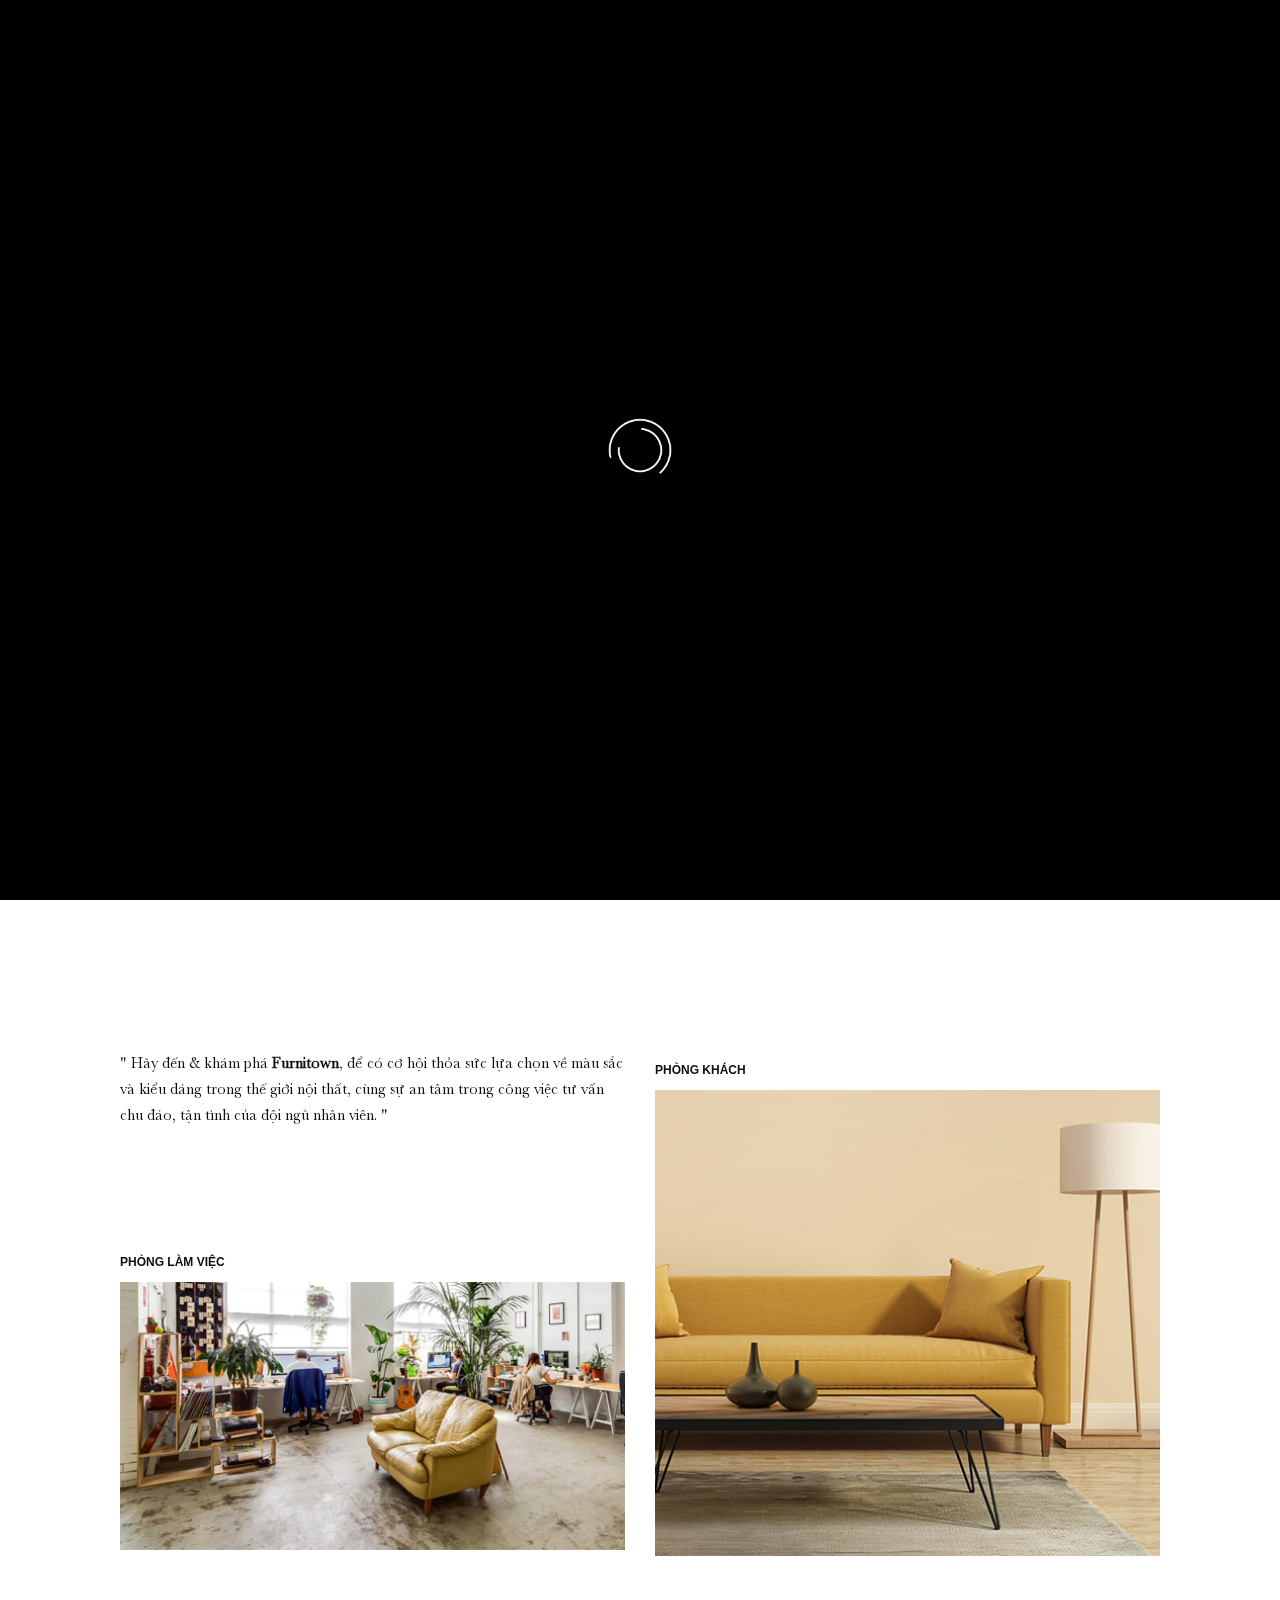
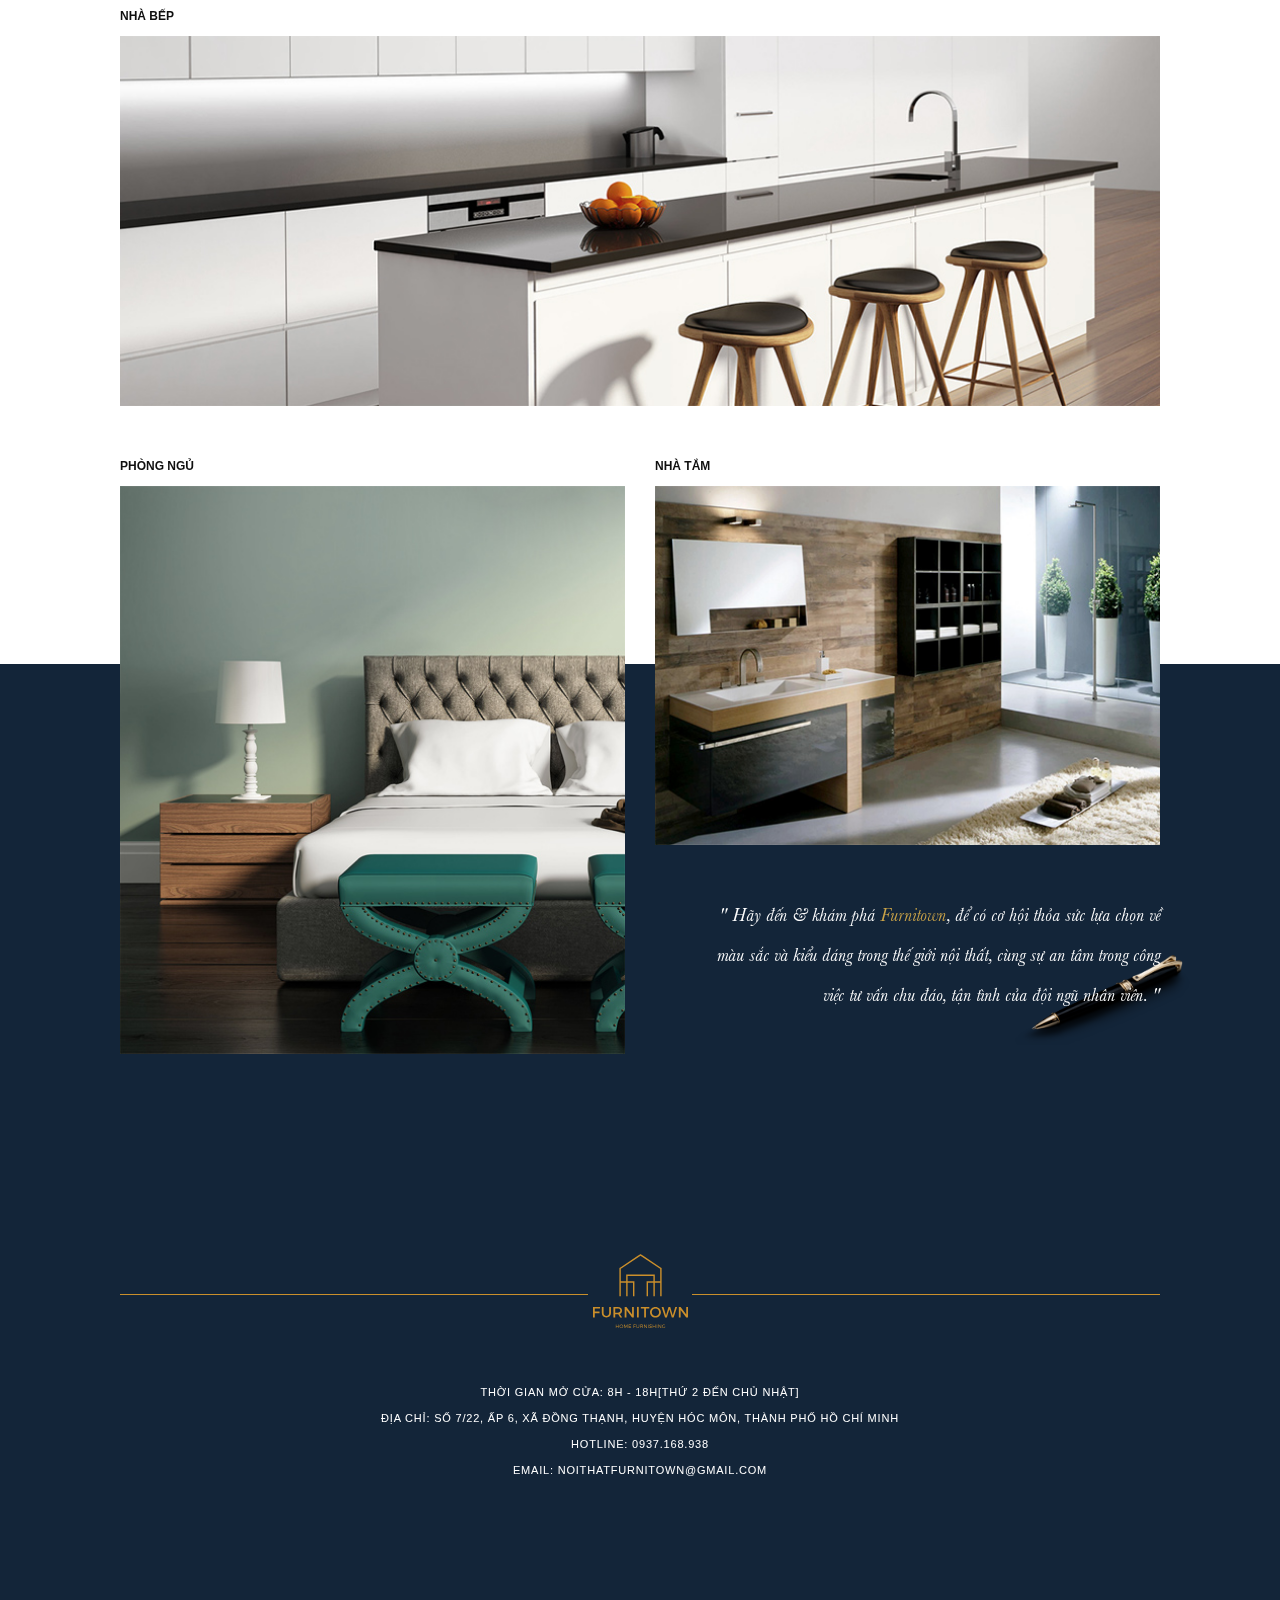
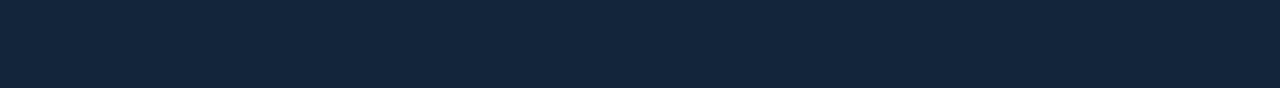
<file: index.html>
<!DOCTYPE html>
<html>

<head>
  <meta charset="UTF-8" />
  <meta name="viewport" content="width=device-width, initial-scale=1.0, maximum-scale=1.0, user-scalable=0" />
  <meta http-equiv="X-UA-Compatible" content="IE=edge,chrome=1"/>
  <title>Furnitown</title>
  <meta name="title" content=""/>
  <meta name="description" content="" />
  <link rel="icon" href="favicon.ico">
  <link rel="stylesheet" href="./dest/style.min.css">
  <link rel="stylesheet" href="./fonts/font.css">

  <!-- meta facebook -->
  <meta property="og:locale" content="vi"/>
  <meta property="og:type" content="article"/>
  <meta property="og:title" content=""/>
  <meta property="og:description" content=""/>
  <meta property="og:url" content="" />
  <meta property="og:site_name" content="" />
  <meta property="og:image" content="" />
  <link rel="stylesheet" href="dest/style.min.css">
  
</head>
<body>
  <div class="preloader"></div>
  <div class="nav-overlay"></div>
  <header class="header">
    <div class="container-fluid">
      <ul class="menu">
        <li class="menu-item"><a href="index.html">trang chủ</a></li>
        <li class="menu-item"><a href="products.html">sản phẩm</a></li>
        <li class="menu-item"><a href="service.html">dịch vụ</a></li>
        <li class="menu-item logo"><a href="index.html">
          <img src="./img/home-nav.svg" alt="">
          <h1 class="hidden">Furnitown</h1>
        </a></li>
        <li class="menu-item"><a href="projects.html">dự án</a></li>
        <li class="menu-item"><a href="news.html">tin tức</a></li>
        <li class="menu-item"><a href="contact.html">liên hệ</a></li>
      </ul>
      <div class="menu-mobile">
        <div class="menu-mobile__left">
          <div class="span-btn">
            <span></span>
          </div>
          <div class="menu-text">menu</div>
        </div>
        <div class="menu-mobile__right">
          <img src="./img/logofoot.svg" alt="">
        </div>
      </div>
    </div>
    <div class="nav-left">
      <div class="nav-left__head">
        <div class="brand-name">
          <h2>furnitown</h2>
        </div>
        <div class="links">
          <p>
            liên kết
          </p>
          <a href="facebook.com"><i class="facebook-icon"></i></a>
          <a href="#"><i class="youtube-icon"></i></a>
        </div>
      </div>
      <div class="nav-left__menu">
        <div class="left-col">
          <i class="left-col__logo">
            <img src="./img/home-logo.svg" alt=""> 
          </i>
          <a href="#" class="left-col__close-btn">
            <img src="./img/menu-close.png" alt="">
          </a>
        </div>
        <div class="right-col">
          <ul class="nav-menu">
            <li><a href="index.html">furnitown</a></li>
            <li><a href="products.html">sản phẩm</a></li>
            <li><a href="service.html">dịch vụ</a></li>
            <li><a href="projects.html">dự án</a></li>
            <li><a href="news.html">tin tức</a></li>
            <li><a href="contact.html">liên hệ</a></li>
          </ul>
        </div>
      </div>
    </div>
  </header>
  <div class="btn-menu">
    <div class="btn-menu__box">
      <div class="btn-menu__logo">
        <img src="./img/btn-menu.svg" alt="">
      </div>
      <div class="btn-menu__nav">
        <div class="hamburger-nav">
        </div>
      </div>
    </div>
    <div class="btn-menu__hover">
      <div class="hover-logo">
        <img src="./img/home-nav.svg" alt="">
      </div>
      <div class="hover-text">
        menu
      </div>
    </div>
  </div>

  <main class="homepage">
    <div class="text-top">
      <a class="anchor-text-top --homeward" href="index.html">Furnitown</a>
      <a class="anchor-text-top --share-btn" href="#">
        Chia sẻ
        <i>
          <img src="./img/arrow-blk.svg" alt="">
        </i>
      </a>
    </div>

    <!-- slider starts -->
    <section class="slider">
      <div class="slideshow main-carousel">
        <div class="slideshow__item item-1 carousel-cell">
          <img src="./img/slider-home.jpg" alt="">
          <div class="slideshow__item-textbox">
            <h2 class="title">Furnitown</h2>
            <p>nơi tìm thấy mảnh ghép nội thất còn thiếu cho ngôi nhà của bạn</p>
            <a href="#" class="slideshow__btn btn-animated">về chúng tôi</a>
          </div>
        </div>
        
        <div class="slideshow__item item-2 carousel-cell">
          <img src="./img/slider-home-2.jpg" alt="">
          <div class="slideshow__item-textbox">
            <h2 class="title">sản phẩm</h2>
            <p>Giá trị sản phẩm của Furnitown không chỉ ở chất lượng, mà còn ở sự tinh tế</p>
            <a href="#" class="slideshow__btn btn-animated">về chúng tôi</a>
          </div>
        </div>
      </div>
      <div class="bottom-control --home --bottom-right">
        <div class="bottom-control__btn --prev --home-prev">
          <img src="./img/arrow-right.png" alt="">
        </div>
        <div class="bottom-control__btn --next --home-next">
          <img src="./img/arrow-right.png" alt="">
        </div>
      </div>
    </section>
    <!-- slider ends -->

    <!-- product starts -->
    <div class="home-categories">
      <div class="container">
        <div class="row">
          <div class="col-1-of-2">
            <div class="flex-top">
              <div class="text-quoted">
                <p class="regular">" Hãy đến & khám phá <b>Furnitown</b>, để có cơ hội thỏa sức lựa chọn về màu sắc và kiểu dáng trong thế giới nội thất, cùng sự an tâm trong công việc tư vấn chu đáo, tận tình của đội ngũ nhân viên. "</p>
              </div>
              <div class="category-wrapper">
                <div class="category-wrapper__title">
                  <a href="products-office.html"><h3>phòng làm việc</h3></a>
                </div>
                <div class="img-hover --blue-hover">
                  <a class="img-hover-anchor" href="products-office.html"></a>
                  <img class="img-opacity" src="./img/home-products-1.jpg" alt="">
                  <div class="hover-middle">
                    <img src="./img/logo-white.svg" alt="">
                    <p>"Nội thất Furnitown luôn mong muốn mang đến làn gió mới cho không gian làm việc của bạn, mà vẫn đáp ứng được những tiện nghi cần có."</p>
                    <a href="#">xem thêm <i><img src="./img/arrow.svg" alt=""></i></a>
                  </div>
                </div>
              </div>
            </div>
          </div>
          <div class="col-1-of-2">
            <div class="category-wrapper">
              <div class="category-wrapper__title">
                <a href="product-living-room.html"><h3>phòng khách</h3></a>
              </div>
              <div class="img-hover --orange-hover">
                <a class="img-hover-anchor" href="product-living-room.html"></a>
                <img class="img-opacity" src="./img/home-products-2.jpg" alt="">
                <div class="hover-middle">
                  <img src="./img/logo-white.svg" alt="">
                  <p>"Điều bạn yêu mến là sự năng động, cá tính hay sự thanh lịch, trang nhã trong không gian phòng khách của chính mình? Hãy để Funitown hiện thực hoá giấc mơ của bạn."</p>
                  <a href="#">xem thêm <i><img src="./img/arrow.svg" alt=""></i></a>
                </div>
              </div>
            </div>
          </div>
        </div>
        <div class="row --no-margin-bottom">
          <div class="category-wrapper">
            <div class="category-wrapper__title">
              <a href="products-kitchen.html" class="heading --categories"><h3>nhà bếp</h3></a>
            </div>
            <div class="img-hover --blue-hover">
              <a class="img-hover-anchor" href="products-kitchen.html"></a>
              <img class="img-opacity" src="./img/home-products-3.jpg" alt="">
              <div class="hover-middle">
                <img src="./img/logo-white.svg" alt="">
                <p>"Mang đến những tiện ích thiết thực cho không gian nấu nướng của chỉ riêng mình bạn."</p>
                <a href="#">xem thêm <i><img src="./img/arrow.svg" alt=""></i></a>
              </div>
            </div>
          </div>
        </div>
        <div class="row">
          <div class="col-1-of-2">
            <div class="category-wrapper">
              <div class="category-wrapper__title">
                <a href="#"><h3>phòng ngủ</h3></a>
              </div>
              <div class="img-hover --blue-hover">
                <a class="img-hover-anchor" href="#"></a>
                <img class="img-opacity" src="./img/home-products-4.jpg" alt="">
                <div class="hover-middle">
                  <img src="./img/logo-white.svg" alt="">
                  <p>"Furnitown giúp bạn tận hưởng không gian phòng ngủ của riêng bạn cùng những trải nghiệm thư thái, an bình."</p>
                  <a href="#">xem thêm <i><img src="./img/arrow.svg" alt=""></i></a>
                </div>
              </div>
            </div>
          </div>
          <div class="col-1-of-2">
            <div class="flex-bottom">
              <div class="category-wrapper">
                <div class="category-wrapper__title">
                  <a href="#"><h3>nhà tắm</h3></a>
                </div>
                <div class="img-hover --orange-hover">
                  <a class="img-hover-anchor" href="#"></a>
                  <img class="img-opacity" src="./img/home-products-5.jpg" alt="">
                  <div class="hover-middle">
                    <img src="./img/logo-white.svg" alt="">
                    <p>"Furnitown giúp bạn tận hưởng không gian phòng ngủ của riêng bạn cùng những trải nghiệm thư thái, an bình."</p>
                    <a href="#">xem thêm <i><img src="./img/arrow.svg" alt=""></i></a>
                  </div>
                </div>
              </div>
              <div class="italic-bold">
                <p>" Hãy đến & khám phá <span>Furnitown</span>, để có cơ hội thỏa sức lựa chọn về màu sắc và kiểu dáng trong thế giới nội thất, cùng sự an tâm trong công việc tư vấn chu đáo, tận tình của đội ngũ nhân viên. "</p>
                <img src="./img/pen.png" alt="">
              </div>
            </div>
          </div>
        </div>
      </div>
    </div>
    <!-- product ends -->
    
  </main>
  <!-- footer starts -->
  <footer class="footer home-pseudo">
    <div class="container">
      <div class="footer__textbox">
        <div class="footer__logo">
          <img src="./img/logofoot.svg" alt="">
        </div>
        <p>thời gian mở cửa: 8h - 18h[thứ 2 đến chủ nhật] <br>địa chỉ: số 7/22, ấp 6, xã đồng thạnh, huyện hóc môn, thành phố hồ chí minh <br>hotline: 0937.168.938 <br>email: noithatfurnitown@gmail.com
        </p>
      </div>
    </div>
  </footer>
  <!-- footer ends -->

  <script src="./js/libs/_jquery.js"></script>
  <script src="./dest/appquery.js"></script>


  <script type="text/javascript" src="dest/jsmain.min.js"></script>
  <script type="text/javascript" src="dest/main.js"></script>
  <script type="text/javascript" src="dest/home-slider.js"></script>

</body>

</html>
</file>
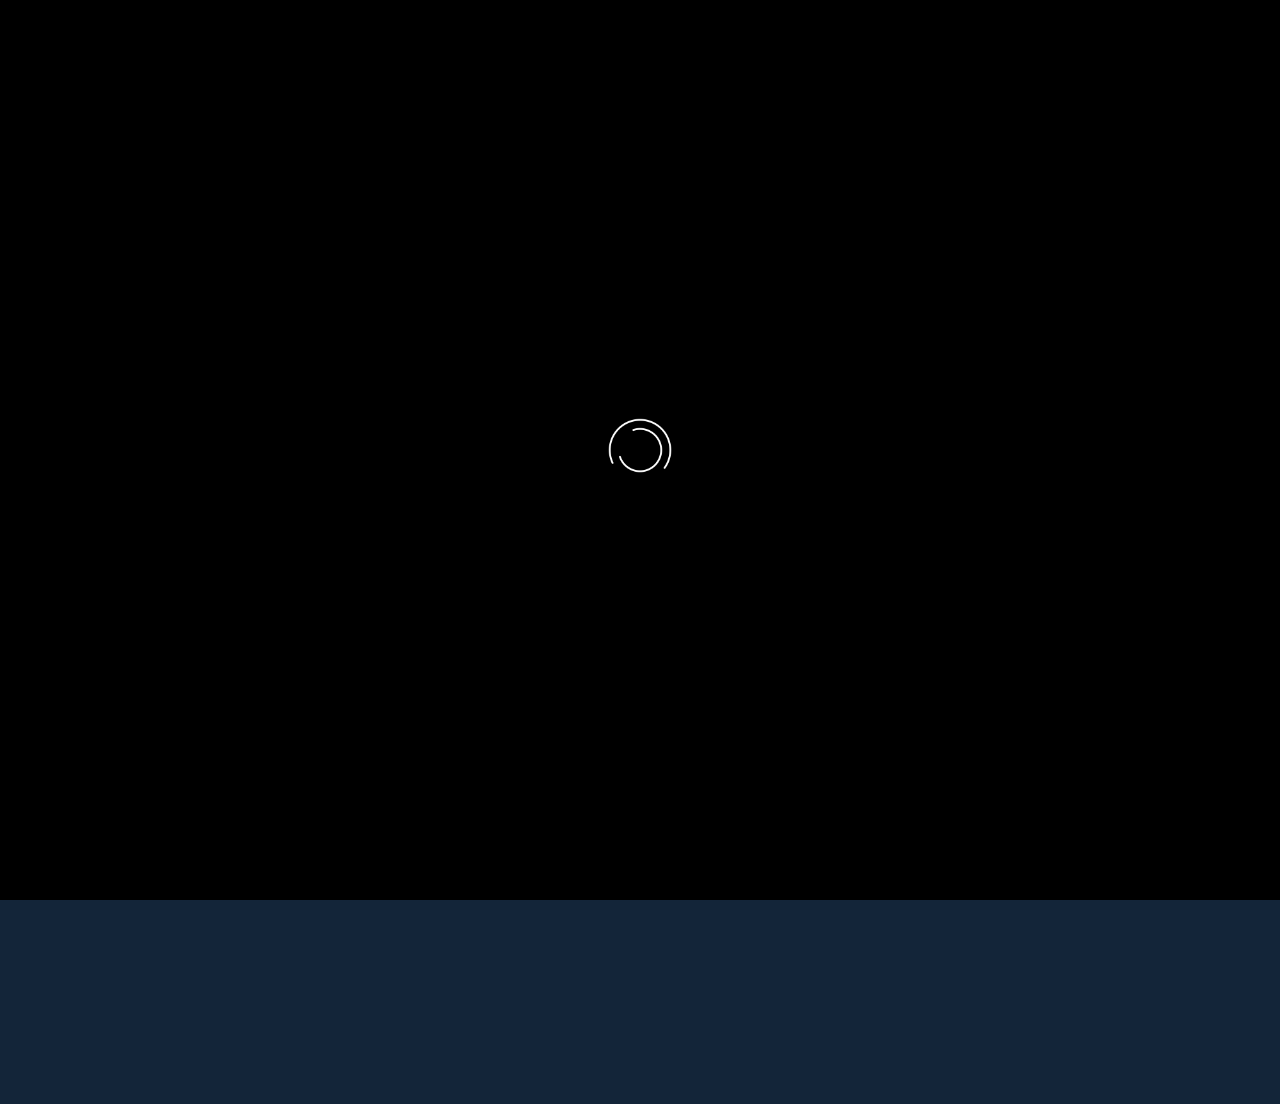
<file: contact.html>
<!DOCTYPE html>
<html lang="en">
<head>
  <meta charset="UTF-8" />
  <meta name="viewport" content="width=device-width, initial-scale=1.0, maximum-scale=1.0, user-scalable=0" />
  <meta http-equiv="X-UA-Compatible" content="IE=edge,chrome=1" />
  <title>Liên Hệ Chúng Tôi</title>
  <meta name="title" content="" />
  <meta name="description" content="" />
  <link rel="icon" href="favicon.ico">
  <link rel="stylesheet" href="./dest/style.min.css">
  <link rel="stylesheet" href="./fonts/font.css">
 
  <!-- meta facebook -->
  <meta property="og:locale" content="vi" />
  <meta property="og:type" content="article" />
  <meta property="og:title" content="" />
  <meta property="og:description" content="" />
  <meta property="og:url" content="" />
  <meta property="og:site_name" content="" />
  <meta property="og:image" content="" />
  <link rel="stylesheet" href="dest/style.min.css">
</head>
<body>
  <div class="preloader"></div>
  <div class="nav-overlay"></div>
  <header class="header">
    <div class="container-fluid">
      <ul class="menu">
        <li class="menu-item"><a href="index.html">trang chủ</a></li>
          <li class="menu-item"><a href="products.html">sản phẩm</a></li>
          <li class="menu-item"><a href="service.html">dịch vụ</a></li>
          <li class="menu-item logo"><a href="index.html">
            <img src="./img/home-nav.svg" alt="">
            <h1 class="hidden">Furnitown</h1>
          </a></li>
          <li class="menu-item"><a href="projects.html">dự án</a></li>
          <li class="menu-item"><a href="news.html">tin tức</a></li>
          <li class="menu-item"><a href="contact.html">liên hệ</a></li>
      </ul>
      <div class="menu-mobile">
        <div class="menu-mobile__left">
          <div class="span-btn">
            <span></span>
          </div>
          <div class="menu-text">menu</div>
        </div>
        <div class="menu-mobile__right">
          <img src="./img/logofoot.svg" alt="">
        </div>
      </div>
    </div>
    <div class="nav-left">
      <div class="nav-left__head">
        <div class="brand-name">
          <h2>furnitown</h2>
        </div>
        <div class="links">
          <p>
            liên kết
          </p>
          <a href="facebook.com"><i class="facebook-icon"></i></a>
          <a href="#"><i class="youtube-icon"></i></a>
        </div>
      </div>
      <div class="nav-left__menu">
        <div class="left-col">
          <i class="left-col__logo">
            <img src="./img/home-logo.svg" alt=""> 
          </i>
          <a href="#" class="left-col__close-btn">
            <img src="./img/menu-close.png" alt="">
          </a>
        </div>
        <div class="right-col">
          <ul class="nav-menu">
            <li><a href="index.html">furnitown</a></li>
            <li><a href="products.html">sản phẩm</a></li>
            <li><a href="service.html">dịch vụ</a></li>
            <li><a href="projects.html">dự án</a></li>
            <li><a href="news.html">tin tức</a></li>
            <li><a href="contact.html">liên hệ</a></li>
          </ul>
        </div>
      </div>
    </div>
  </header>
  <div class="btn-menu">
    <div class="btn-menu__box">
      <div class="btn-menu__logo">
        <img src="./img/btn-menu.svg" alt="">
      </div>
      <div class="btn-menu__nav">
        <div class="hamburger-nav">
        </div>
      </div>
    </div>
    <div class="btn-menu__hover">
      <div class="hover-logo">
        <img src="./img/home-nav.svg" alt="">
      </div>
      <div class="hover-text">
        menu
      </div>
    </div>
  </div>
  <div class="product-details__header --no-border">
   
  </div>
 
  <main class="contact">
    <div class="text-top">
      <a class="anchor-text-top --homeward" href="index.html">Furnitown</a>
      <a class="anchor-text-top --share-btn" href="#">
        Chia sẻ
        <i>
          <img src="./img/arrow-blk.svg" alt="">
        </i>
      </a>
    </div>
    <div class="container">
      <div class="contact-information">
        <div class="details">
          <div class="details-left">
            <h3>liên hệ với chúng tôi</h3>
            <p class="contact-page-text">Chúng tôi luôn sẵn sàng phục vụ bạn 24/24, tư vấn và cập nhật thông tin sản phẩm nhanh nhất và chính xác nhất</p>
          </div>
          <div class="details-right">
            <div class="hotline">
              <h3>hotline</h3>
              <p class="contact-page-text">0344.123.102</p>
            </div>
            <div class="email">
              <h3>email</h3>
              <p class="contact-page-text">noithatfurnitown@gmail.com</p>
            </div>
            <div class="address">
              <h3>địa chỉ</h3>
              <p class="contact-page-text">Số 7/22A, Ấp 6, xã Đồng Thạnh, huyện Hóc Môn, thành phố Hồ Chí Minh</p>
            </div>
          </div>
        </div>
      </div>
      <div class="form">
        <p class="contact-page-text full-width --margin-bottom">Bạn cần thông tin tư vấn, xin vui lòng nhập thông tin cá nhân tại đây</p>
        <div class="form-field">
          <div class="form-left">
            <div class="field">
              <label>Tên khách hàng</label>
              <input type="text" id="name">
            </div>
            <div class="field">
              <label>Email</label>
              <input type="text" id="email">
            </div>
            <div class="field">
              <label>Phone</label>
              <input type="text" id="phone">
            </div>
          </div>
          <div class="form-right">
            <div class="field">
              <label>Địa chỉ</label>
              <input type="text" id="address">
            </div>
            <div class="field">
              <label>Nội dung cần tư vấn</label>
              <textarea id="content"rows="3"></textarea>
            </div>
          </div>
        </div>
      </div>
    </div>
  </main>
 
  <footer class="footer">
    <div class="container">
      <div class="footer__textbox">
        <div class="footer__logo">
          <img src="./img/logofoot.svg" alt="">
        </div>
        <p>thời gian mở cửa: 8h - 18h[thứ 2 đến chủ nhật] <br>địa chỉ: số 7/22, ấp 6, xã đồng thạnh, huyện hóc môn, thành phố hồ chí minh <br>hotline: 0937.168.938 <br>email: noithatfurnitown@gmail.com
        </p>
      </div>
    </div>
  </footer>
  <!-- footer ends -->
 
  <script src="./js/libs/_jquery.js"></script>
  <script src="./dest/appquery.js"></script>


  <script type="text/javascript" src="dest/jsmain.min.js"></script>
  <script type="text/javascript" src="dest/main.js"></script>
  <!-- <script type="text/javascript" src="dest/home-slider.js"></script>t> -->
</body>
</html>
</file>
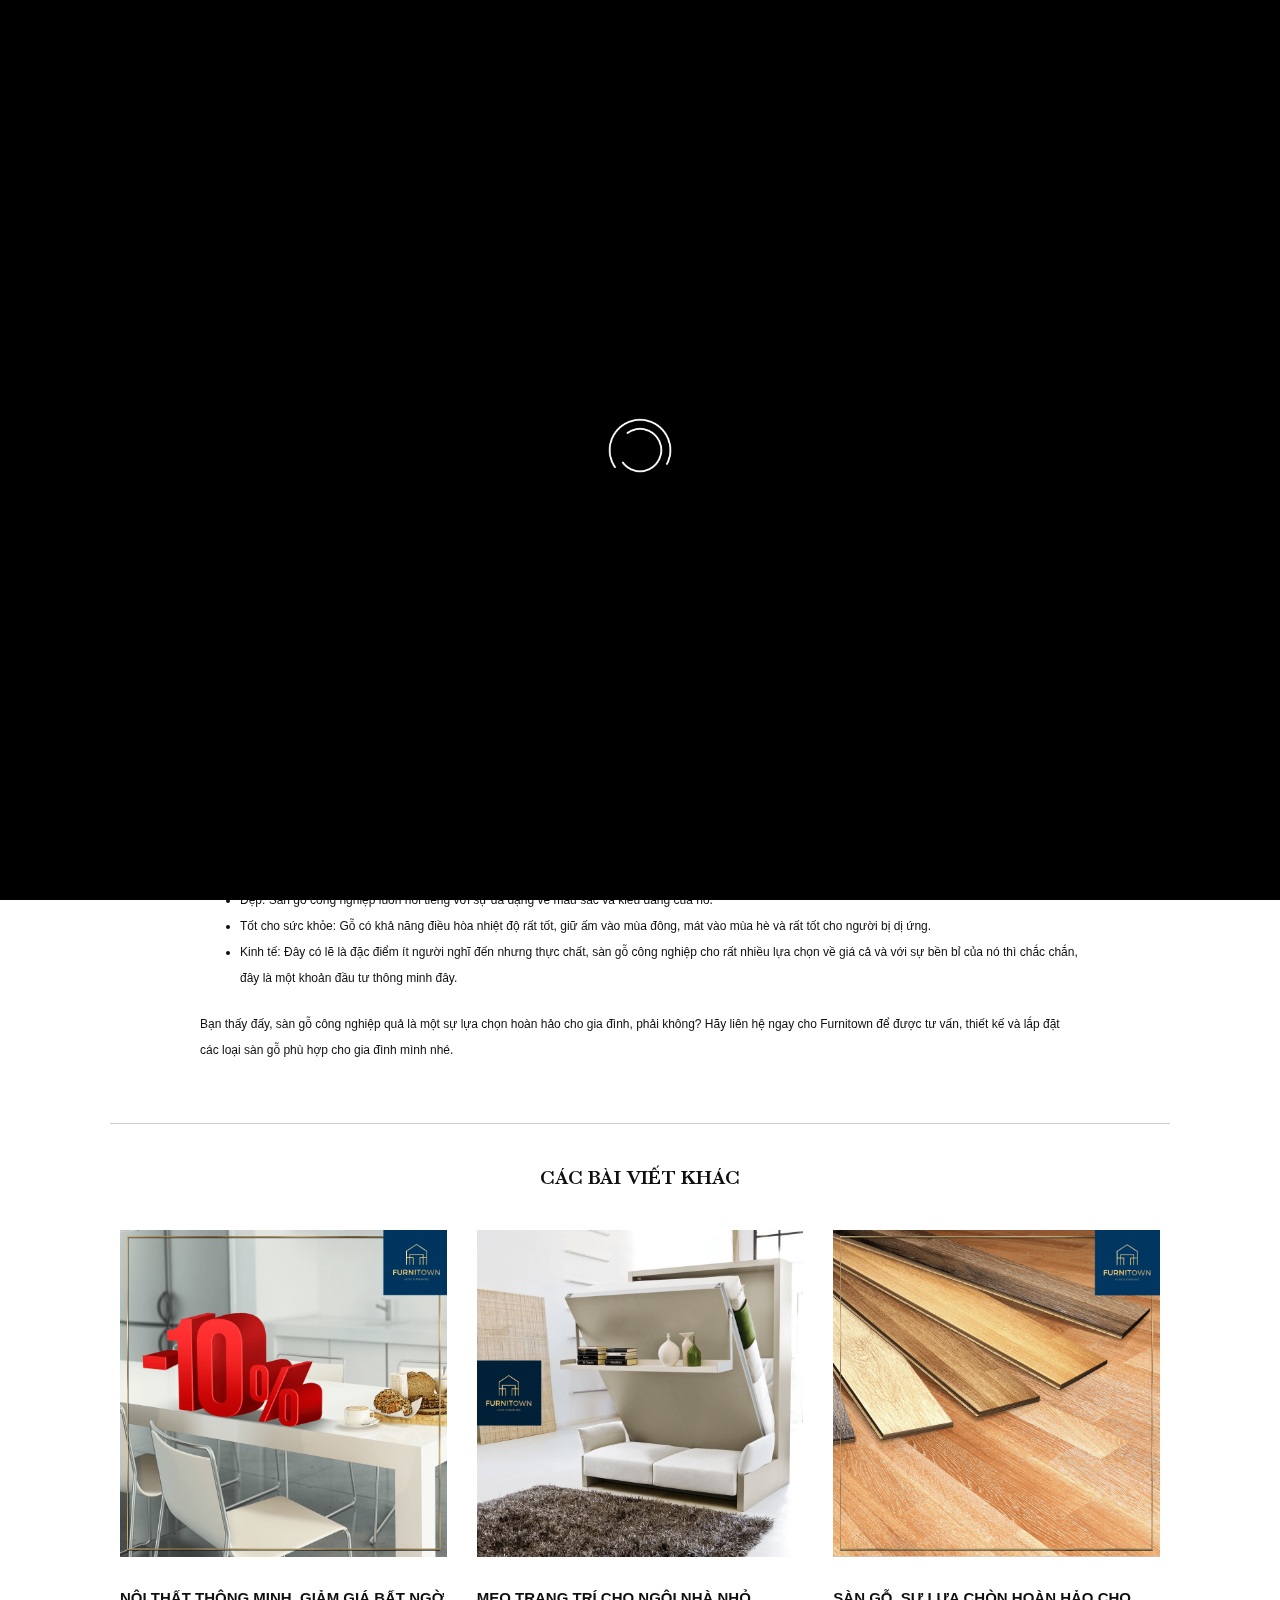
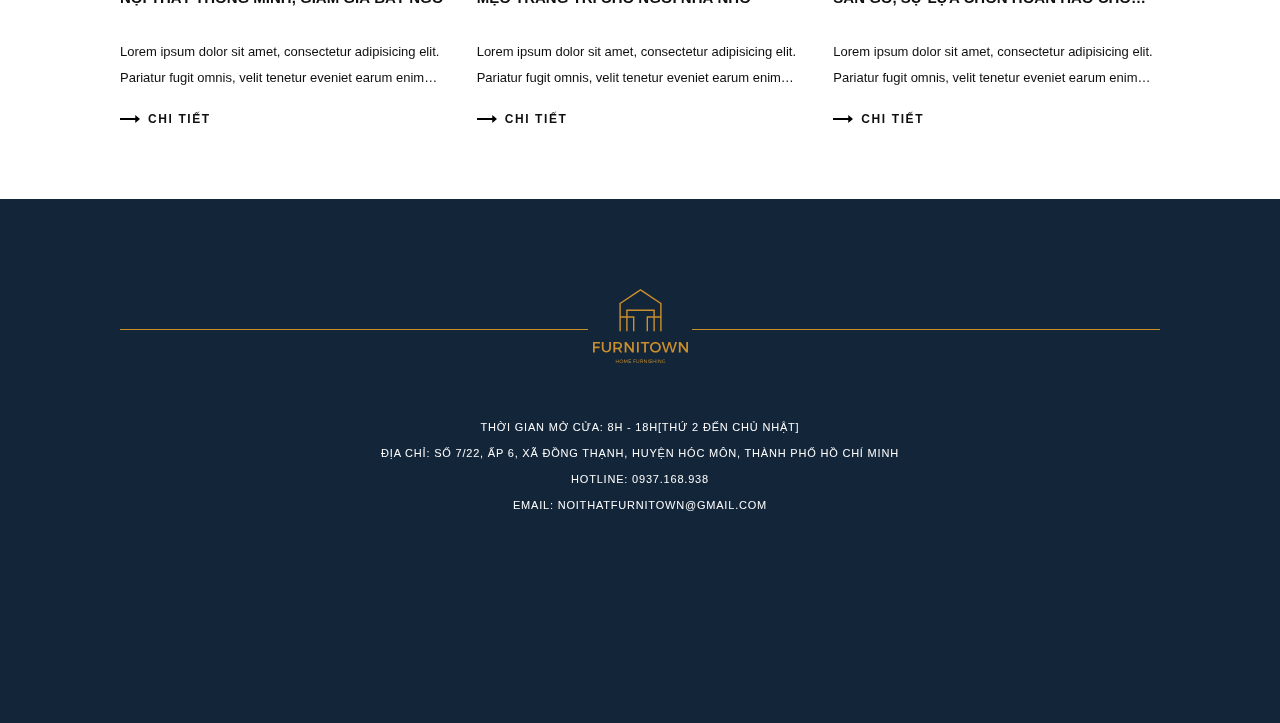
<file: news-article.html>
<!DOCTYPE html>
<html lang="en">
  <head>
    <meta charset="UTF-8" />
    <meta name="viewport" content="width=device-width, initial-scale=1.0, maximum-scale=1.0, user-scalable=0" />
    <meta http-equiv="X-UA-Compatible" content="IE=edge,chrome=1" />
    <title>Tin tức & sự kiện</title>
    <meta name="title" content="" />
    <meta name="description" content="" />
    <link rel="icon" href="favicon.ico">
    <link rel="stylesheet" href="./dest/style.min.css">
    <link rel="stylesheet" href="./fonts/font.css">
  
    <!-- meta facebook -->
    <meta property="og:locale" content="vi" />
    <meta property="og:type" content="article" />
    <meta property="og:title" content="" />
    <meta property="og:description" content="" />
    <meta property="og:url" content="" />
    <meta property="og:site_name" content="" />
    <meta property="og:image" content="" />
    <link rel="stylesheet" href="dest/style.min.css">
  </head>
<body>
  <div class="preloader"></div>
  <div class="nav-overlay"></div>
  <header class="header">
    <div class="container-fluid">
      <ul class="menu">
        <li class="menu-item"><a href="index.html">trang chủ</a></li>
        <li class="menu-item"><a href="products.html">sản phẩm</a></li>
        <li class="menu-item"><a href="service.html">dịch vụ</a></li>
        <li class="menu-item logo"><a href="index.html">
          <img src="./img/home-nav.svg" alt="">
          <h1 class="hidden">Furnitown</h1>
        </a></li>
        <li class="menu-item"><a href="projects.html">dự án</a></li>
        <li class="menu-item"><a href="news.html">tin tức</a></li>
        <li class="menu-item"><a href="contact.html">liên hệ</a></li>
      </ul>
      <div class="menu-mobile">
        <div class="menu-mobile__left">
          <div class="span-btn">
            <span></span>
          </div>
          <div class="menu-text">menu</div>
        </div>
        <div class="menu-mobile__right">
          <img src="./img/logofoot.svg" alt="">
        </div>
      </div>
    </div>
    
    <div class="nav-left">
      <div class="nav-left__head">
        <div class="brand-name">
          <h2>furnitown</h2>
        </div>
        <div class="links">
          <p>
            liên kết
          </p>
          <a href="facebook.com"><i class="facebook-icon"></i></a>
          <a href="#"><i class="youtube-icon"></i></a>
        </div>
      </div>
      <div class="nav-left__menu">
        <div class="left-col">
          <i class="left-col__logo">
            <img src="./img/home-logo.svg" alt=""> 
          </i>
          <a href="#" class="left-col__close-btn">
            <img src="./img/menu-close.png" alt="">
          </a>
        </div>
        <div class="right-col">
          <ul class="nav-menu">
            <li><a href="index.html">furnitown</a></li>
            <li><a href="products.html">sản phẩm</a></li>
            <li><a href="service.html">dịch vụ</a></li>
            <li><a href="projects.html">dự án</a></li>
            <li><a href="news.html">tin tức</a></li>
            <li><a href="contact.html">liên hệ</a></li>
          </ul>
        </div>
      </div>
    </div>
  </header>
  <div class="btn-menu">
    <div class="btn-menu__box">
      <div class="btn-menu__logo">
        <img src="./img/btn-menu.svg" alt="">
      </div>
      <div class="btn-menu__nav">
        <div class="hamburger-nav">
        </div>
      </div>
    </div>
    <div class="btn-menu__hover">
      <div class="hover-logo">
        <img src="./img/home-nav.svg" alt="">
      </div>
      <div class="hover-text">
        menu
      </div>
    </div>
  </div>
  <div class="product-details__header">
    <div class="container-fluid">
      <div class="header-flex">
        <div class="left-anchor">
          <a class="anchor-text-top --homeward-orange" href="index.html">Furnitown</a>
          <a class="anchor-text-top --share-btn-orange" href="#">
            Chia sẻ
            <i>
              <img src="./img/arrow-blk.svg" alt="">
            </i>
          </a>
        </div>
        <div class="middle-logo --visibility-hidden">
          <img src="./img/logofoot-blk.svg" alt="">
        </div>
        <div class="right-back">
          <a class="anchor-text-top back-anchor" href="news.html">
            <i>
              <img class="arrow-rotate" src="./img/arrow-blk.svg" alt="">
            </i>
            Trở lại trang tin tức
          </a>
        </div>
      </div>
    </div>
  </div>
  <main>
    <section class="news-article">
      <div class="container --border-bottom">
        <div class="article-img">
          <img src="./img/news-img.jpg" alt="">
        </div>
        <div class="article-text">
          <h2 class="article-text__heading">SÀN GỖ, SỰ LỰA CHỌN HOÀN HẢO CHO MỌI NHÀ</h2>
          <h3 class="article-text__sub-heading">Lorem ipsum dolor sit amet consectetur adipisicing elit. Enim hic nisi sapiente eaque, corrupti doloribus?</h3>
          <p class="article-text__date">05/12/2021</p>
          <p class="article-text__main-paragraph">Những năm gần đây, sàn gỗ lên ngôi không chỉ vì các đặc tính bền, đẹp và tốt cho sức khỏe mà còn vì tính “kinh tế” của loại chất liệu này nữa đấy:</p>
          <ul >
            <li>Bền: Đặc tính nổi bật nhất của gỗ công nghiệp, chống chọi được với các điều kiện nóng ẩm tự nhiên của khí hậu. Nếu được xử lý tốt thì chất liệu có thời hạn sử dụng lên đến 100 năm.</li>
            <li>Đẹp: Sàn gỗ công nghiệp luôn nổi tiếng với sự đa dạng về màu sắc và kiểu dáng của nó.</li>
            <li>Tốt cho sức khỏe: Gỗ có khả năng điều hòa nhiệt độ rất tốt, giữ ấm vào mùa đông, mát vào mùa hè và rất tốt cho người bị dị ứng.</li>
            <li>Kinh tế: Đây có lẽ là đặc điểm ít người nghĩ đến nhưng thực chất, sàn gỗ công nghiệp cho rất nhiều lựa chọn về giá cả và với sự bền bỉ của nó thì chắc chắn, đây là một khoản đầu tư thông minh đây.</li>
          </ul>
          <p class="article-text__main-paragraph">Bạn thấy đấy, sàn gỗ công nghiệp quả là một sự lựa chọn hoàn hảo cho gia đình, phải không? Hãy liên hệ ngay cho Furnitown để được tư vấn, thiết kế và lắp đặt các loại sàn gỗ phù hợp cho gia đình mình nhé.</p>
        </div>
      </div>
    </section>
    <section class="more-news-articles">
      <div class="container">
        <div class="more-news-heading">
          <h2>các bài viết khác</h2>
        </div>
        <div class="more-news">
          <div class="row">
            <div class="col-1-of-3">
              <div class="article-item">
                <div class="thumbnail">
                  <a href="news-article.html" class="news-hover-anchor"></a>
                  <img src="./img/thumbnail-img-2.png" alt="">
                </div>
                <div class="article-content">
                  <a class="article-title" href="news-article.html">
                    <h3>Nội thất thông minh, giảm giá bất ngờ</h3>
                  </a>
                  <p>Lorem ipsum dolor sit amet, consectetur adipisicing elit. Pariatur fugit omnis, velit tenetur eveniet earum enim quisquam provident quaerat magnam!</p>
                  <a href="news-article.html" class="item-btn --anchor-font category-btn-hover">
                    <i class="more-btn"><img src="./img/arrow-blk.svg" alt=""></i>
                    <span>chi tiết</span>
                  </a>
                </div>
              </div>
            </div>
            <div class="col-1-of-3">
              <div class="article-item">
                <div class="thumbnail">
                  <a href="news-article.html" class="news-hover-anchor"></a>
                  <img src="./img/thumbnail-img.png" alt="">
                </div>
                <div class="article-content">
                  <a class="article-title" href="news-article.html">
                    <h3>Mẹo trang trí cho ngôi nhà nhỏ</h3>
                  </a>
                  <p>Lorem ipsum dolor sit amet, consectetur adipisicing elit. Pariatur fugit omnis, velit tenetur eveniet earum enim quisquam provident quaerat magnam!</p>
                  <a href="news-article.html" class="item-btn --anchor-font category-btn-hover">
                    <i class="more-btn"><img src="./img/arrow-blk.svg" alt=""></i>
                    <span>chi tiết</span>
                  </a>
                </div>
              </div>
            </div>
            <div class="col-1-of-3">
              <div class="article-item">
                <div class="thumbnail">
                  <a href="news-article.html" class="news-hover-anchor"></a>
                  <img src="./img/thumbnail-img-3.png" alt="">
                </div>
                <div class="article-content">
                  <a class="article-title" href="news-article.html">
                    <h3>Sàn gỗ, sự lựa chòn hoàn hảo cho mọi nhà</h3>
                  </a>
                  <p>Lorem ipsum dolor sit amet, consectetur adipisicing elit. Pariatur fugit omnis, velit tenetur eveniet earum enim quisquam provident quaerat magnam!</p>
                  <a href="news-article.html" class="item-btn --anchor-font category-btn-hover">
                    <i class="more-btn"><img src="./img/arrow-blk.svg" alt=""></i>
                    <span>chi tiết</span>
                  </a>
                </div>
              </div>
            </div>
          </div>
        </div>
      </div>
    </section>
    </section>
  </main>

  <!-- footer starts -->
  <footer class="footer">
    <div class="container">
      <div class="footer__textbox">
        <div class="footer__logo">
          <img src="./img/logofoot.svg" alt="">
        </div>
        <p>thời gian mở cửa: 8h - 18h[thứ 2 đến chủ nhật] <br>địa chỉ: số 7/22, ấp 6, xã đồng thạnh, huyện hóc môn, thành phố hồ chí minh <br>hotline: 0937.168.938 <br>email: noithatfurnitown@gmail.com
        </p>
      </div>
    </div>
  </footer>
  <!-- footer ends -->
  <script src="./js/libs/_jquery.js"></script>
  <script src="./dest/appquery.js"></script>


  <script type="text/javascript" src="dest/jsmain.min.js"></script>
  <script type="text/javascript" src="dest/main.js"></script>
</body>
</html>
</file>
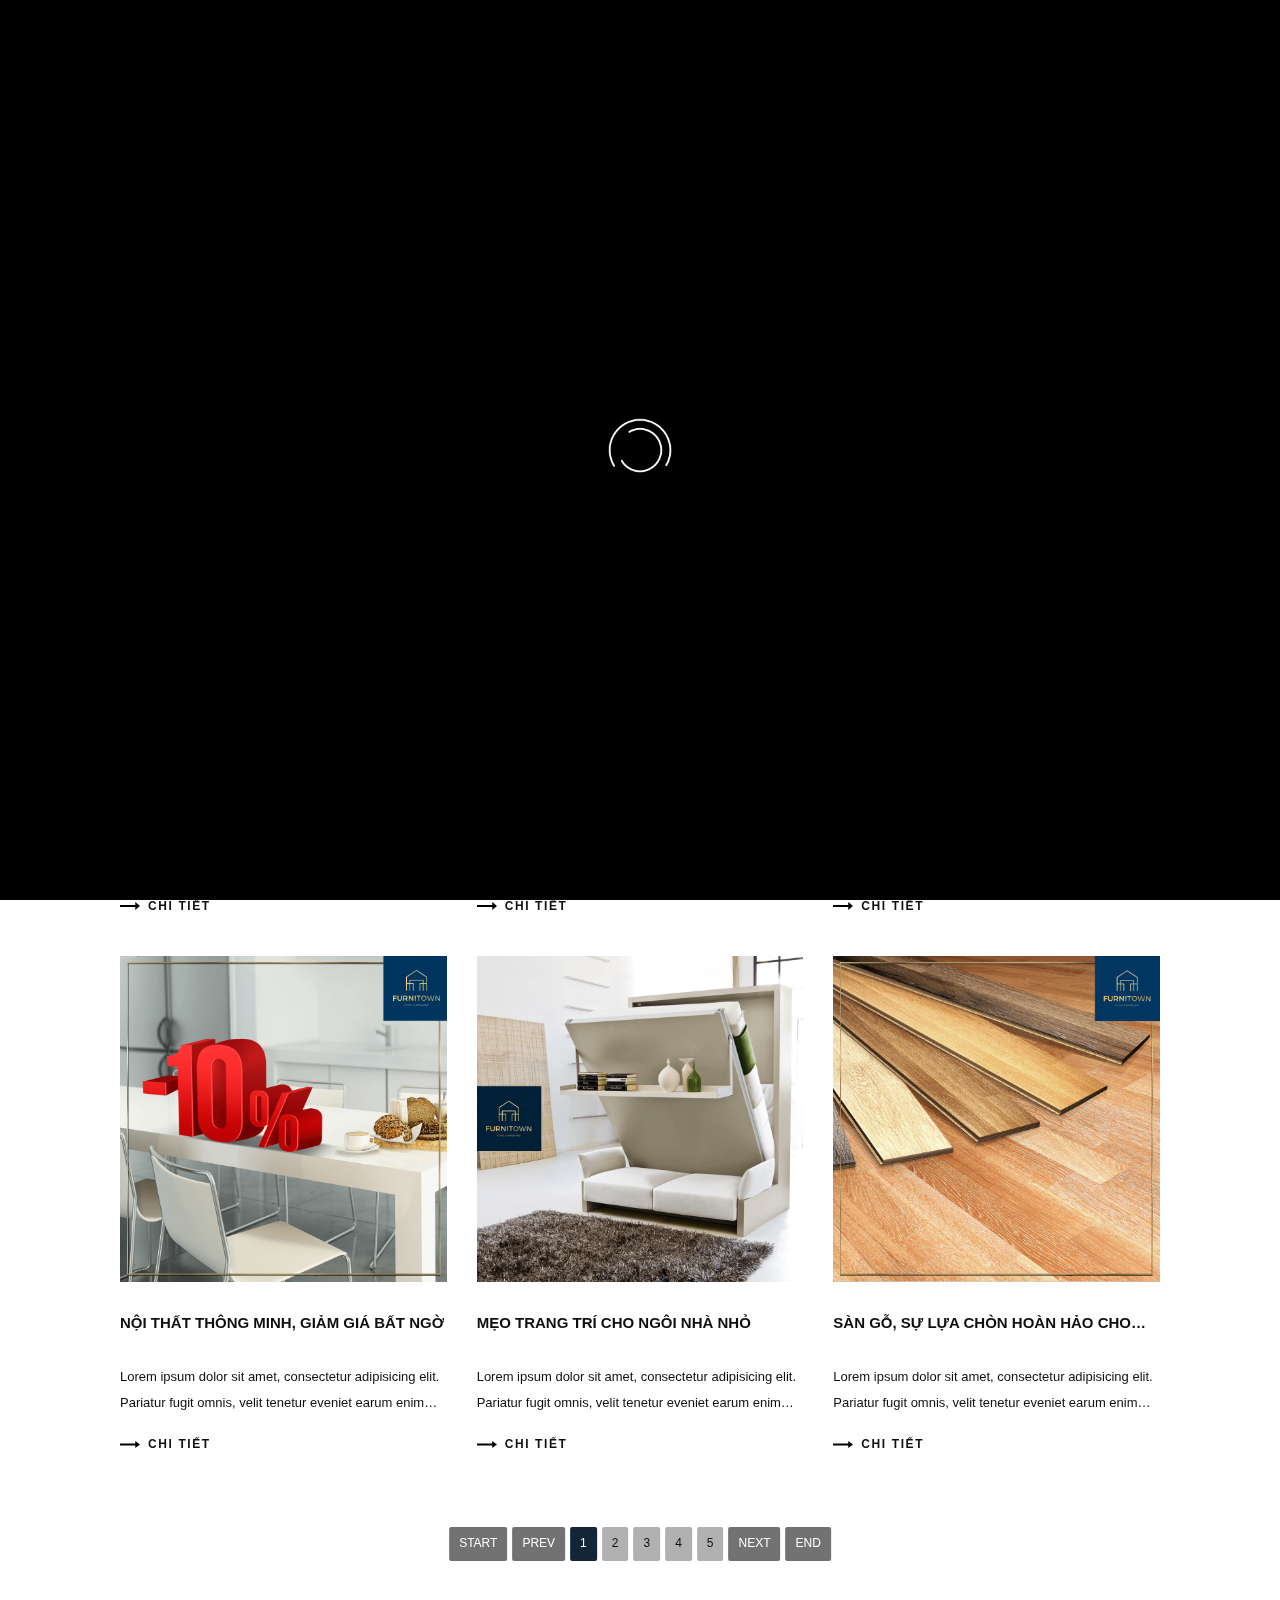
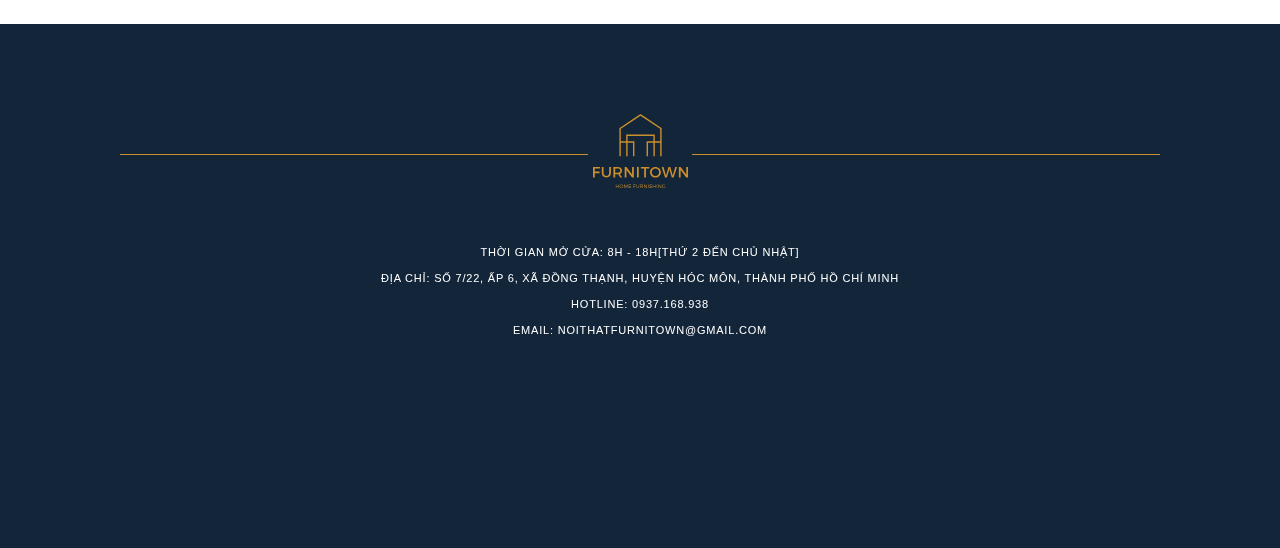
<file: news.html>
<!DOCTYPE html>
<html lang="en">
<head>
  <meta charset="UTF-8" />
  <meta name="viewport" content="width=device-width, initial-scale=1.0, maximum-scale=1.0, user-scalable=0" />
  <meta http-equiv="X-UA-Compatible" content="IE=edge,chrome=1" />
  <title>Tin tức & sự kiện</title>
  <meta name="title" content="" />
  <meta name="description" content="" />
  <link rel="icon" href="favicon.ico">
  <link rel="stylesheet" href="./dest/style.min.css">
  <link rel="stylesheet" href="./fonts/font.css">

  <!-- meta facebook -->
  <meta property="og:locale" content="vi" />
  <meta property="og:type" content="article" />
  <meta property="og:title" content="" />
  <meta property="og:description" content="" />
  <meta property="og:url" content="" />
  <meta property="og:site_name" content="" />
  <meta property="og:image" content="" />
  <link rel="stylesheet" href="dest/style.min.css">
</head>
<body>
  <div class="preloader"></div>
  <div class="nav-overlay"></div>
  <header class="header">
    <div class="container-fluid">
      <ul class="menu">
        <li class="menu-item"><a href="index.html">trang chủ</a></li>
          <li class="menu-item"><a href="products.html">sản phẩm</a></li>
          <li class="menu-item"><a href="service.html">dịch vụ</a></li>
          <li class="menu-item logo"><a href="index.html">
            <img src="./img/home-nav.svg" alt="">
            <h1 class="hidden">Furnitown</h1>
          </a></li>
          <li class="menu-item"><a href="projects.html">dự án</a></li>
          <li class="menu-item"><a href="news.html">tin tức</a></li>
          <li class="menu-item"><a href="contact.html">liên hệ</a></li>
      </ul>
      <div class="menu-mobile">
        <div class="menu-mobile__left">
          <div class="span-btn">
            <span></span>
          </div>
          <div class="menu-text">menu</div>
        </div>
        <div class="menu-mobile__right">
          <img src="./img/logofoot.svg" alt="">
        </div>
      </div>
    </div>
    
    <div class="nav-left">
      <div class="nav-left__head">
        <div class="brand-name">
          <h2>furnitown</h2>
        </div>
        <div class="links">
          <p>
            liên kết
          </p>
          <a href="facebook.com"><i class="facebook-icon"></i></a>
          <a href="#"><i class="youtube-icon"></i></a>
        </div>
      </div>
      <div class="nav-left__menu">
        <div class="left-col">
          <i class="left-col__logo">
            <img src="./img/home-logo.svg" alt=""> 
          </i>
          <a href="#" class="left-col__close-btn">
            <img src="./img/menu-close.png" alt="">
          </a>
        </div>
        <div class="right-col">
          <ul class="nav-menu">
            <li><a href="index.html">furnitown</a></li>
            <li><a href="products.html">sản phẩm</a></li>
            <li><a href="service.html">dịch vụ</a></li>
            <li><a href="projects.html">dự án</a></li>
            <li><a href="news.html">tin tức</a></li>
            <li><a href="contact.html">liên hệ</a></li>
          </ul>
        </div>
      </div>
    </div>
  </header>
  <div class="btn-menu">
    <div class="btn-menu__box">
      <div class="btn-menu__logo">
        <img src="./img/btn-menu.svg" alt="">
      </div>
      <div class="btn-menu__nav">
        <div class="hamburger-nav">
        </div>
      </div>
    </div>
    <div class="btn-menu__hover">
      <div class="hover-logo">
        <img src="./img/home-nav.svg" alt="">
      </div>
      <div class="hover-text">
        menu
      </div>
    </div>
  </div>
  <main class="news">
    <div class="text-top">
      <a class="anchor-text-top --homeward" href="index.html">Furnitown</a>
      <a class="anchor-text-top --share-btn" href="#">
        Chia sẻ
        <i>
          <img src="./img/arrow-blk.svg" alt="">
        </i>
      </a>
    </div>
    <div class="banner negative-z-index">
      <img src="./img/product-slider.jpg" alt="">
      <div class="banner-text">
        <h2 class="news-display-none">
          giá trị sản phẩm của furnitown không chỉ ở chất lượng mà còn ở sự tinh tế
        </h2>
      </div>
    </div>
    <div class="news-wrapper">
      <div class="container">
        <div class="news-heading">
          <h2>
            tin tức & sự kiện
          </h2>
        </div>
        <div class="news-articles">
          <div class="row">
            <div class="col-1-of-3">
              <div class="article-item">
                <div class="thumbnail">
                  <a href="news-article.html" class="hover-anchor"></a>
                  <img src="./img/thumbnail-img-2.png" alt="">
                </div>
                <div class="article-content">
                  <a class="article-title" href="news-article.html">
                    <h3>Nội thất thông minh, giảm giá bất ngờ</h3>
                  </a>
                  <p>Không chỉ cam kết mang đến cho người dùng chất lượng sản phẩm và dịch vụ tuyệt vời với mức giá đầy ưu đãi</p>
                  <a href="news-article.html" class="item-btn --anchor-font category-btn-hover">
                    <i class="more-btn"><img src="./img/arrow-blk.svg" alt=""></i>
                    <span>chi tiết</span>
                  </a> 
                </div>
              </div>
            </div>
            <div class="col-1-of-3">
              <div class="article-item">
                <div class="thumbnail">
                  <a href="news-article.html" class="hover-anchor"></a>
                  <img src="./img/thumbnail-img-3.png" alt="">
                </div>
                <div class="article-content">
                  <a class="article-title" href="news-article.html">
                    <h3>Sàn gỗ, sự lựa chọn hoàn hảo cho mọi nhà</h3>
                  </a>
                  <p>Những năm gần đây, sàn gỗ lên ngôi không chỉ vì các đặc tính bền, đẹp và tốt cho sức khỏe của cả gia đình mà bên cạnh đó</p>
                  <a href="news-article.html" class="item-btn --anchor-font category-btn-hover">
                    <i class="more-btn"><img src="./img/arrow-blk.svg" alt=""></i>
                    <span>chi tiết</span>
                  </a>
                </div>
              </div>
            </div>
            <div class="col-1-of-3">
              <div class="article-item">
                <div class="thumbnail">
                  <a href="news-article.html" class="hover-anchor"></a>
                  <img src="./img/thumbnail-img.png" alt="">
                </div>
                <div class="article-content">
                  <a class="article-title" href="news-article.html">
                    <h3>Nội thất thông minh, mái ấm nhỏ xinh</h3>
                  </a>
                  <p>Lựa chọn không gian sống nhỏ để tiết kiệm chi phí hiện đang là xu hướng sống của những gia đình với số lượng thành viên</p>
                  <a href="news-article.html" class="item-btn --anchor-font category-btn-hover">
                    <i class="more-btn"><img src="./img/arrow-blk.svg" alt=""></i>
                    <span>chi tiết</span>
                  </a>
                </div>
              </div>
            </div>
          </div>
          <div class="row">
            <div class="col-1-of-3">
              <div class="article-item">
                <div class="thumbnail">
                  <a href="news-article.html" class="hover-anchor"></a>
                  <img src="./img/thumbnail-img-2.png" alt="">
                </div>
                <div class="article-content">
                  <a class="article-title" href="news-article.html">
                    <h3>Nội thất thông minh, giảm giá bất ngờ</h3>
                  </a>
                  <p>Lorem ipsum dolor sit amet, consectetur adipisicing elit. Pariatur fugit omnis, velit tenetur eveniet earum enim quisquam provident quaerat magnam!</p>
                  <a href="news-article.html" class="item-btn --anchor-font category-btn-hover">
                    <i class="more-btn"><img src="./img/arrow-blk.svg" alt=""></i>
                    <span>chi tiết</span>
                  </a>
                </div>
              </div>
            </div>
            <div class="col-1-of-3">
              <div class="article-item">
                <div class="thumbnail">
                  <a href="news-article.html" class="hover-anchor"></a>
                  <img src="./img/thumbnail-img.png" alt="">
                </div>
                <div class="article-content">
                  <a class="article-title" href="news-article.html">
                    <h3>Mẹo trang trí cho ngôi nhà nhỏ</h3>
                  </a>
                  <p>Lorem ipsum dolor sit amet, consectetur adipisicing elit. Pariatur fugit omnis, velit tenetur eveniet earum enim quisquam provident quaerat magnam!</p>
                  <a href="news-article.html" class="item-btn --anchor-font category-btn-hover">
                    <i class="more-btn"><img src="./img/arrow-blk.svg" alt=""></i>
                    <span>chi tiết</span>
                  </a>
                </div>
              </div>
            </div>
            <div class="col-1-of-3">
              <div class="article-item">
                <div class="thumbnail">
                  <a href="news-article.html" class="hover-anchor"></a>
                  <img src="./img/thumbnail-img-3.png" alt="">
                </div>
                <div class="article-content">
                  <a class="article-title" href="news-article.html">
                    <h3>Sàn gỗ, sự lựa chòn hoàn hảo cho mọi nhà</h3>
                  </a>
                  <p>Lorem ipsum dolor sit amet, consectetur adipisicing elit. Pariatur fugit omnis, velit tenetur eveniet earum enim quisquam provident quaerat magnam!</p>
                  <a href="news-article.html" class="item-btn --anchor-font category-btn-hover">
                    <i class="more-btn"><img src="./img/arrow-blk.svg" alt=""></i>
                    <span>chi tiết</span>
                  </a>
                </div>
              </div>
            </div>
          </div>
        </div>
        <div class="pagination">
          <div class="pagination-btns">
            <button type="button" class="page-btn start-page">start</button>
            <button type="button" class="page-btn prev-page">prev</button>
            <button type="button" class="page-btn active">1</button>
            <button type="button" class="page-btn">2</button>
            <button type="button" class="page-btn">3</button>
            <button type="button" class="page-btn">4</button>
            <button type="button" class="page-btn">5</button>
            <button type="button" class="page-btn next-page">next</button>
            <button type="button" class="page-btn end-page">end</button>
          </div>
        </div>
      </div>
    </div>
  </main>

  <!-- footer starts -->
  <footer class="footer">
    <div class="container">
      <div class="footer__textbox">
        <div class="footer__logo">
          <img src="./img/logofoot.svg" alt="">
        </div>
        <p>thời gian mở cửa: 8h - 18h[thứ 2 đến chủ nhật] <br>địa chỉ: số 7/22, ấp 6, xã đồng thạnh, huyện hóc môn, thành phố hồ chí minh <br>hotline: 0937.168.938 <br>email: noithatfurnitown@gmail.com
        </p>
      </div>
    </div>
  </footer>
  <!-- footer ends -->
<!-- footer ends -->

<script src="./js/libs/_jquery.js"></script>
<script src="./dest/appquery.js"></script>


<script type="text/javascript" src="dest/jsmain.min.js"></script>
<script type="text/javascript" src="dest/main.js"></script>
</body>
</html>
</file>
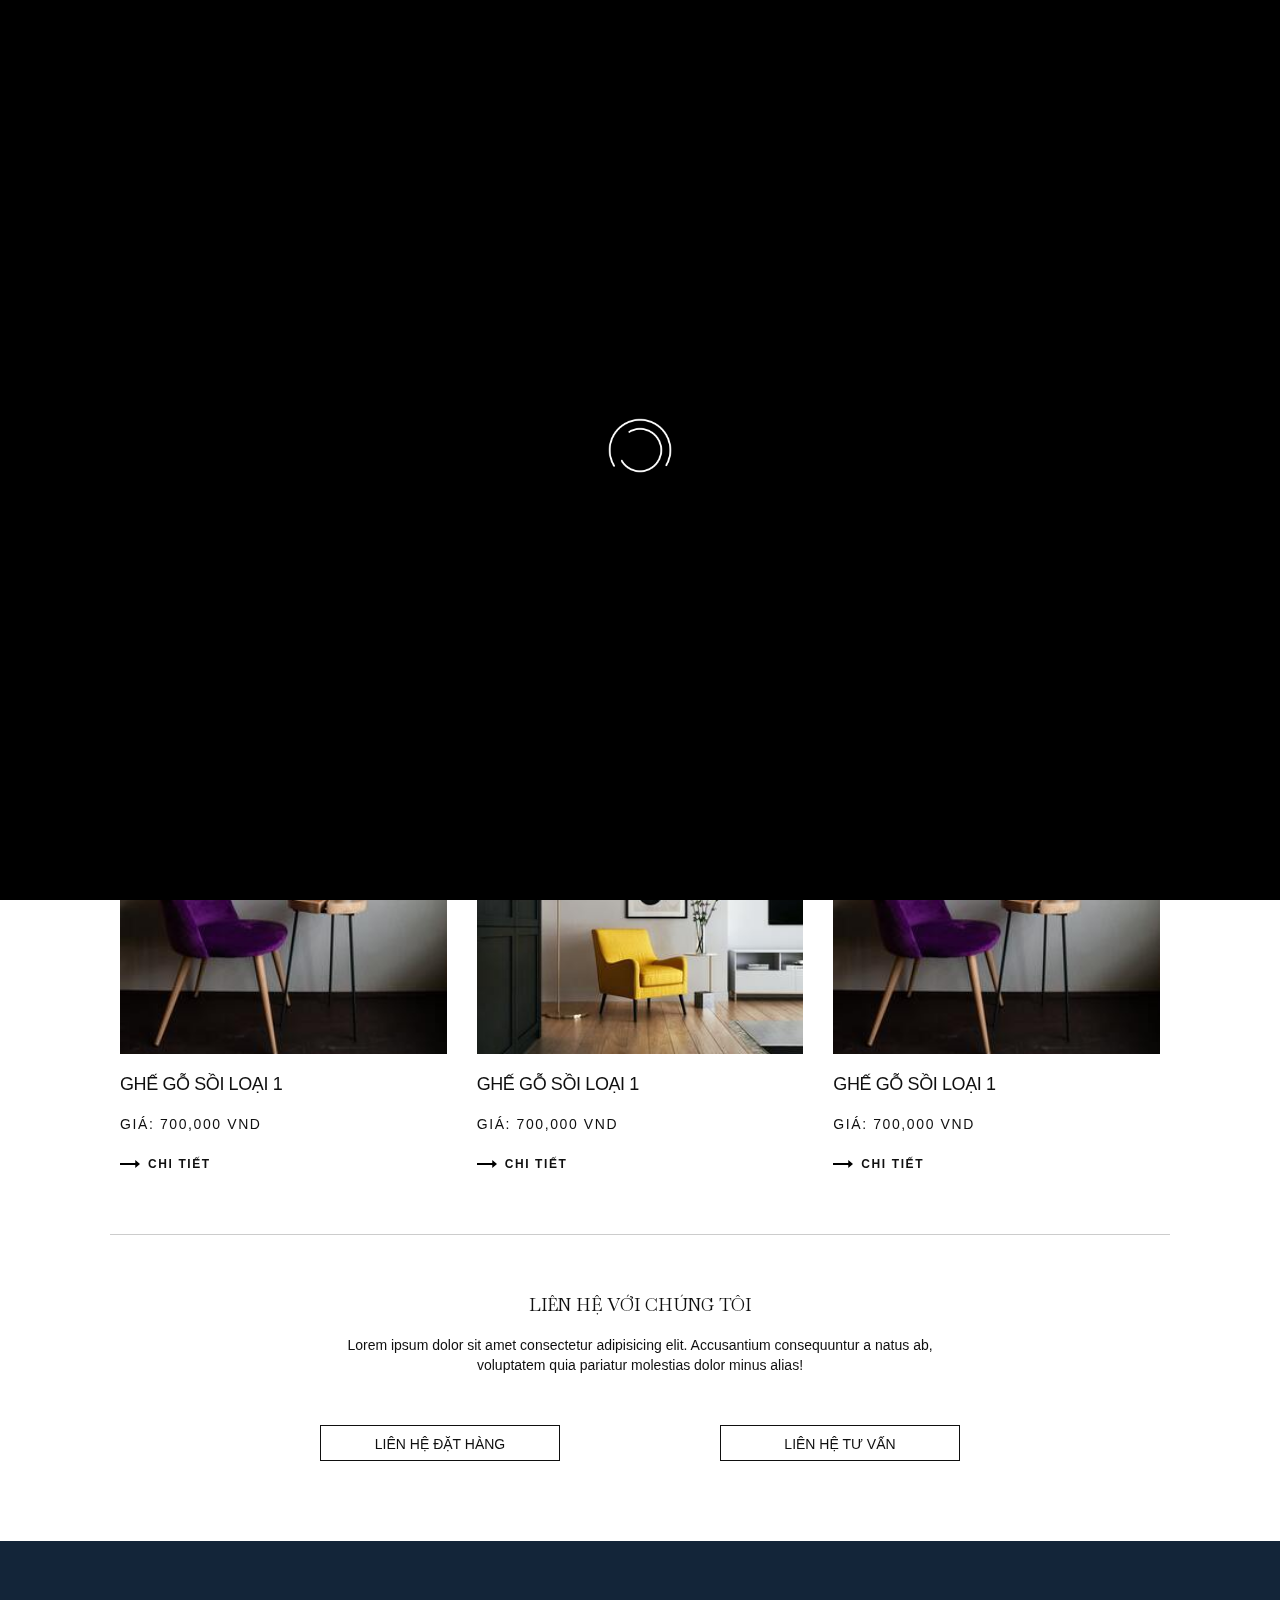
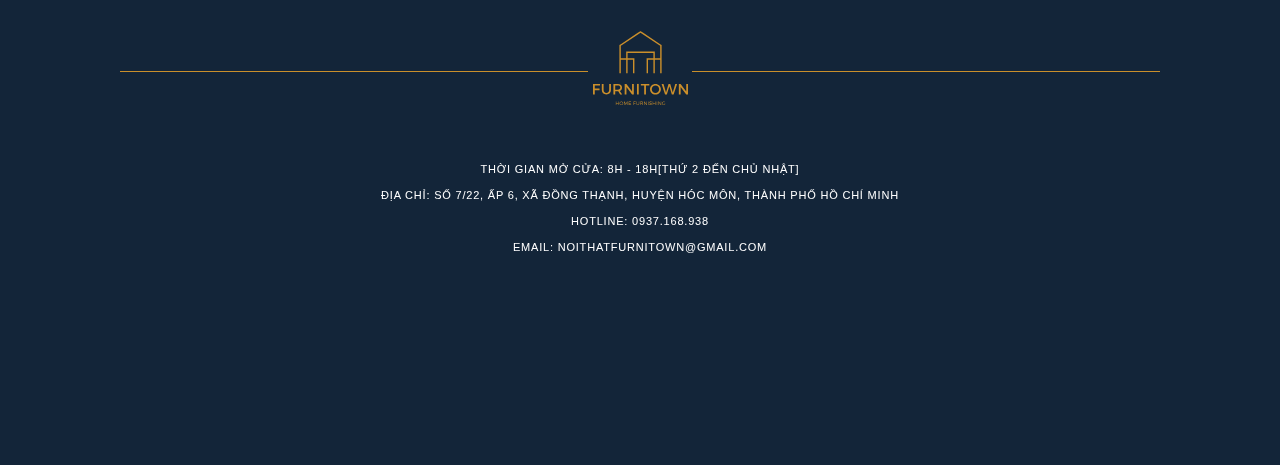
<file: product-details.html>
<!DOCTYPE html>
<html lang="en">
<head>
  <meta charset="UTF-8" />
  <meta name="viewport" content="width=device-width, initial-scale=1.0, maximum-scale=1.0, user-scalable=0" />
  <meta http-equiv="X-UA-Compatible" content="IE=edge,chrome=1" />
  <title>Ghế Gỗ Nâu Đan Xen Truyền Thống</title>
  <meta name="title" content="" />
  <meta name="description" content="" />
  <link rel="icon" href="favicon.ico">
  <link rel="stylesheet" href="./dest/style.min.css">
  <link rel="stylesheet" href="./fonts/font.css">

  <!-- meta facebook -->
  <meta property="og:locale" content="vi" />
  <meta property="og:type" content="article" />
  <meta property="og:title" content="" />
  <meta property="og:description" content="" />
  <meta property="og:url" content="" />
  <meta property="og:site_name" content="" />
  <meta property="og:image" content="" />
  <link rel="stylesheet" href="dest/style.min.css">
</head>
<body>
  <div class="preloader"></div>
  <div class="nav-overlay"></div>
  <header class="header">
    <div class="container-fluid">
      <ul class="menu">
        <li class="menu-item"><a href="index.html">trang chủ</a></li>
        <li class="menu-item"><a href="products.html">sản phẩm</a></li>
        <li class="menu-item"><a href="service.html">dịch vụ</a></li>
        <li class="menu-item logo"><a href="index.html">
          <img src="./img/home-nav.svg" alt="">
          <h1 class="hidden">Furnitown</h1>
        </a></li>
        <li class="menu-item"><a href="projects.html">dự án</a></li>
        <li class="menu-item"><a href="news.html">tin tức</a></li>
        <li class="menu-item"><a href="contact.html">liên hệ</a></li>
      </ul>
      <div class="menu-mobile">
        <div class="menu-mobile__left">
          <div class="span-btn">
            <span></span>
          </div>
          <div class="menu-text">menu</div>
        </div>
        <div class="menu-mobile__right">
          <img src="./img/logofoot.svg" alt="">
        </div>
      </div>
    </div>
    <div class="nav-left">
      <div class="nav-left__head">
        <div class="brand-name">
          <h2>furnitown</h2>
        </div>
        <div class="links">
          <p>
            liên kết
          </p>
          <a href="facebook.com"><i class="facebook-icon"></i></a>
          <a href="#"><i class="youtube-icon"></i></a>
        </div>
      </div>
      <div class="nav-left__menu">
        <div class="left-col">
          <i class="left-col__logo">
            <img src="./img/home-logo.svg" alt=""> 
          </i>
          <a href="#" class="left-col__close-btn">
            <img src="./img/menu-close.png" alt="">
          </a>
        </div>
        <div class="right-col">
          <ul class="nav-menu">
            <li><a href="index.html">furnitown</a></li>
            <li><a href="products.html">sản phẩm</a></li>
            <li><a href="service.html">dịch vụ</a></li>
            <li><a href="projects.html">dự án</a></li>
            <li><a href="news.html">tin tức</a></li>
            <li><a href="contact.html">liên hệ</a></li>
          </ul>
        </div>
      </div>
    </div>
  </header>
  <div class="btn-menu">
    <div class="btn-menu__box">
      <div class="btn-menu__logo">
        <img src="./img/btn-menu.svg" alt="">
      </div>
      <div class="btn-menu__nav">
        <div class="hamburger-nav">
        </div>
      </div>
    </div>
    <div class="btn-menu__hover">
      <div class="hover-logo">
        <img src="./img/home-nav.svg" alt="">
      </div>
      <div class="hover-text">
        menu
      </div>
    </div>
  </div>
  <div class="product-details__header">
    <div class="container-fluid">
      <div class="header-flex">
        <div class="left-anchor">
          <a class="anchor-text-top --homeward-orange" href="index.html">Furnitown</a>
          <a class="anchor-text-top --share-btn-orange" href="#">
            Chia sẻ
            <i>
              <img src="./img/arrow-blk.svg" alt="">
            </i>
          </a>
        </div>
        <div class="middle-logo">
          <img src="./img/logofoot-blk.svg" alt="">
        </div>
        <div class="right-back">
          <a class="anchor-text-top back-anchor" href="products.html">
            <i>
              <img class="arrow-rotate" src="./img/arrow-blk.svg" alt="">
            </i>
            tất cả sản phẩm
          </a>
        </div>
      </div>
    </div>
  </div>

  <main>
    <section class="product-details-section">
      <div class="container">
        <div class="details-box">
          <div class="details-box__showcases">
            <div class="showcase-img">
              <figure class="image">
                <a href="#">
                  <img src="./img/product-details.jpg" alt="">
                </a>
              </figure>
            </div>
            <div class="showcase-bottom">
              <div class="showcase-bottom__btn --btn-prev">
                <img src="./img/arrow-right.png" alt="">
              </div>
              <div class="showcase-bottom__btn --btn-next">
                <img src="./img/arrow-right.png" alt="">
              </div>
            </div>
          </div>
          <div class="details-box__description">
            <h2 class="product-name">
              Ghế gỗ nâu đan xen truyền thống
            </h2>
            <div class="product-price">
              <p>giá tiền</p>
              <p>1,100,000 vnd</p>
            </div>
            <div class="product-information">
              <p>Mã sản phẩm</p>
              <p>D143321</p>
              <p>Chất liệu</p>
              <p>Gỗ sồi tự nhiên</p>
              <p>Màu sắc</p>
              <p>Đỏ, Xanh, Vàng</p>
              <p>Kích thước</p>
              <p>70cmx70cm</p>
              <p>Trạng thái</p>
              <p>Đang có sẵn</p>
            </div>
            <div class="short-description">
              <h3>mô tả ngắn</h3>
              <p>Lorem, ipsum dolor sit amet consectetur adipisicing elit. Aliquam aperiam ut dicta. Labore earum a blanditiis doloremque veniam nemo ipsa!</p>
            </div>
          </div>
        </div>
      </div>
    </section>
    <section class="related-products-section">
      <div class="container --border-bottom">
        <div class="more-products-heading">
          <a href="products.html"><h2>các sản phẩm khác</h2></a>
        </div>
        <div class="related-products-collection">
          <div class="row">
            <div class="col-1-of-3">
              <div class="item-img related-products-img">
                <img src="./img/furniture-products-7.jpg" alt="">
              </div>
              <div class="item-description">
                <h2 class="item-name">ghế gỗ sồi loại 1</h2>
                <p class="item-price">giá: 700,000 VND</p>
                <a href="#" class="item-btn --anchor-font category-btn-hover">
                  <i class="more-btn"><img src="./img/arrow-blk.svg" alt=""></i>
                  <span>chi tiết</span>
                </a>  
              </div>
            </div>
            <div class="col-1-of-3">
              <div class="item-img related-products-img">
                <img src="./img/kam-idris-_HqHX3LBN18-unsplash (2).jpg" alt="">
              </div>
              <div class="item-description">
                <h2 class="item-name">ghế gỗ sồi loại 1</h2>
                <p class="item-price">giá: 700,000 VND</p>
                <a href="#" class="item-btn --anchor-font category-btn-hover">
                  <i class="more-btn"><img src="./img/arrow-blk.svg" alt=""></i>
                  <span>chi tiết</span>
                </a>  
              </div> 
            </div>
            <div class="col-1-of-3">
              <div class="item-img related-products-img">
                <img src="./img/furniture-products-7.jpg" alt="">
              </div>
              <div class="item-description">
                <h2 class="item-name">ghế gỗ sồi loại 1</h2>
                <p class="item-price">giá: 700,000 VND</p>
                <a href="#" class="item-btn --anchor-font category-btn-hover">
                  <i class="more-btn"><img src="./img/arrow-blk.svg" alt=""></i>
                  <span>chi tiết</span>
                </a>   
              </div>
            </div>
          </div>
        </div>
      </div>
    </section>
    <section class="contact-section">
      <div class="container">
        <div class="contact-box">
          <div class="contact-box__text">
            <h2>liên hệ với chúng tôi</h2>
            <p>Lorem ipsum dolor sit amet consectetur adipisicing elit. Accusantium consequuntur a natus ab, voluptatem quia pariatur molestias dolor minus alias!</p>
          </div>
          <div class="contact-box__btns common-btns">
            <a class="black-btn" href="#">liên hệ đặt hàng</a>
            <a class="white-btn" href="#">liên hệ tư vấn</a>
          </div>
        </div>
      </div>
    </section>
  </main>

  <footer class="footer">
    <div class="container">
      <div class="footer__textbox">
        <div class="footer__logo">
          <img src="./img/logofoot.svg" alt="">
        </div>
        <p>thời gian mở cửa: 8h - 18h[thứ 2 đến chủ nhật] <br>địa chỉ: số 7/22, ấp 6, xã đồng thạnh, huyện hóc môn, thành phố hồ chí minh <br>hotline: 0937.168.938 <br>email: noithatfurnitown@gmail.com
        </p>
      </div>
    </div>
  </footer>
  <!-- footer ends -->

  <script src="./js/libs/_jquery.js"></script>
  <script src="./dest/appquery.js"></script>


  <script type="text/javascript" src="dest/jsmain.min.js"></script>
  <script type="text/javascript" src="dest/main.js"></script>
</body>
</html>
</file>
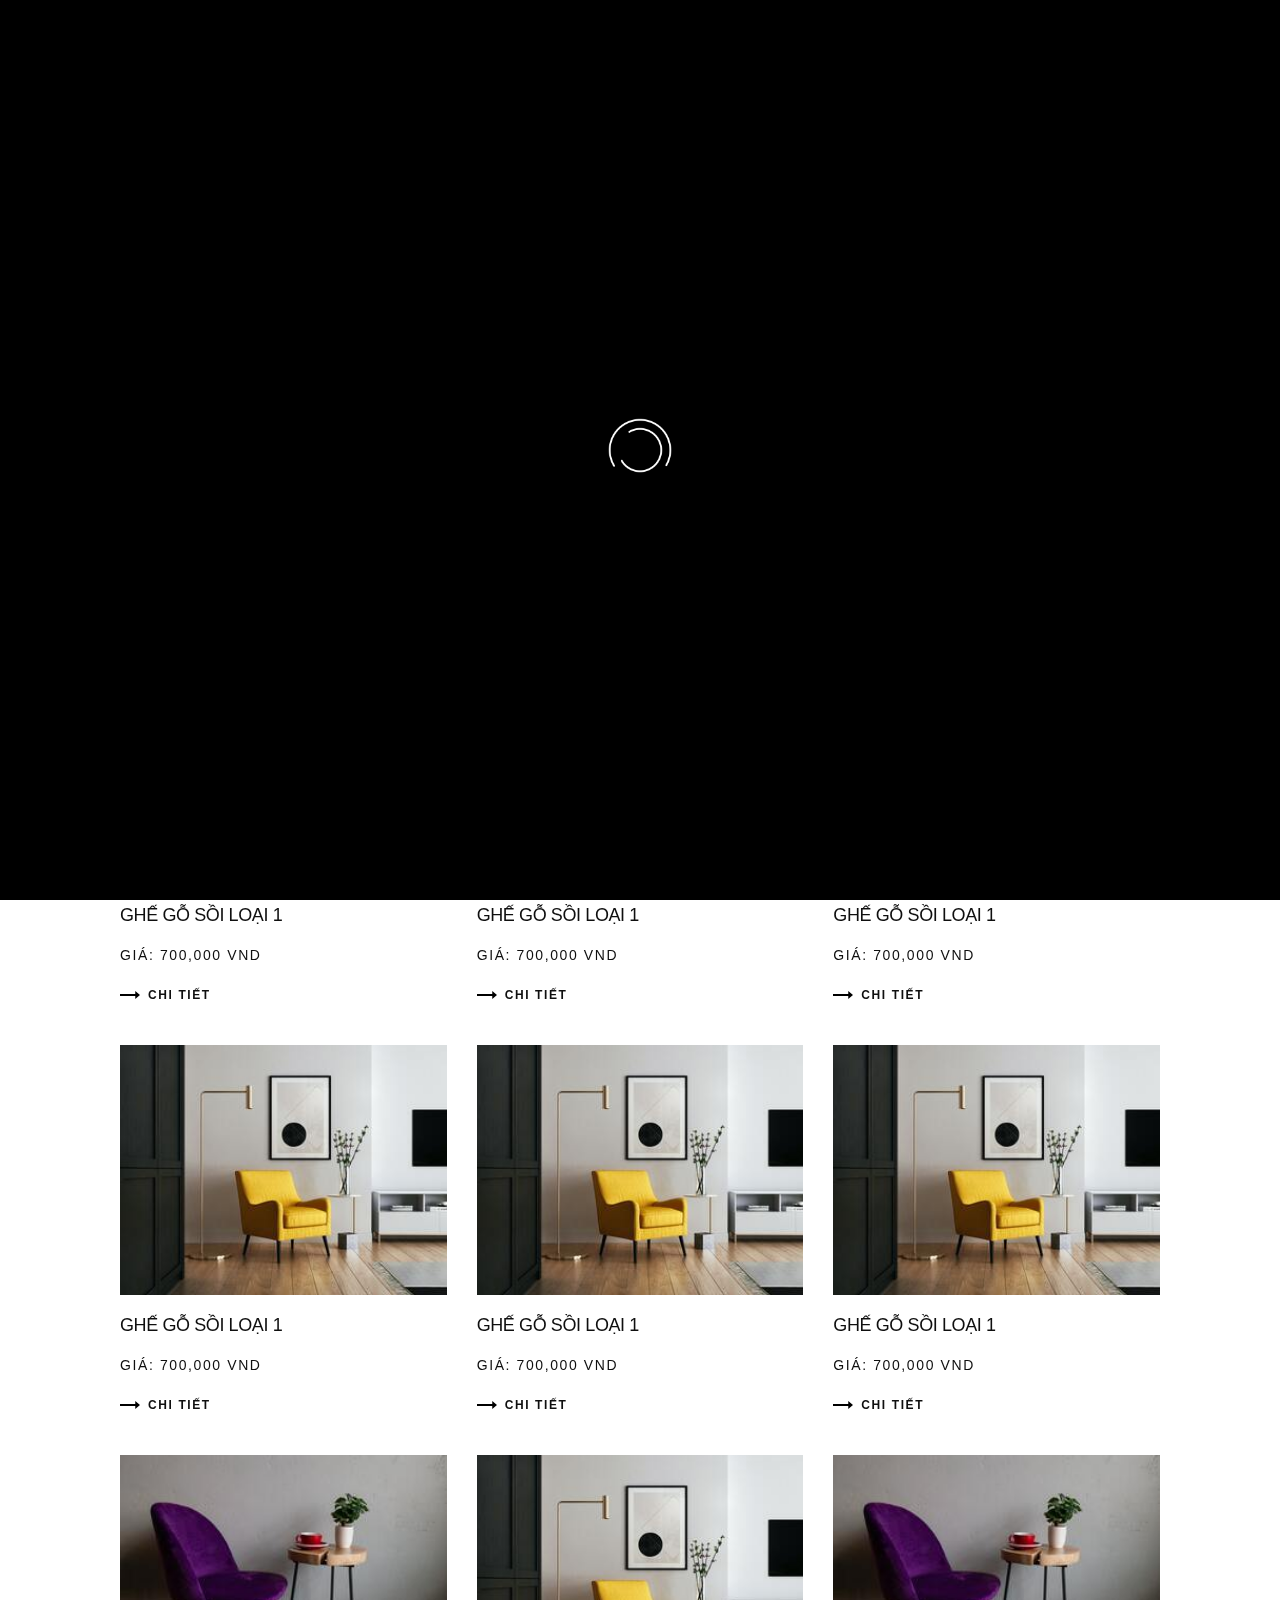
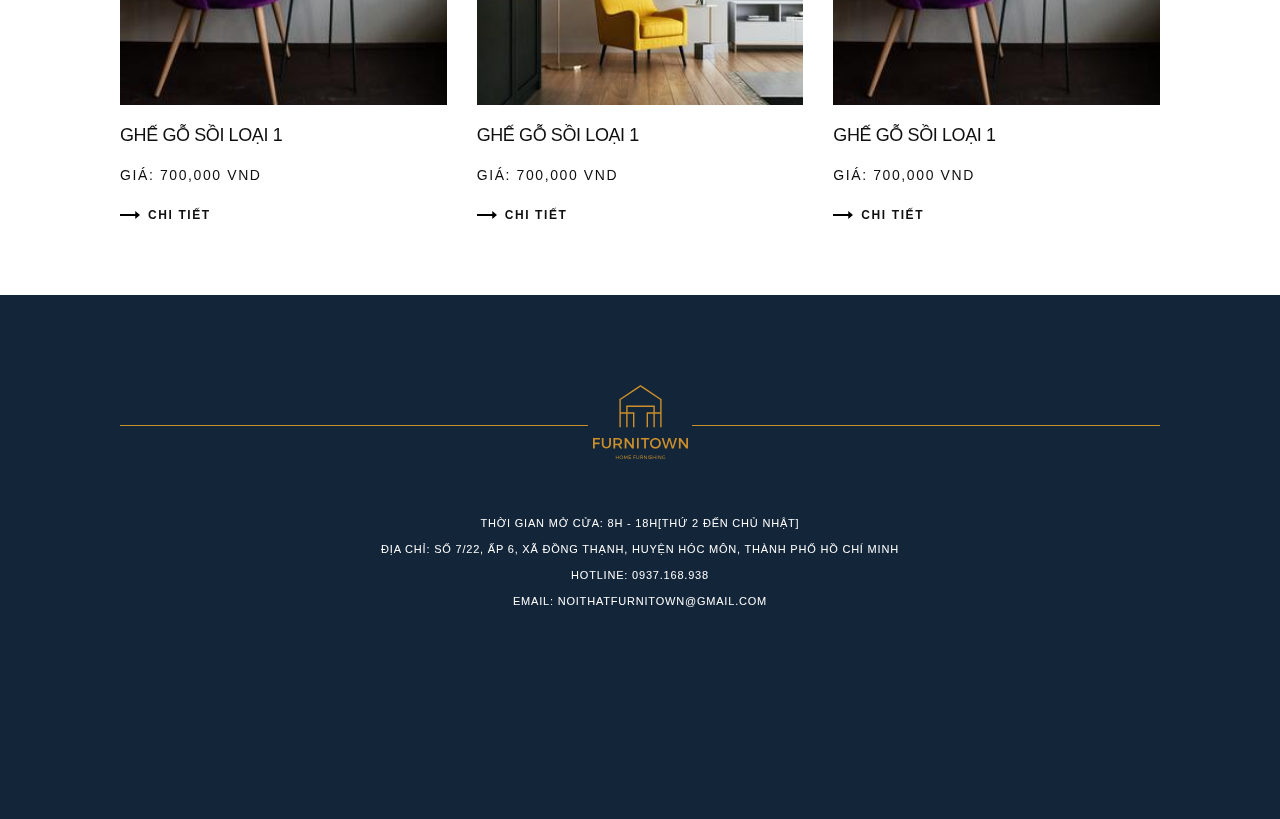
<file: products-bathroom.html>
<!DOCTYPE html>
<html lang="en">
<head>
  <meta charset="UTF-8" />
  <meta name="viewport" content="width=device-width, initial-scale=1.0, maximum-scale=1.0, user-scalable=0" />
  <meta http-equiv="X-UA-Compatible" content="IE=edge,chrome=1" />
  <title>Nhà tắm</title>
  <meta name="title" content="" />
  <meta name="description" content="" />
  <link rel="icon" href="favicon.ico">
  <link rel="stylesheet" href="./dest/style.min.css">
  <link rel="stylesheet" href="./fonts/font.css">

  <!-- meta facebook -->
  <meta property="og:locale" content="vi" />
  <meta property="og:type" content="article" />
  <meta property="og:title" content="" />
  <meta property="og:description" content="" />
  <meta property="og:url" content="" />
  <meta property="og:site_name" content="" />
  <meta property="og:image" content="" />
  <link rel="stylesheet" href="dest/style.min.css">
</head>
<body>
  <div class="preloader"></div>
  <div class="nav-overlay"></div>
  <header class="header">
    <div class="container-fluid">
      <ul class="menu">
        <li class="menu-item"><a href="index.html">trang chủ</a></li>
        <li class="menu-item"><a href="products.html">sản phẩm</a></li>
        <li class="menu-item"><a href="service.html">dịch vụ</a></li>
        <li class="menu-item logo"><a href="index.html">
          <img src="./img/home-nav.svg" alt="">
          <h1 class="hidden">Furnitown</h1>
        </a></li>
        <li class="menu-item"><a href="projects.html">dự án</a></li>
        <li class="menu-item"><a href="news.html">tin tức</a></li>
        <li class="menu-item"><a href="contact.html">liên hệ</a></li>
      </ul>
      <div class="menu-mobile">
        <div class="menu-mobile__left">
          <div class="span-btn">
            <span></span>
          </div>
          <div class="menu-text">menu</div>
        </div>
        <div class="menu-mobile__right">
          <img src="./img/logofoot.svg" alt="">
        </div>
      </div>
    </div>
    <div class="nav-left">
      <div class="nav-left__head">
        <div class="brand-name">
          <h2>furnitown</h2>
        </div>
        <div class="links">
          <p>
            liên kết
          </p>
          <a href="facebook.com"><i class="facebook-icon"></i></a>
          <a href="#"><i class="youtube-icon"></i></a>
        </div>
      </div>
      <div class="nav-left__menu">
        <div class="left-col">
          <i class="left-col__logo">
            <img src="./img/home-logo.svg" alt=""> 
          </i>
          <a href="#" class="left-col__close-btn">
            <img src="./img/menu-close.png" alt="">
          </a>
        </div>
        <div class="right-col">
          <ul class="nav-menu">
            <li><a href="index.html">furnitown</a></li>
            <li><a href="products.html">sản phẩm</a></li>
            <li><a href="service.html">dịch vụ</a></li>
            <li><a href="projects.html">dự án</a></li>
            <li><a href="news.html">tin tức</a></li>
            <li><a href="contact.html">liên hệ</a></li>
          </ul>
        </div>
      </div>
    </div>
  </header>
  <div class="btn-menu">
    <div class="btn-menu__box">
      <div class="btn-menu__logo">
        <img src="./img/btn-menu.svg" alt="">
      </div>
      <div class="btn-menu__nav">
        <div class="hamburger-nav">
        </div>
      </div>
    </div>
    <div class="btn-menu__hover">
      <div class="hover-logo">
        <img src="./img/home-nav.svg" alt="">
      </div>
      <div class="hover-text">
        menu
      </div>
    </div>
  </div>

  <main class="products">
    <div class="text-top">
      <a class="anchor-text-top --homeward" href="index.html">Furnitown</a>
      <a class="anchor-text-top --share-btn" href="#">
        Chia sẻ
        <i>
          <img src="./img/arrow-blk.svg" alt="">
        </i>
      </a>
    </div>
    <div class="banner">
      <img src="./img/more-products-banner.png" alt="">
      <div class="banner-text">
        <h2>
          giá trị sản phẩm của furnitown không chỉ ở chất lượng mà còn ở sự tinh tế
        </h2>
      </div>
    </div>
    <section class="product-categories --section-padding">
      <div class="container">
        <div class="category-group no-borders">
          <div class="textbox-flex">
            <div class="textbox-flex__number">
              <h2 class="no">05</h2>
            </div>
            <div class="textbox-flex__text">
              <h2 class="category-name">nhà tắm</h2>
              <p class="category-description">
                Lorem, ipsum dolor sit amet consectetur adipisicing elit. Ad voluptatum repudiandae facilis quos assumenda veniam tempora.
              </p>
            </div>
          </div>
          <div class="category-products">
            <div class="row">
              <div class="col-1-of-3">
                <div class="item-img">
                  <img src="./img/kam-idris-_HqHX3LBN18-unsplash (2).jpg" alt="">
                </div>
                <div class="item-description">
                  <h2 class="item-name">ghế gỗ sồi loại 1</h2>
                  <p class="item-price">giá: 700,000 VND</p>
                  <a href="product-details.html" class="item-btn --anchor-font category-btn-hover">
                    <i class="more-btn"><img src="./img/arrow-blk.svg" alt=""></i>
                    <span>chi tiết</span>
                  </a> 
                </div> 
              </div>
              <div class="col-1-of-3">
                <div class="item-img">
                  <img src="./img/kam-idris-_HqHX3LBN18-unsplash (2).jpg" alt="">
                </div>
                <div class="item-description">
                  <h2 class="item-name">ghế gỗ sồi loại 1</h2>
                  <p class="item-price">giá: 700,000 VND</p>
                  <a href="#" class="item-btn --anchor-font category-btn-hover">
                  <i class="more-btn"><img src="./img/arrow-blk.svg" alt=""></i>
                  <span>chi tiết</span>
                </a>  
                </div> 
              </div>
              <div class="col-1-of-3">
                <div class="item-img">
                  <img src="./img/kam-idris-_HqHX3LBN18-unsplash (2).jpg" alt="">
                </div>
                <div class="item-description">
                  <h2 class="item-name">ghế gỗ sồi loại 1</h2>
                  <p class="item-price">giá: 700,000 VND</p>
                  <a href="#" class="item-btn --anchor-font category-btn-hover">
                  <i class="more-btn"><img src="./img/arrow-blk.svg" alt=""></i>
                  <span>chi tiết</span>
                </a>  
                </div> 
              </div>
            </div>
            <div class="row">
              <div class="col-1-of-3">
                <div class="item-img">
                  <img src="./img/kam-idris-_HqHX3LBN18-unsplash (2).jpg" alt="">
                </div>
                <div class="item-description">
                  <h2 class="item-name">ghế gỗ sồi loại 1</h2>
                  <p class="item-price">giá: 700,000 VND</p>
                  <a href="#" class="item-btn --anchor-font category-btn-hover">
                  <i class="more-btn"><img src="./img/arrow-blk.svg" alt=""></i>
                  <span>chi tiết</span>
                </a>  
                </div> 
              </div>
              <div class="col-1-of-3">
                <div class="item-img">
                  <img src="./img/kam-idris-_HqHX3LBN18-unsplash (2).jpg" alt="">
                </div>
                <div class="item-description">
                  <h2 class="item-name">ghế gỗ sồi loại 1</h2>
                  <p class="item-price">giá: 700,000 VND</p>
                  <a href="#" class="item-btn --anchor-font category-btn-hover">
                  <i class="more-btn"><img src="./img/arrow-blk.svg" alt=""></i>
                  <span>chi tiết</span>
                </a>  
                </div> 
              </div>
              <div class="col-1-of-3">
                <div class="item-img">
                  <img src="./img/kam-idris-_HqHX3LBN18-unsplash (2).jpg" alt="">
                </div>
                <div class="item-description">
                  <h2 class="item-name">ghế gỗ sồi loại 1</h2>
                  <p class="item-price">giá: 700,000 VND</p>
                  <a href="#" class="item-btn --anchor-font category-btn-hover">
                  <i class="more-btn"><img src="./img/arrow-blk.svg" alt=""></i>
                  <span>chi tiết</span>
                </a>  
                </div> 
              </div>
            </div>
            <div class="row">
              <div class="col-1-of-3">
                <div class="item-img">
                  <img src="./img/furniture-products-7.jpg" alt="">
                </div>
                <div class="item-description">
                  <h2 class="item-name">ghế gỗ sồi loại 1</h2>
                  <p class="item-price">giá: 700,000 VND</p>
                  <a href="#" class="item-btn --anchor-font category-btn-hover">
                  <i class="more-btn"><img src="./img/arrow-blk.svg" alt=""></i>
                  <span>chi tiết</span>
                </a>  
                </div>
              </div>
              <div class="col-1-of-3">
                <div class="item-img">
                  <img src="./img/kam-idris-_HqHX3LBN18-unsplash (2).jpg" alt="">
                </div>
                <div class="item-description">
                  <h2 class="item-name">ghế gỗ sồi loại 1</h2>
                  <p class="item-price">giá: 700,000 VND</p>
                  <a href="#" class="item-btn --anchor-font category-btn-hover">
                  <i class="more-btn"><img src="./img/arrow-blk.svg" alt=""></i>
                  <span>chi tiết</span>
                </a>  
                </div> 
              </div>
              <div class="col-1-of-3">
                <div class="item-img">
                  <img src="./img/furniture-products-7.jpg" alt="">
                </div>
                <div class="item-description">
                  <h2 class="item-name">ghế gỗ sồi loại 1</h2>
                  <p class="item-price">giá: 700,000 VND</p>
                  <a href="#" class="item-btn --anchor-font category-btn-hover">
                  <i class="more-btn"><img src="./img/arrow-blk.svg" alt=""></i>
                  <span>chi tiết</span>
                </a>  
                </div>
              </div>
            </div>
          </div>
        </div>
      </div>
    </section>
  </main>
  <!-- footer starts -->
  <footer class="footer">
    <div class="container">
      <div class="footer__textbox">
        <div class="footer__logo">
          <img src="./img/logofoot.svg" alt="">
        </div>
        <p>thời gian mở cửa: 8h - 18h[thứ 2 đến chủ nhật] <br>địa chỉ: số 7/22, ấp 6, xã đồng thạnh, huyện hóc môn, thành phố hồ chí minh <br>hotline: 0937.168.938 <br>email: noithatfurnitown@gmail.com
        </p>
      </div>
    </div>
  </footer>
  <!-- footer ends -->

  <script src="./js/libs/_jquery.js"></script>
  <script src="./dest/appquery.js"></script>


  <script type="text/javascript" src="dest/jsmain.min.js"></script>
  <script type="text/javascript" src="dest/main.js"></script> 

</body>
</html>
</file>
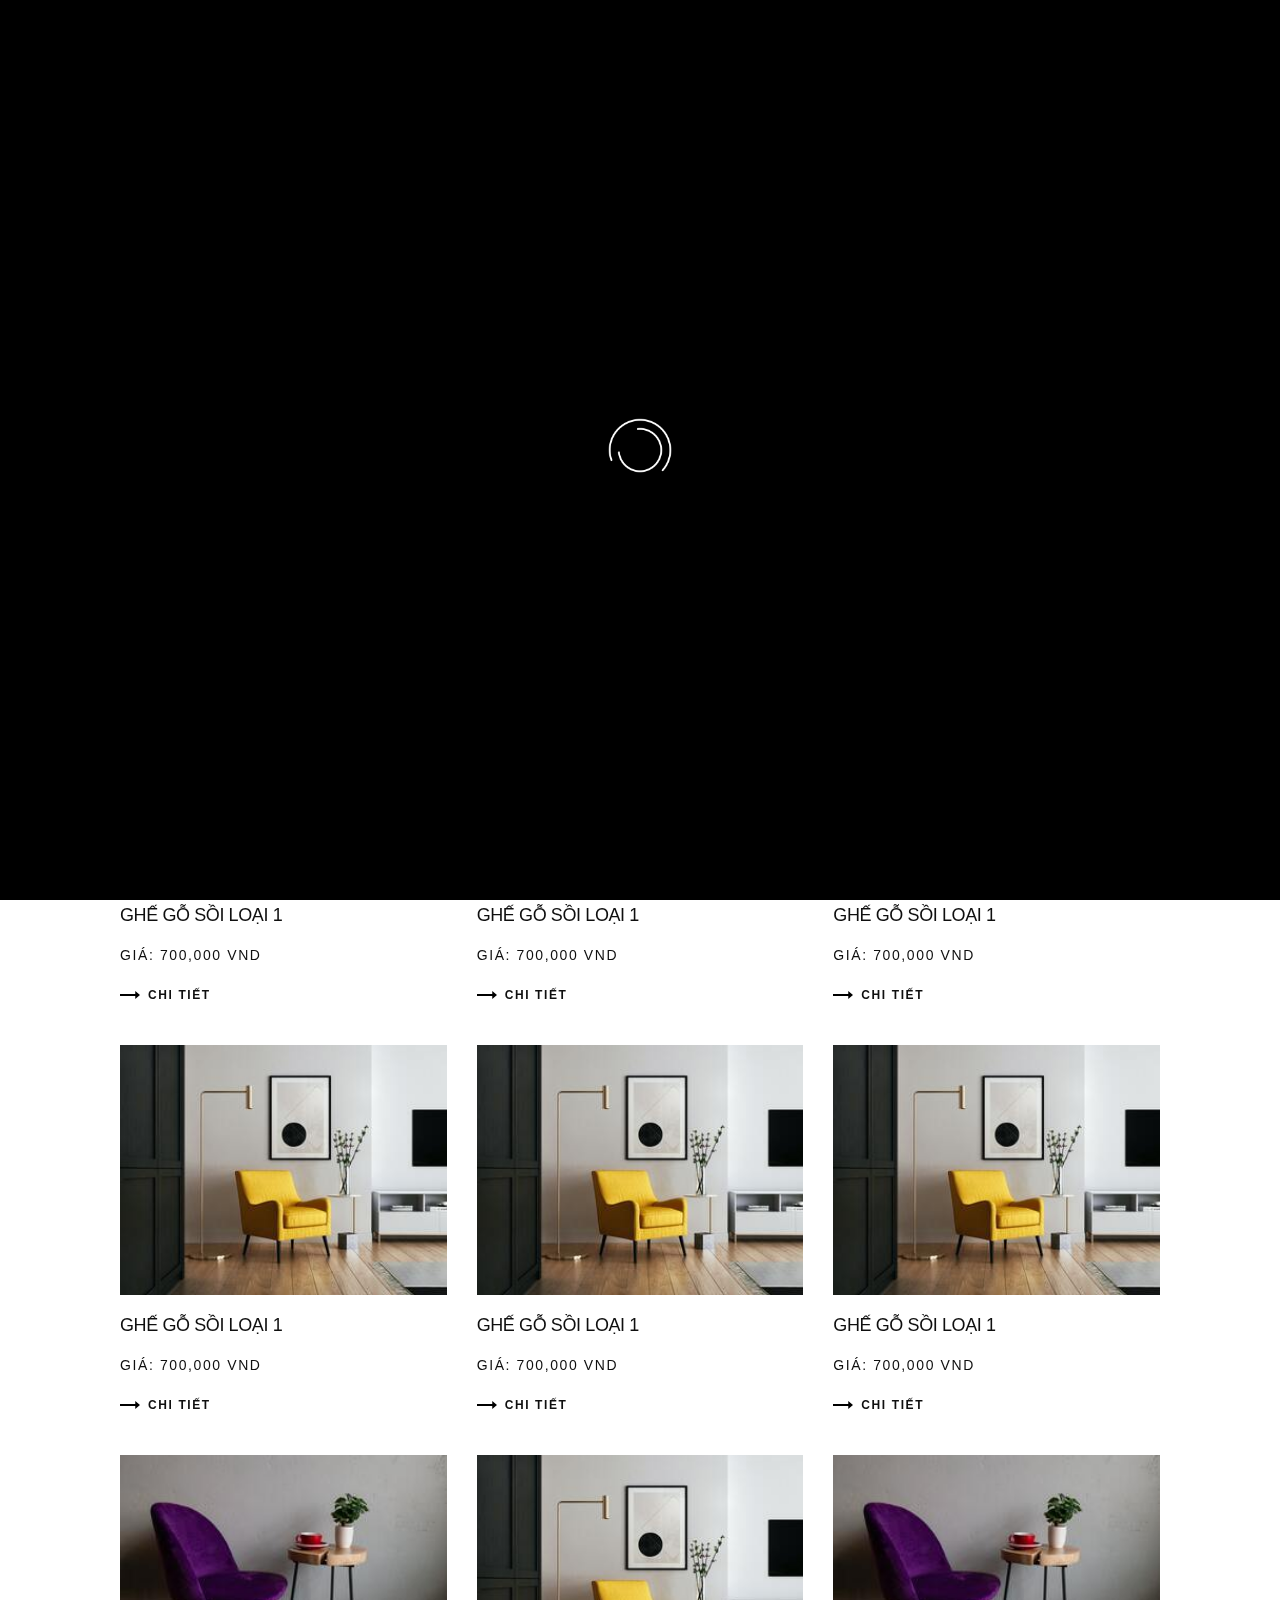
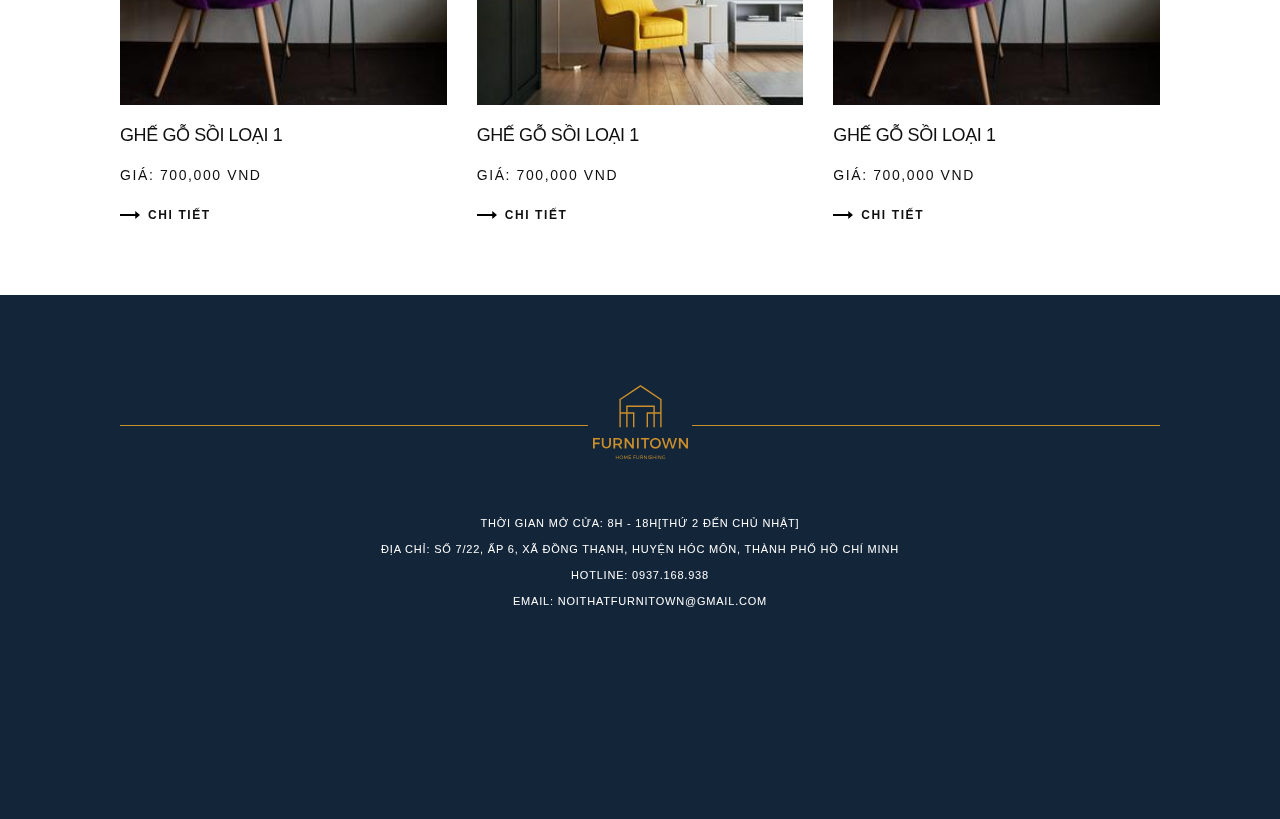
<file: products-bedroom.html>
<!DOCTYPE html>
<html lang="en">
<head>
  <meta charset="UTF-8" />
  <meta name="viewport" content="width=device-width, initial-scale=1.0, maximum-scale=1.0, user-scalable=0" />
  <meta http-equiv="X-UA-Compatible" content="IE=edge,chrome=1" />
  <title>Phòng ngủ</title>
  <meta name="title" content="" />
  <meta name="description" content="" />
  <link rel="icon" href="favicon.ico">
  <link rel="stylesheet" href="./dest/style.min.css">
  <link rel="stylesheet" href="./fonts/font.css">

  <!-- meta facebook -->
  <meta property="og:locale" content="vi" />
  <meta property="og:type" content="article" />
  <meta property="og:title" content="" />
  <meta property="og:description" content="" />
  <meta property="og:url" content="" />
  <meta property="og:site_name" content="" />
  <meta property="og:image" content="" />
  <link rel="stylesheet" href="dest/style.min.css">
</head>
<body>
  <div class="preloader"></div>
  <div class="nav-overlay"></div>
  <header class="header">
    <div class="container-fluid">
      <ul class="menu">
        <li class="menu-item"><a href="index.html">trang chủ</a></li>
        <li class="menu-item"><a href="products.html">sản phẩm</a></li>
        <li class="menu-item"><a href="service.html">dịch vụ</a></li>
        <li class="menu-item logo"><a href="index.html">
          <img src="./img/home-nav.svg" alt="">
          <h1 class="hidden">Furnitown</h1>
        </a></li>
        <li class="menu-item"><a href="projects.html">dự án</a></li>
        <li class="menu-item"><a href="news.html">tin tức</a></li>
        <li class="menu-item"><a href="contact.html">liên hệ</a></li>
      </ul>
      <div class="menu-mobile">
        <div class="menu-mobile__left">
          <div class="span-btn">
            <span></span>
          </div>
          <div class="menu-text">menu</div>
        </div>
        <div class="menu-mobile__right">
          <img src="./img/logofoot.svg" alt="">
        </div>
      </div>
    </div>
    <div class="nav-left">
      <div class="nav-left__head">
        <div class="brand-name">
          <h2>furnitown</h2>
        </div>
        <div class="links">
          <p>
            liên kết
          </p>
          <a href="facebook.com"><i class="facebook-icon"></i></a>
          <a href="#"><i class="youtube-icon"></i></a>
        </div>
      </div>
      <div class="nav-left__menu">
        <div class="left-col">
          <i class="left-col__logo">
            <img src="./img/home-logo.svg" alt=""> 
          </i>
          <a href="#" class="left-col__close-btn">
            <img src="./img/menu-close.png" alt="">
          </a>
        </div>
        <div class="right-col">
          <ul class="nav-menu">
            <li><a href="index.html">furnitown</a></li>
            <li><a href="products.html">sản phẩm</a></li>
            <li><a href="service.html">dịch vụ</a></li>
            <li><a href="projects.html">dự án</a></li>
            <li><a href="news.html">tin tức</a></li>
            <li><a href="contact.html">liên hệ</a></li>
          </ul>
        </div>
      </div>
    </div>
  </header>
  <div class="btn-menu">
    <div class="btn-menu__box">
      <div class="btn-menu__logo">
        <img src="./img/btn-menu.svg" alt="">
      </div>
      <div class="btn-menu__nav">
        <div class="hamburger-nav">
        </div>
      </div>
    </div>
    <div class="btn-menu__hover">
      <div class="hover-logo">
        <img src="./img/home-nav.svg" alt="">
      </div>
      <div class="hover-text">
        menu
      </div>
    </div>
  </div>

  <main class="products">
    <div class="text-top">
      <a class="anchor-text-top --homeward" href="index.html">Furnitown</a>
      <a class="anchor-text-top --share-btn" href="#">
        Chia sẻ
        <i>
          <img src="./img/arrow-blk.svg" alt="">
        </i>
      </a>
    </div>
    <div class="banner">
      <img src="./img/more-products-banner.png" alt="">
      <div class="banner-text">
        <h2>
          giá trị sản phẩm của furnitown không chỉ ở chất lượng mà còn ở sự tinh tế
        </h2>
      </div>
    </div>
    <section class="product-categories --section-padding">
      <div class="container">
        <div class="category-group no-borders">
          <div class="textbox-flex">
            <div class="textbox-flex__number">
              <h2 class="no">02</h2>
            </div>
            <div class="textbox-flex__text">
              <h2 class="category-name">phòng ngủ</h2>
              <p class="category-description">
                Lorem, ipsum dolor sit amet consectetur adipisicing elit. Ad voluptatum repudiandae facilis quos assumenda veniam tempora.
              </p>
            </div>
          </div>
          <div class="category-products">
            <div class="row">
              <div class="col-1-of-3">
                <div class="item-img">
                  <a href="product-details.html" class="img-hover-anchor"></a>
                  <img src="./img/kam-idris-_HqHX3LBN18-unsplash (2).jpg" alt="">
                </div>
                <div class="item-description">
                  <a href="product-details.html">
                    <h2 class="item-name">ghế gỗ sồi loại 1</h2>
                  </a>
                  <p class="item-price">giá: 700,000 VND</p>
                  <a href="product-details.html" class="item-btn --anchor-font category-btn-hover">
                    <i class="more-btn"><img src="./img/arrow-blk.svg" alt=""></i>
                    <span>chi tiết</span>
                  </a> 
                </div> 
              </div>
              <div class="col-1-of-3">
                <div class="item-img">
                  <a href="product-details.html" class="img-hover-anchor"></a>
                  <img src="./img/kam-idris-_HqHX3LBN18-unsplash (2).jpg" alt="">
                </div>
                <div class="item-description">
                  <a href="product-details.html">
                    <h2 class="item-name">ghế gỗ sồi loại 1</h2>
                  </a>
                  <p class="item-price">giá: 700,000 VND</p>
                  <a href="#" class="item-btn --anchor-font category-btn-hover">
                  <i class="more-btn"><img src="./img/arrow-blk.svg" alt=""></i>
                  <span>chi tiết</span>
                </a>  
                </div> 
              </div>
              <div class="col-1-of-3">
                <div class="item-img">
                  <a href="product-details.html" class="img-hover-anchor"></a>
                  <img src="./img/kam-idris-_HqHX3LBN18-unsplash (2).jpg" alt="">
                </div>
                <div class="item-description">
                  <a href="product-details.html">
                    <h2 class="item-name">ghế gỗ sồi loại 1</h2>
                  </a>
                  <p class="item-price">giá: 700,000 VND</p>
                  <a href="#" class="item-btn --anchor-font category-btn-hover">
                  <i class="more-btn"><img src="./img/arrow-blk.svg" alt=""></i>
                  <span>chi tiết</span>
                </a>  
                </div> 
              </div>
            </div>
            <div class="row">
              <div class="col-1-of-3">
                <div class="item-img">
                  <a href="product-details.html" class="img-hover-anchor"></a>
                  <img src="./img/kam-idris-_HqHX3LBN18-unsplash (2).jpg" alt="">
                </div>
                <div class="item-description">
                  <a href="product-details.html">
                    <h2 class="item-name">ghế gỗ sồi loại 1</h2>
                  </a>
                  <p class="item-price">giá: 700,000 VND</p>
                  <a href="#" class="item-btn --anchor-font category-btn-hover">
                  <i class="more-btn"><img src="./img/arrow-blk.svg" alt=""></i>
                  <span>chi tiết</span>
                </a>  
                </div> 
              </div>
              <div class="col-1-of-3">
                <div class="item-img">
                  <a href="product-details.html" class="img-hover-anchor"></a>
                  <img src="./img/kam-idris-_HqHX3LBN18-unsplash (2).jpg" alt="">
                </div>
                <div class="item-description">
                  <a href="product-details.html">
                    <h2 class="item-name">ghế gỗ sồi loại 1</h2>
                  </a>
                  <p class="item-price">giá: 700,000 VND</p>
                  <a href="#" class="item-btn --anchor-font category-btn-hover">
                  <i class="more-btn"><img src="./img/arrow-blk.svg" alt=""></i>
                  <span>chi tiết</span>
                </a>  
                </div> 
              </div>
              <div class="col-1-of-3">
                <div class="item-img">
                  <a href="product-details.html" class="img-hover-anchor"></a>
                  <img src="./img/kam-idris-_HqHX3LBN18-unsplash (2).jpg" alt="">
                </div>
                <div class="item-description">
                  <a href="product-details.html">
                    <h2 class="item-name">ghế gỗ sồi loại 1</h2>
                  </a>
                  <p class="item-price">giá: 700,000 VND</p>
                  <a href="#" class="item-btn --anchor-font category-btn-hover">
                  <i class="more-btn"><img src="./img/arrow-blk.svg" alt=""></i>
                  <span>chi tiết</span>
                </a>  
                </div> 
              </div>
            </div>
            <div class="row">
              <div class="col-1-of-3">
                <div class="item-img">
                  <a href="product-details.html" class="img-hover-anchor"></a>
                  <img src="./img/furniture-products-7.jpg" alt="">
                </div>
                <div class="item-description">
                  <a href="product-details.html">
                    <h2 class="item-name">ghế gỗ sồi loại 1</h2>
                  </a>
                  <p class="item-price">giá: 700,000 VND</p>
                  <a href="#" class="item-btn --anchor-font category-btn-hover">
                  <i class="more-btn"><img src="./img/arrow-blk.svg" alt=""></i>
                  <span>chi tiết</span>
                </a>  
                </div>
              </div>
              <div class="col-1-of-3">
                <div class="item-img">
                  <a href="product-details.html" class="img-hover-anchor"></a>
                  <img src="./img/kam-idris-_HqHX3LBN18-unsplash (2).jpg" alt="">
                </div>
                <div class="item-description">
                  <a href="product-details.html">
                    <h2 class="item-name">ghế gỗ sồi loại 1</h2>
                  </a>
                  <p class="item-price">giá: 700,000 VND</p>
                  <a href="#" class="item-btn --anchor-font category-btn-hover">
                  <i class="more-btn"><img src="./img/arrow-blk.svg" alt=""></i>
                  <span>chi tiết</span>
                </a>  
                </div> 
              </div>
              <div class="col-1-of-3">
                <div class="item-img">
                  <a href="product-details.html" class="img-hover-anchor"></a>
                  <img src="./img/furniture-products-7.jpg" alt="">
                </div>
                <div class="item-description">
                  <a href="product-details.html">
                    <h2 class="item-name">ghế gỗ sồi loại 1</h2>
                  </a>
                  <p class="item-price">giá: 700,000 VND</p>
                  <a href="#" class="item-btn --anchor-font category-btn-hover">
                  <i class="more-btn"><img src="./img/arrow-blk.svg" alt=""></i>
                  <span>chi tiết</span>
                </a>  
                </div>
              </div>
            </div>
          </div>
        </div>
      </div>
    </section>
  </main>
  <!-- footer starts -->
  <footer class="footer">
    <div class="container">
      <div class="footer__textbox">
        <div class="footer__logo">
          <img src="./img/logofoot.svg" alt="">
        </div>
        <p>thời gian mở cửa: 8h - 18h[thứ 2 đến chủ nhật] <br>địa chỉ: số 7/22, ấp 6, xã đồng thạnh, huyện hóc môn, thành phố hồ chí minh <br>hotline: 0937.168.938 <br>email: noithatfurnitown@gmail.com
        </p>
      </div>
    </div>
  </footer>
  <!-- footer ends -->

  <script src="./js/libs/_jquery.js"></script>
  <script src="./dest/appquery.js"></script>


  <script type="text/javascript" src="dest/jsmain.min.js"></script>
  <script type="text/javascript" src="dest/main.js"></script> 

</body>
</html>
</file>
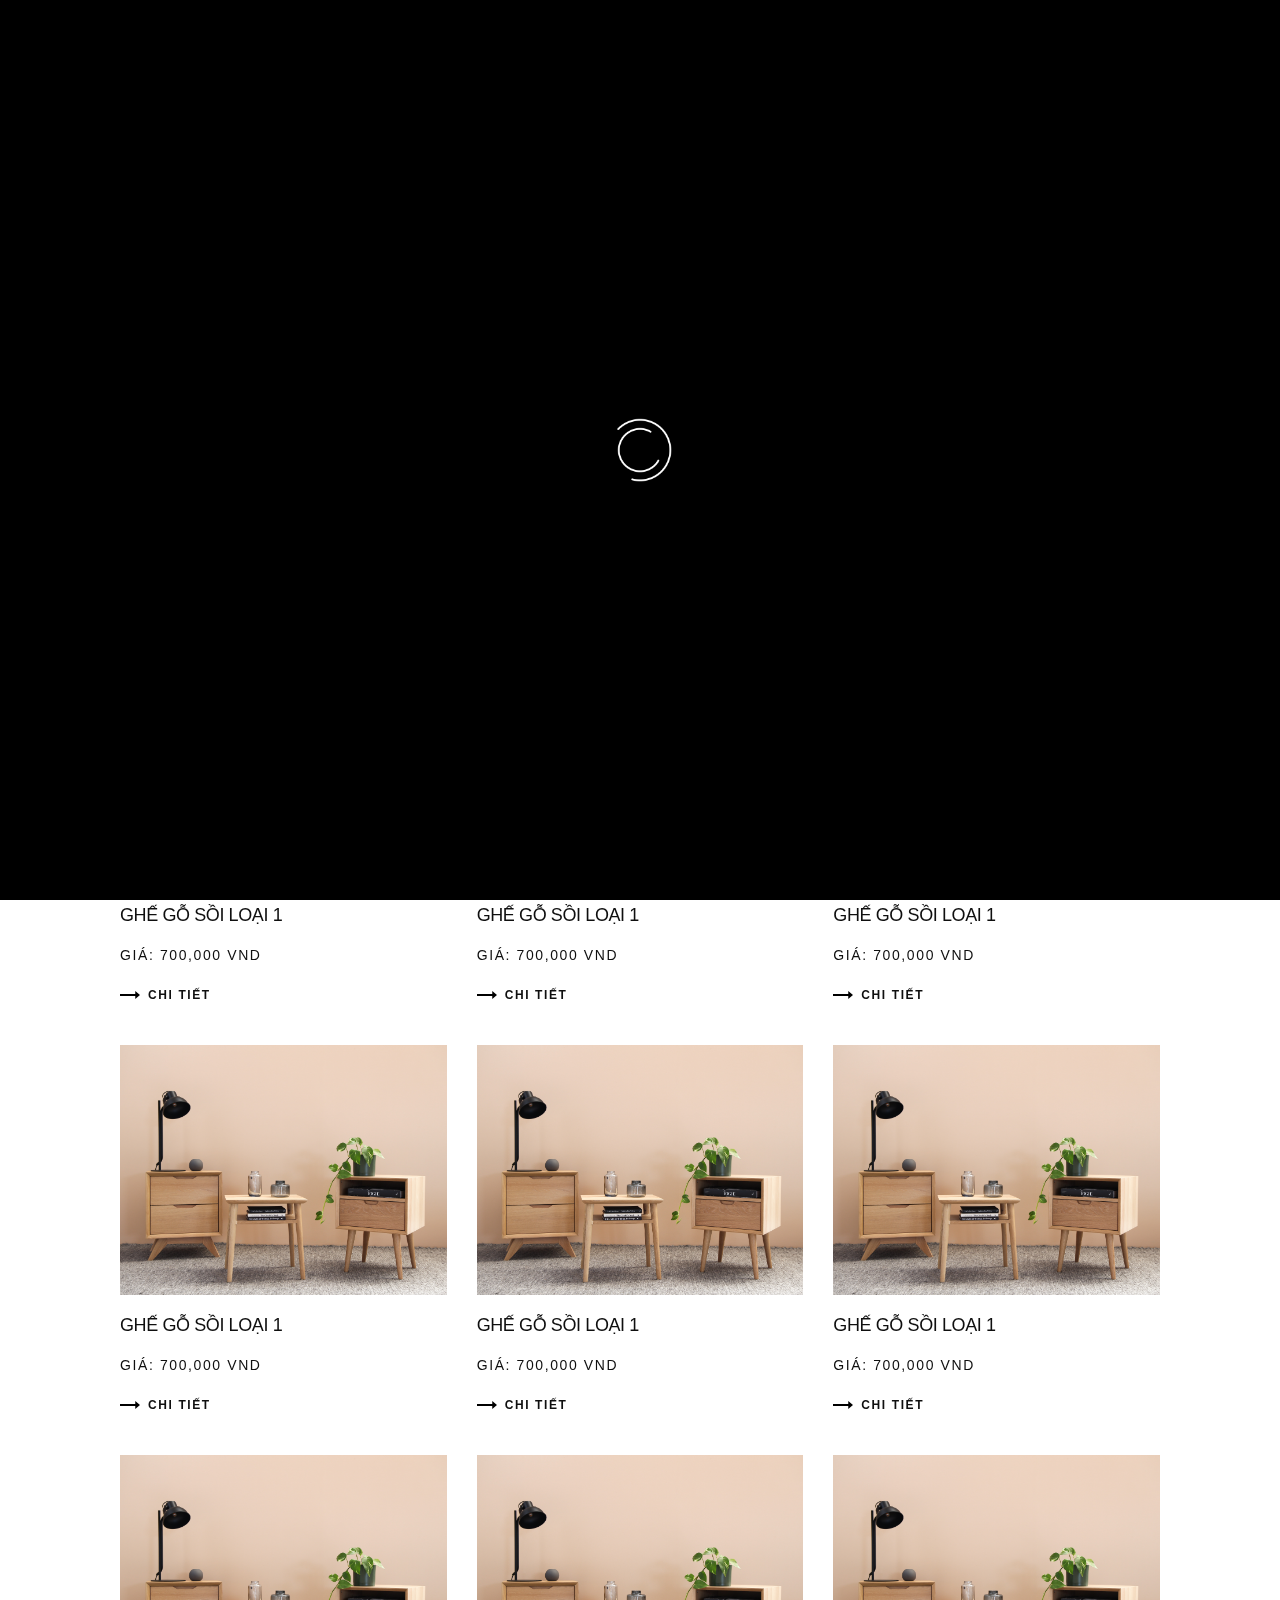
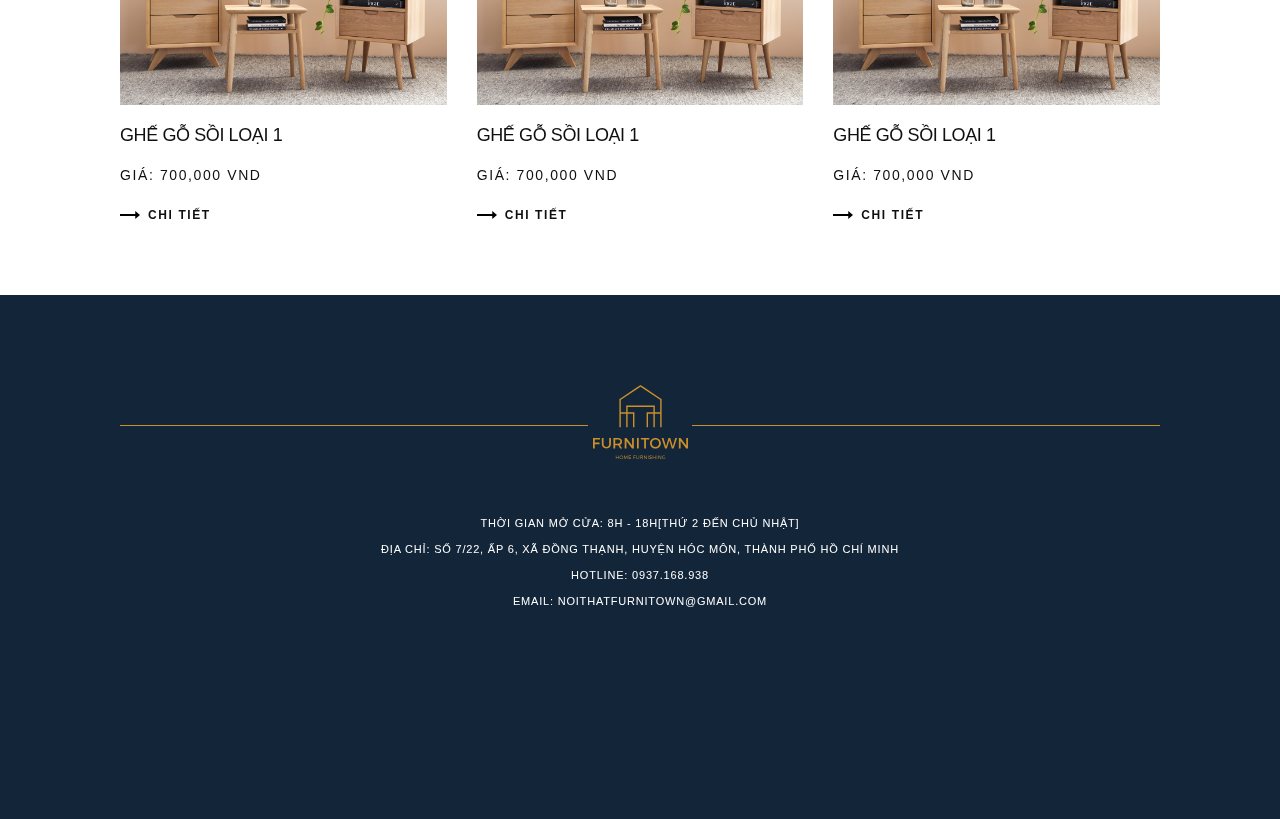
<file: products-kitchen.html>
<!DOCTYPE html>
<html lang="en">
<head>
  <meta charset="UTF-8" />
  <meta name="viewport" content="width=device-width, initial-scale=1.0, maximum-scale=1.0, user-scalable=0" />
  <meta http-equiv="X-UA-Compatible" content="IE=edge,chrome=1" />
  <title>Nhà bếp</title>
  <meta name="title" content="" />
  <meta name="description" content="" />
  <link rel="icon" href="favicon.ico">
  <link rel="stylesheet" href="./dest/style.min.css">
  <link rel="stylesheet" href="./fonts/font.css">

  <!-- meta facebook -->
  <meta property="og:locale" content="vi" />
  <meta property="og:type" content="article" />
  <meta property="og:title" content="" />
  <meta property="og:description" content="" />
  <meta property="og:url" content="" />
  <meta property="og:site_name" content="" />
  <meta property="og:image" content="" />
  <link rel="stylesheet" href="dest/style.min.css">
</head>
<body>
  <div class="preloader"></div>
  <div class="nav-overlay"></div>
  <header class="header">
    <div class="container-fluid">
      <ul class="menu">
        <li class="menu-item"><a href="index.html">trang chủ</a></li>
        <li class="menu-item"><a href="products.html">sản phẩm</a></li>
        <li class="menu-item"><a href="service.html">dịch vụ</a></li>
        <li class="menu-item logo"><a href="index.html">
          <img src="./img/home-nav.svg" alt="">
          <h1 class="hidden">Furnitown</h1>
        </a></li>
        <li class="menu-item"><a href="projects.html">dự án</a></li>
        <li class="menu-item"><a href="news.html">tin tức</a></li>
        <li class="menu-item"><a href="contact.html">liên hệ</a></li>
      </ul>
      <div class="menu-mobile">
        <div class="menu-mobile__left">
          <div class="span-btn">
            <span></span>
          </div>
          <div class="menu-text">menu</div>
        </div>
        <div class="menu-mobile__right">
          <img src="./img/logofoot.svg" alt="">
        </div>
      </div>
    </div>
    <div class="nav-left">
      <div class="nav-left__head">
        <div class="brand-name">
          <h2>furnitown</h2>
        </div>
        <div class="links">
          <p>
            liên kết
          </p>
          <a href="facebook.com"><i class="facebook-icon"></i></a>
          <a href="#"><i class="youtube-icon"></i></a>
        </div>
      </div>
      <div class="nav-left__menu">
        <div class="left-col">
          <i class="left-col__logo">
            <img src="./img/home-logo.svg" alt=""> 
          </i>
          <a href="#" class="left-col__close-btn">
            <img src="./img/menu-close.png" alt="">
          </a>
        </div>
        <div class="right-col">
          <ul class="nav-menu">
            <li><a href="index.html">furnitown</a></li>
            <li><a href="products.html">sản phẩm</a></li>
            <li><a href="service.html">dịch vụ</a></li>
            <li><a href="projects.html">dự án</a></li>
            <li><a href="news.html">tin tức</a></li>
            <li><a href="contact.html">liên hệ</a></li>
          </ul>
        </div>
      </div>
    </div>
  </header>
  <div class="btn-menu">
    <div class="btn-menu__box">
      <div class="btn-menu__logo">
        <img src="./img/btn-menu.svg" alt="">
      </div>
      <div class="btn-menu__nav">
        <div class="hamburger-nav">
        </div>
      </div>
    </div>
    <div class="btn-menu__hover">
      <div class="hover-logo">
        <img src="./img/home-nav.svg" alt="">
      </div>
      <div class="hover-text">
        menu
      </div>
    </div>
  </div>

  <main class="products">
    <div class="text-top">
      <a class="anchor-text-top --homeward" href="index.html">Furnitown</a>
      <a class="anchor-text-top --share-btn" href="#">
        Chia sẻ
        <i>
          <img src="./img/arrow-blk.svg" alt="">
        </i>
      </a>
    </div>
    <div class="banner">
      <img src="./img/more-products-banner.png" alt="">
      <div class="banner-text">
        <h2>
          giá trị sản phẩm của furnitown không chỉ ở chất lượng mà còn ở sự tinh tế
        </h2>
      </div>
    </div>
    <section class="product-categories --section-padding">
      <div class="container">
        <div class="category-group no-borders">
          <div class="textbox-flex">
            <div class="textbox-flex__number">
              <h2 class="no">03</h2>
            </div>
            <div class="textbox-flex__text">
              <h2 class="category-name">nhà bếp</h2>
              <p class="category-description">
                Lorem, ipsum dolor sit amet consectetur adipisicing elit. Ad voluptatum repudiandae facilis quos assumenda veniam tempora.
              </p>
            </div>
          </div>
          <div class="category-products">
            <div class="row">
              <div class="col-1-of-3">
                <div class="item-img">
                  <a href="product-details.html" class="img-hover-anchor"></a>
                  <img src="./img/products-showcase-img-1.jpg" alt="">
                </div>
                <div class="item-description">
                  <a href="product-details.html">
                    <h2 class="item-name">ghế gỗ sồi loại 1</h2>
                  </a>
                  <p class="item-price">giá: 700,000 VND</p>
                  <a href="product-details.html" class="item-btn --anchor-font category-btn-hover">
                    <i class="more-btn"><img src="./img/arrow-blk.svg" alt=""></i>
                    <span>chi tiết</span>
                  </a> 
                </div> 
              </div>
              <div class="col-1-of-3">
                <div class="item-img">
                  <a href="product-details.html" class="img-hover-anchor"></a>
                  <img src="./img/products-showcase-img-1.jpg" alt="">
                </div>
                <div class="item-description">
                  <a href="product-details.html">
                    <h2 class="item-name">ghế gỗ sồi loại 1</h2>
                  </a>
                  <p class="item-price">giá: 700,000 VND</p>
                  <a href="product-details.html" class="item-btn --anchor-font category-btn-hover">
                    <i class="more-btn"><img src="./img/arrow-blk.svg" alt=""></i>
                    <span>chi tiết</span>
                  </a> 
                </div> 
              </div>
              <div class="col-1-of-3">
                <div class="item-img">
                  <a href="product-details.html" class="img-hover-anchor"></a>
                  <img src="./img/products-showcase-img-1.jpg" alt="">
                </div>
                <div class="item-description">
                  <a href="product-details.html">
                    <h2 class="item-name">ghế gỗ sồi loại 1</h2>
                  </a>
                  <p class="item-price">giá: 700,000 VND</p>
                  <a href="product-details.html" class="item-btn --anchor-font category-btn-hover">
                    <i class="more-btn"><img src="./img/arrow-blk.svg" alt=""></i>
                    <span>chi tiết</span>
                  </a> 
                </div> 
              </div>
            </div>
            <div class="row">
              <div class="col-1-of-3">
                <div class="item-img">
                  <a href="product-details.html" class="img-hover-anchor"></a>
                  <img src="./img/products-showcase-img-1.jpg" alt="">
                </div>
                <div class="item-description">
                  <a href="product-details.html">
                    <h2 class="item-name">ghế gỗ sồi loại 1</h2>
                  </a>
                  <p class="item-price">giá: 700,000 VND</p>
                  <a href="product-details.html" class="item-btn --anchor-font category-btn-hover">
                    <i class="more-btn"><img src="./img/arrow-blk.svg" alt=""></i>
                    <span>chi tiết</span>
                  </a> 
                </div> 
              </div>
              <div class="col-1-of-3">
                <div class="item-img">
                  <a href="product-details.html" class="img-hover-anchor"></a>
                  <img src="./img/products-showcase-img-1.jpg" alt="">
                </div>
                <div class="item-description">
                  <a href="product-details.html">
                    <h2 class="item-name">ghế gỗ sồi loại 1</h2>
                  </a>
                  <p class="item-price">giá: 700,000 VND</p>
                  <a href="product-details.html" class="item-btn --anchor-font category-btn-hover">
                    <i class="more-btn"><img src="./img/arrow-blk.svg" alt=""></i>
                    <span>chi tiết</span>
                  </a> 
                </div> 
              </div>
              <div class="col-1-of-3">
                <div class="item-img">
                  <a href="product-details.html" class="img-hover-anchor"></a>
                  <img src="./img/products-showcase-img-1.jpg" alt="">
                </div>
                <div class="item-description">
                  <a href="product-details.html">
                    <h2 class="item-name">ghế gỗ sồi loại 1</h2>
                  </a>
                  <p class="item-price">giá: 700,000 VND</p>
                  <a href="product-details.html" class="item-btn --anchor-font category-btn-hover">
                    <i class="more-btn"><img src="./img/arrow-blk.svg" alt=""></i>
                    <span>chi tiết</span>
                  </a> 
                </div> 
              </div>
            </div>
            <div class="row">
              <div class="col-1-of-3">
                <div class="item-img">
                  <a href="product-details.html" class="img-hover-anchor"></a>
                  <img src="./img/products-showcase-img-1.jpg" alt="">
                </div>
                <div class="item-description">
                  <a href="product-details.html">
                    <h2 class="item-name">ghế gỗ sồi loại 1</h2>
                  </a>
                  <p class="item-price">giá: 700,000 VND</p>
                  <a href="product-details.html" class="item-btn --anchor-font category-btn-hover">
                    <i class="more-btn"><img src="./img/arrow-blk.svg" alt=""></i>
                    <span>chi tiết</span>
                  </a> 
                </div> 
              </div>
              <div class="col-1-of-3">
                <div class="item-img">
                  <a href="product-details.html" class="img-hover-anchor"></a>
                  <img src="./img/products-showcase-img-1.jpg" alt="">
                </div>
                <div class="item-description">
                  <a href="product-details.html">
                    <h2 class="item-name">ghế gỗ sồi loại 1</h2>
                  </a>
                  <p class="item-price">giá: 700,000 VND</p>
                  <a href="product-details.html" class="item-btn --anchor-font category-btn-hover">
                    <i class="more-btn"><img src="./img/arrow-blk.svg" alt=""></i>
                    <span>chi tiết</span>
                  </a> 
                </div> 
              </div>
              <div class="col-1-of-3">
                <div class="item-img">
                  <a href="product-details.html" class="img-hover-anchor"></a>
                  <img src="./img/products-showcase-img-1.jpg" alt="">
                </div>
                <div class="item-description">
                  <a href="product-details.html">
                    <h2 class="item-name">ghế gỗ sồi loại 1</h2>
                  </a>
                  <p class="item-price">giá: 700,000 VND</p>
                  <a href="product-details.html" class="item-btn --anchor-font category-btn-hover">
                    <i class="more-btn"><img src="./img/arrow-blk.svg" alt=""></i>
                    <span>chi tiết</span>
                  </a> 
                </div> 
              </div>
            </div>
          </div>
        </div>
      </div>
    </section>
  </main>
  <!-- footer starts -->
  <footer class="footer">
    <div class="container">
      <div class="footer__textbox">
        <div class="footer__logo">
          <img src="./img/logofoot.svg" alt="">
        </div>
        <p>thời gian mở cửa: 8h - 18h[thứ 2 đến chủ nhật] <br>địa chỉ: số 7/22, ấp 6, xã đồng thạnh, huyện hóc môn, thành phố hồ chí minh <br>hotline: 0937.168.938 <br>email: noithatfurnitown@gmail.com
        </p>
      </div>
    </div>
  </footer>
  <!-- footer ends -->

  <script src="./js/libs/_jquery.js"></script>
  <script src="./dest/appquery.js"></script>


  <script type="text/javascript" src="dest/jsmain.min.js"></script>
  <script type="text/javascript" src="dest/main.js"></script> 

</body>
</html>
</file>
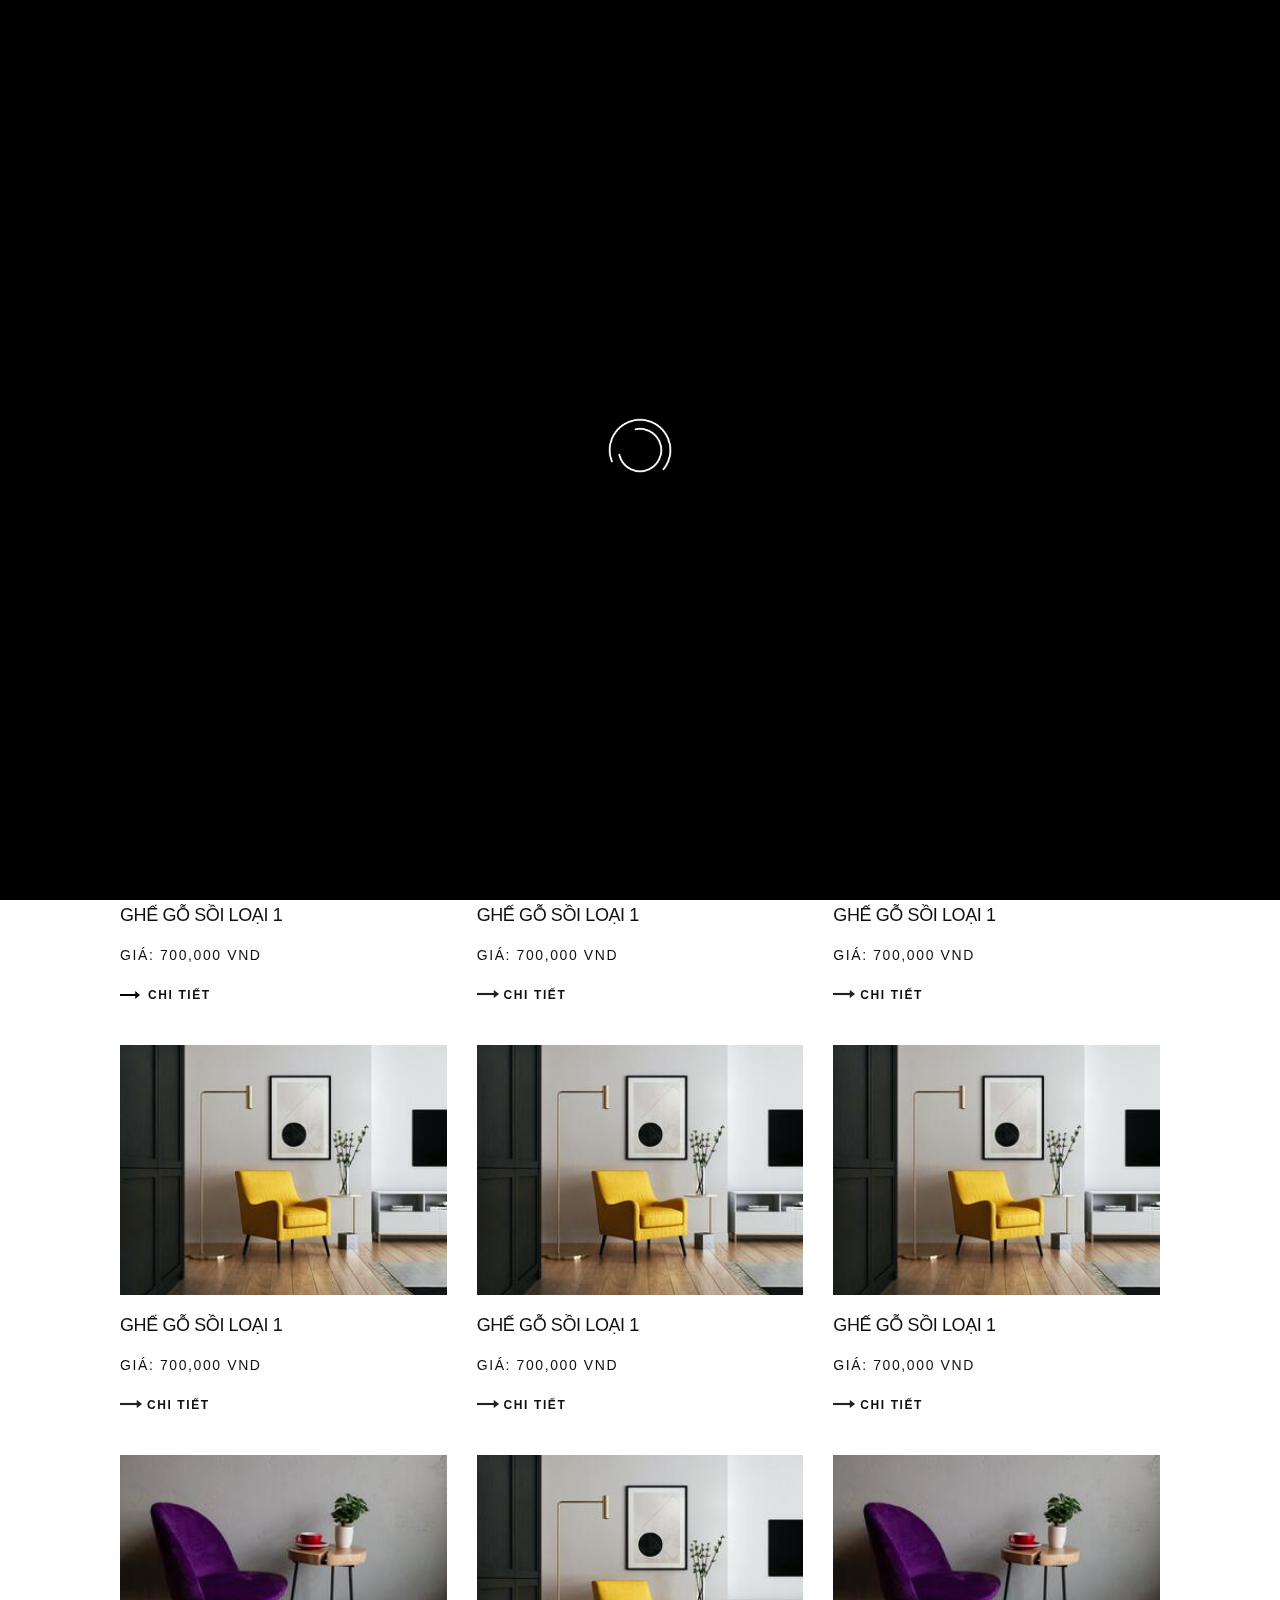
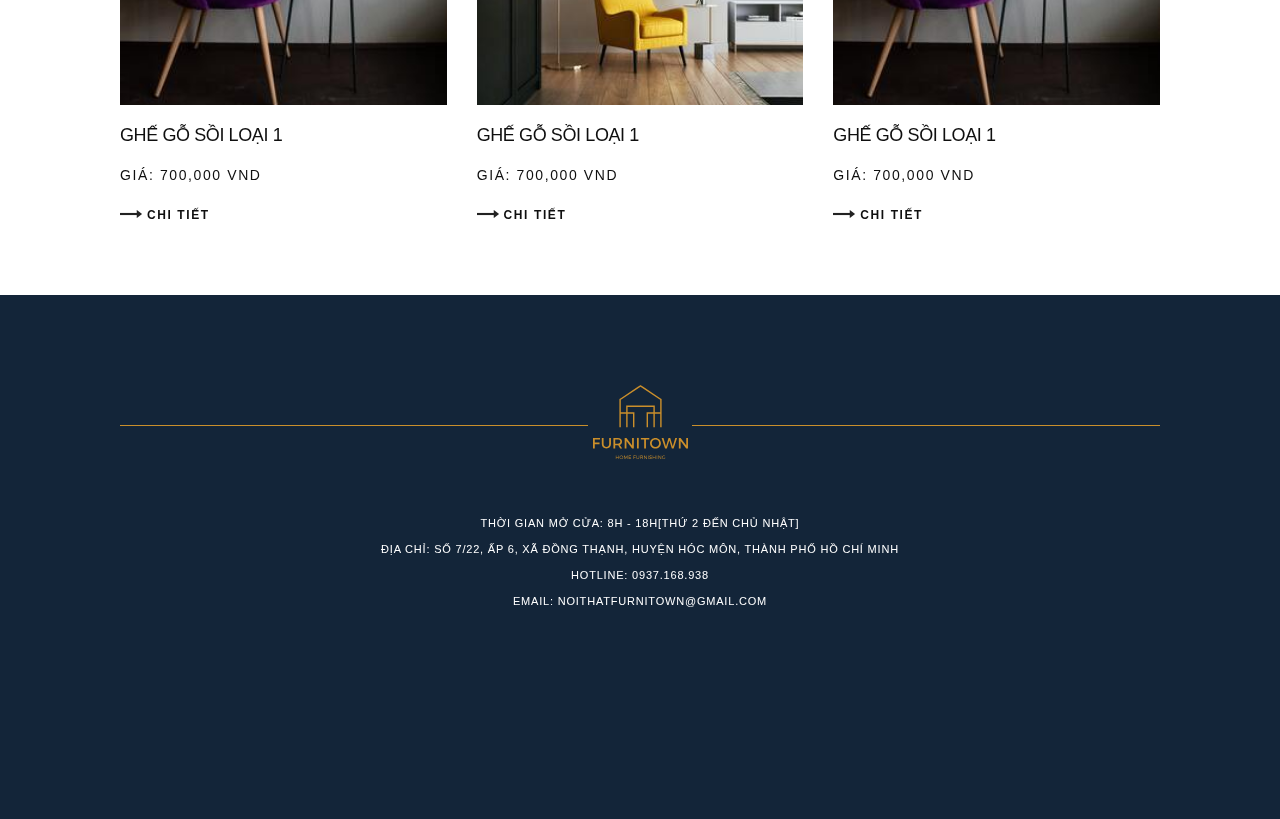
<file: products-living-room.html>
<!DOCTYPE html>
<html lang="en">
<head>
  <meta charset="UTF-8" />
  <meta name="viewport" content="width=device-width, initial-scale=1.0, maximum-scale=1.0, user-scalable=0" />
  <meta http-equiv="X-UA-Compatible" content="IE=edge,chrome=1" />
  <title>Phòng khách</title>
  <meta name="title" content="" />
  <meta name="description" content="" />
  <link rel="icon" href="favicon.ico">
  <link rel="stylesheet" href="./dest/style.min.css">
  <link rel="stylesheet" href="./fonts/font.css">

  <!-- meta facebook -->
  <meta property="og:locale" content="vi" />
  <meta property="og:type" content="article" />
  <meta property="og:title" content="" />
  <meta property="og:description" content="" />
  <meta property="og:url" content="" />
  <meta property="og:site_name" content="" />
  <meta property="og:image" content="" />
  <link rel="stylesheet" href="dest/style.min.css">
</head>
<body>
  <div class="preloader"></div>
  <div class="nav-overlay"></div>
  <header class="header">
    <div class="container-fluid">
      <ul class="menu">
        <li class="menu-item"><a href="index.html">trang chủ</a></li>
        <li class="menu-item"><a href="products.html">sản phẩm</a></li>
        <li class="menu-item"><a href="service.html">dịch vụ</a></li>
        <li class="menu-item logo"><a href="index.html">
          <img src="./img/home-nav.svg" alt="">
          <h1 class="hidden">Phòng khách</h1>
        </a></li>
        <li class="menu-item"><a href="projects.html">dự án</a></li>
        <li class="menu-item"><a href="news.html">tin tức</a></li>
        <li class="menu-item"><a href="contact.html">liên hệ</a></li>
      </ul>
      <div class="menu-mobile">
        <div class="menu-mobile__left">
          <div class="span-btn">
            <span></span>
          </div>
          <div class="menu-text">menu</div>
        </div>
        <div class="menu-mobile__right">
          <img src="./img/logofoot.svg" alt="">
        </div>
      </div>
    </div>
    <div class="nav-left">
      <div class="nav-left__head">
        <div class="brand-name">
          <h2>furnitown</h2>
        </div>
        <div class="links">
          <p>
            liên kết
          </p>
          <a href="facebook.com"><i class="facebook-icon"></i></a>
          <a href="#"><i class="youtube-icon"></i></a>
        </div>
      </div>
      <div class="nav-left__menu">
        <div class="left-col">
          <i class="left-col__logo">
            <img src="./img/home-logo.svg" alt=""> 
          </i>
          <a href="#" class="left-col__close-btn">
            <img src="./img/menu-close.png" alt="">
          </a>
        </div>
        <div class="right-col">
          <ul class="nav-menu">
            <li><a href="index.html">furnitown</a></li>
            <li><a href="products.html">sản phẩm</a></li>
            <li><a href="service.html">dịch vụ</a></li>
            <li><a href="projects.html">dự án</a></li>
            <li><a href="news.html">tin tức</a></li>
            <li><a href="contact.html">liên hệ</a></li>
          </ul>
        </div>
      </div>
    </div>
  </header>
  <div class="btn-menu">
    <div class="btn-menu__box">
      <div class="btn-menu__logo">
        <img src="./img/btn-menu.svg" alt="">
      </div>
      <div class="btn-menu__nav">
        <div class="hamburger-nav">
        </div>
      </div>
    </div>
    <div class="btn-menu__hover">
      <div class="hover-logo">
        <img src="./img/home-nav.svg" alt="">
      </div>
      <div class="hover-text">
        menu
      </div>
    </div>
  </div>

  <main class="products">
    <div class="text-top">
      <a class="anchor-text-top --homeward" href="index.html">Furnitown</a>
      <a class="anchor-text-top --share-btn" href="#">
        Chia sẻ
        <i>
          <img src="./img/arrow-blk.svg" alt="">
        </i>
      </a>
    </div>
    <div class="banner">
      <img src="./img/more-products-banner.png" alt="">
      <div class="banner-text">
        <h2>
          giá trị sản phẩm của furnitown không chỉ ở chất lượng mà còn ở sự tinh tế
        </h2>
      </div>
    </div>
    <section class="product-categories --section-padding">
      <div class="container">
        <div class="category-group no-borders">
          <div class="textbox-flex">
            <div class="textbox-flex__number">
              <h2 class="no">04</h2>
            </div>
            <div class="textbox-flex__text">
              <h2 class="category-name">phòng khách</h2>
              <p class="category-description">
                Lorem, ipsum dolor sit amet consectetur adipisicing elit. Ad voluptatum repudiandae facilis quos assumenda veniam tempora.
              </p>
            </div>
          </div>
          <div class="category-products">
            <div class="row">
              <div class="col-1-of-3">
                <div class="item-img">
                  <a href="product-details.html" class="img-hover-anchor"></a>
                  <img src="./img/kam-idris-_HqHX3LBN18-unsplash (2).jpg" alt="">
                </div>
                <div class="item-description">
                  <a href="product-details.html">
                    <h2 class="item-name">ghế gỗ sồi loại 1</h2>
                  </a>
                  <p class="item-price">giá: 700,000 VND</p>
                  <a href="product-details.html" class="item-btn --anchor-font category-btn-hover">
                    <i class="more-btn"><img src="./img/arrow-blk.svg" alt=""></i>
                    <span>chi tiết</span>
                  </a> 
                </div> 
              </div>
              <div class="col-1-of-3">
                <div class="item-img">
                  <img src="./img/kam-idris-_HqHX3LBN18-unsplash (2).jpg" alt="">
                </div>
                <div class="item-description">
                  <a href="product-details.html">
                    <h2 class="item-name">ghế gỗ sồi loại 1</h2>
                  </a>
                  <p class="item-price">giá: 700,000 VND</p>
                  <a href="#" class="item-btn --anchor-font">
                    <i><img src="./img/arrow-right.png" alt=""></i>
                    chi tiết
                  </a> 
                </div> 
              </div>
              <div class="col-1-of-3">
                <div class="item-img">
                  <img src="./img/kam-idris-_HqHX3LBN18-unsplash (2).jpg" alt="">
                </div>
                <div class="item-description">
                  <a href="product-details.html">
                    <h2 class="item-name">ghế gỗ sồi loại 1</h2>
                  </a>
                  <p class="item-price">giá: 700,000 VND</p>
                  <a href="#" class="item-btn --anchor-font">
                    <i><img src="./img/arrow-right.png" alt=""></i>
                    chi tiết
                  </a> 
                </div> 
              </div>
            </div>
            <div class="row">
              <div class="col-1-of-3">
                <div class="item-img">
                  <img src="./img/kam-idris-_HqHX3LBN18-unsplash (2).jpg" alt="">
                </div>
                <div class="item-description">
                  <a href="product-details.html">
                    <h2 class="item-name">ghế gỗ sồi loại 1</h2>
                  </a>
                  <p class="item-price">giá: 700,000 VND</p>
                  <a href="#" class="item-btn --anchor-font">
                    <i><img src="./img/arrow-right.png" alt=""></i>
                    chi tiết
                  </a> 
                </div> 
              </div>
              <div class="col-1-of-3">
                <div class="item-img">
                  <img src="./img/kam-idris-_HqHX3LBN18-unsplash (2).jpg" alt="">
                </div>
                <div class="item-description">
                  <a href="product-details.html">
                    <h2 class="item-name">ghế gỗ sồi loại 1</h2>
                  </a>
                  <p class="item-price">giá: 700,000 VND</p>
                  <a href="#" class="item-btn --anchor-font">
                    <i><img src="./img/arrow-right.png" alt=""></i>
                    chi tiết
                  </a> 
                </div> 
              </div>
              <div class="col-1-of-3">
                <div class="item-img">
                  <img src="./img/kam-idris-_HqHX3LBN18-unsplash (2).jpg" alt="">
                </div>
                <div class="item-description">
                  <a href="product-details.html">
                    <h2 class="item-name">ghế gỗ sồi loại 1</h2>
                  </a>
                  <p class="item-price">giá: 700,000 VND</p>
                  <a href="#" class="item-btn --anchor-font">
                    <i><img src="./img/arrow-right.png" alt=""></i>
                    chi tiết
                  </a> 
                </div> 
              </div>
            </div>
            <div class="row">
              <div class="col-1-of-3">
                <div class="item-img">
                  <img src="./img/furniture-products-7.jpg" alt="">
                </div>
                <div class="item-description">
                  <a href="product-details.html">
                    <h2 class="item-name">ghế gỗ sồi loại 1</h2>
                  </a>
                  <p class="item-price">giá: 700,000 VND</p>
                  <a href="#" class="item-btn --anchor-font">
                    <i><img src="./img/arrow-right.png" alt=""></i>
                    chi tiết
                  </a> 
                </div>
              </div>
              <div class="col-1-of-3">
                <div class="item-img">
                  <img src="./img/kam-idris-_HqHX3LBN18-unsplash (2).jpg" alt="">
                </div>
                <div class="item-description">
                  <a href="product-details.html">
                    <h2 class="item-name">ghế gỗ sồi loại 1</h2>
                  </a>
                  <p class="item-price">giá: 700,000 VND</p>
                  <a href="#" class="item-btn --anchor-font">
                    <i><img src="./img/arrow-right.png" alt=""></i>
                    chi tiết
                  </a> 
                </div> 
              </div>
              <div class="col-1-of-3">
                <div class="item-img">
                  <img src="./img/furniture-products-7.jpg" alt="">
                </div>
                <div class="item-description">
                  <a href="product-details.html">
                    <h2 class="item-name">ghế gỗ sồi loại 1</h2>
                  </a>
                  <p class="item-price">giá: 700,000 VND</p>
                  <a href="#" class="item-btn --anchor-font">
                    <i><img src="./img/arrow-right.png" alt=""></i>
                    chi tiết
                  </a> 
                </div>
              </div>
            </div>
          </div>
        </div>
      </div>
    </section>
  </main>
  <!-- footer starts -->
  <footer class="footer">
    <div class="container">
      <div class="footer__textbox">
        <div class="footer__logo">
          <img src="./img/logofoot.svg" alt="">
        </div>
        <p>thời gian mở cửa: 8h - 18h[thứ 2 đến chủ nhật] <br>địa chỉ: số 7/22, ấp 6, xã đồng thạnh, huyện hóc môn, thành phố hồ chí minh <br>hotline: 0937.168.938 <br>email: noithatfurnitown@gmail.com
        </p>
      </div>
    </div>
  </footer>
  <!-- footer ends -->

  <script src="./js/libs/_jquery.js"></script>
  <script src="./dest/appquery.js"></script>


  <script type="text/javascript" src="dest/jsmain.min.js"></script>
  <script type="text/javascript" src="dest/main.js"></script> 

</body>
</html>
</file>
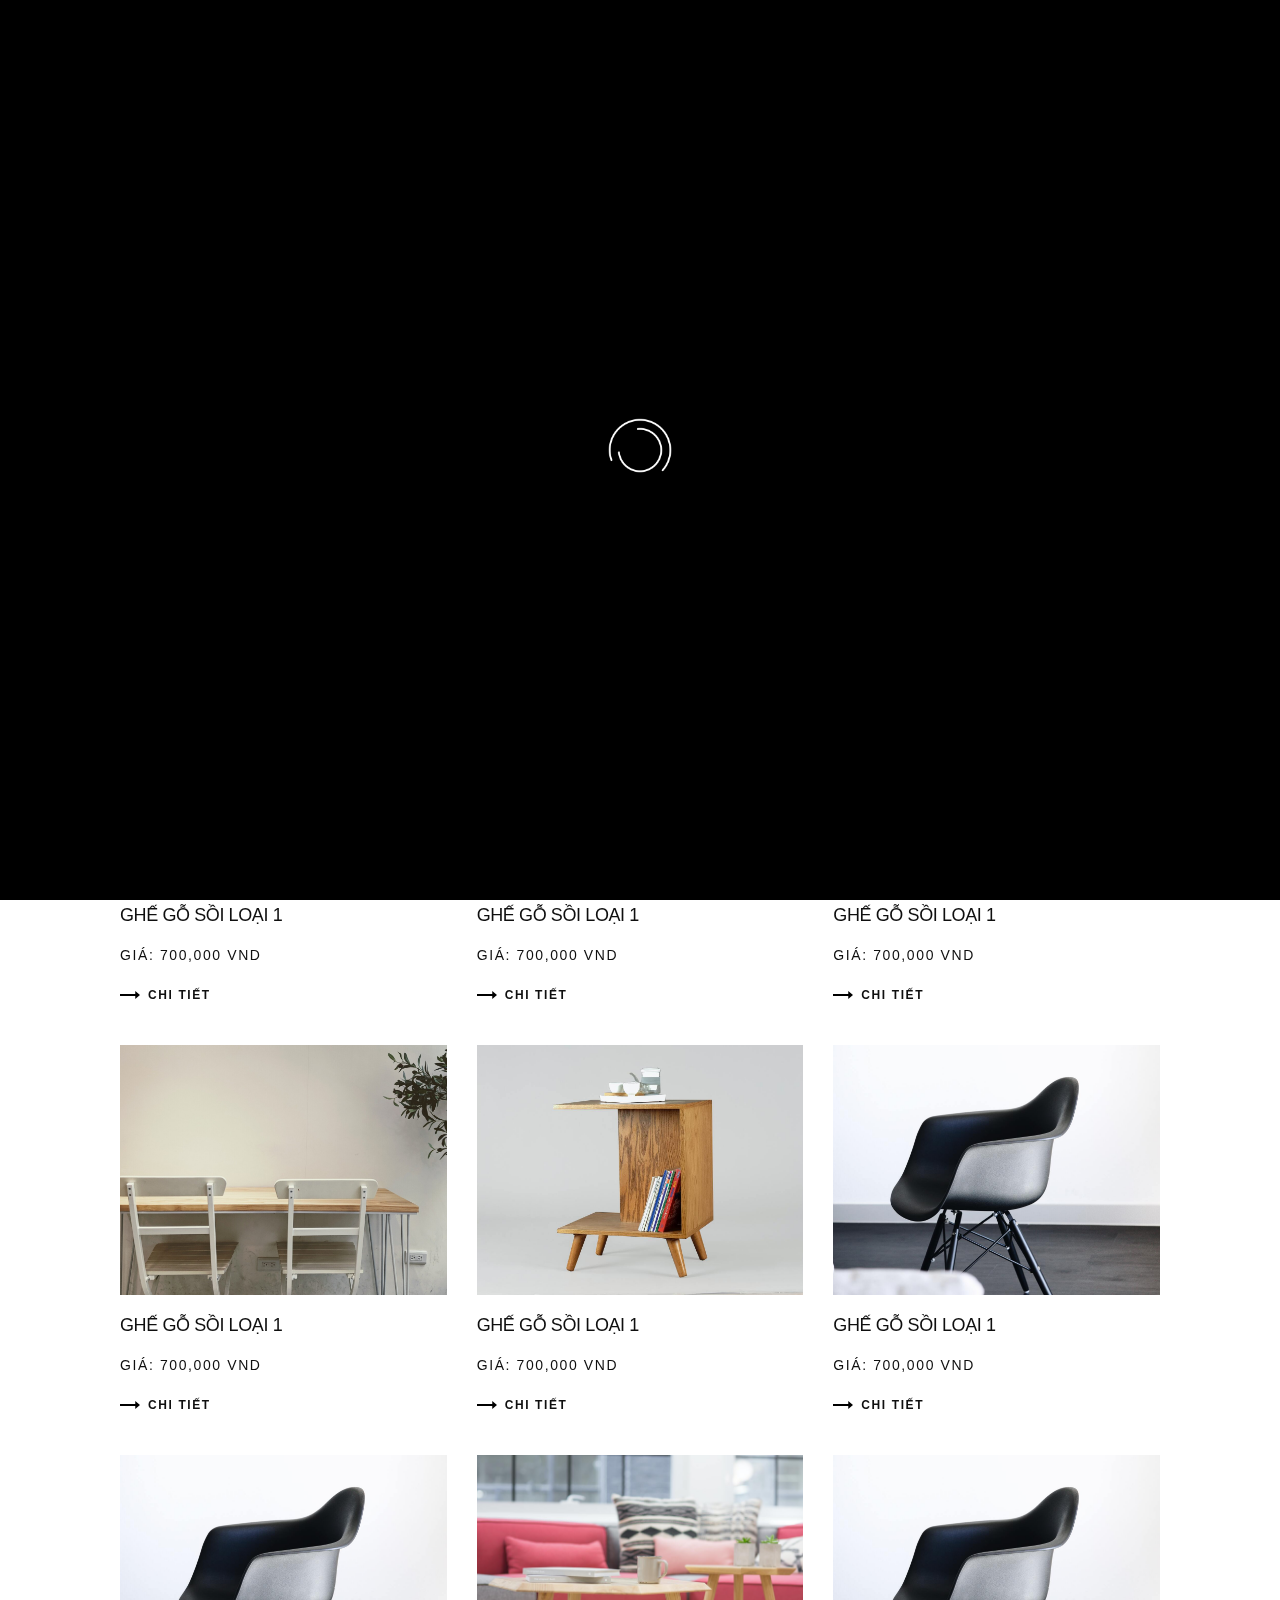
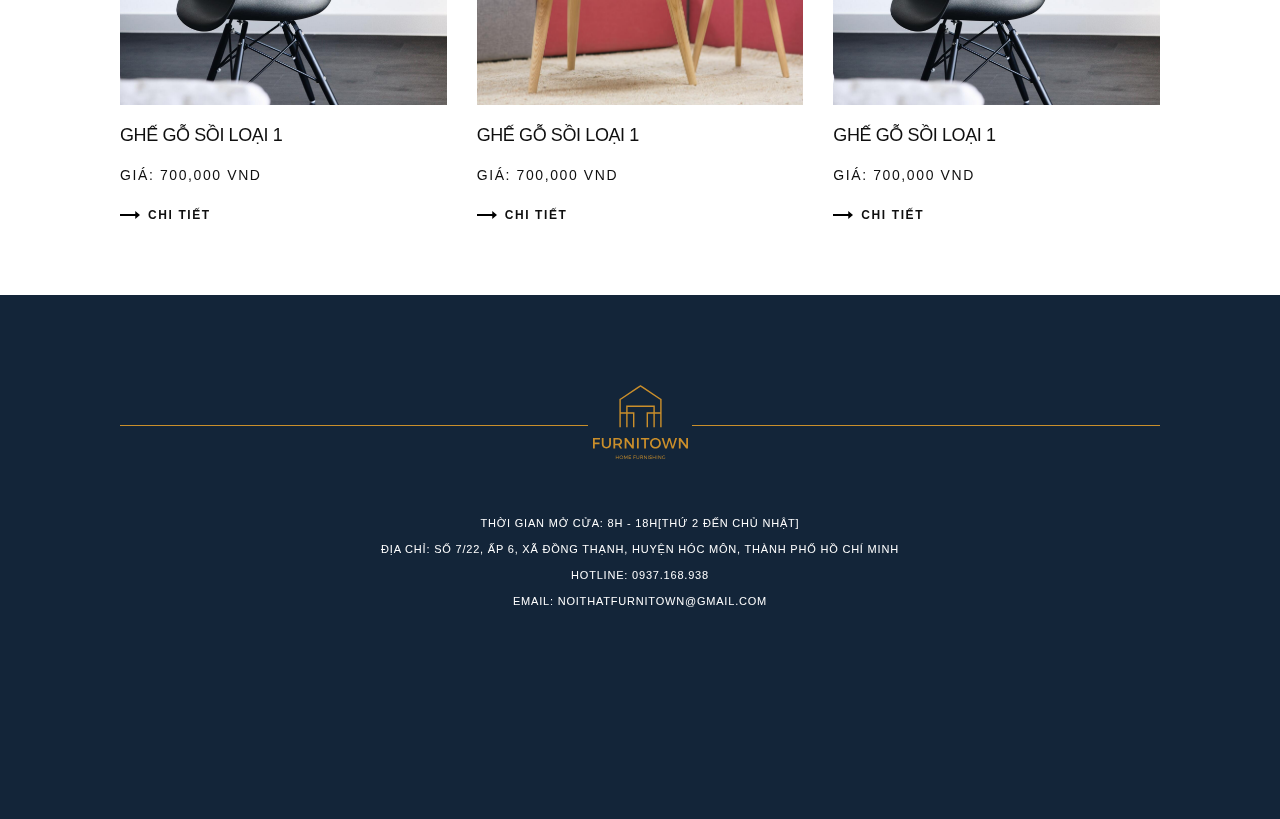
<file: products-office.html>
<!DOCTYPE html>
<html lang="en">
<head>
  <meta charset="UTF-8" />
  <meta name="viewport" content="width=device-width, initial-scale=1.0, maximum-scale=1.0, user-scalable=0" />
  <meta http-equiv="X-UA-Compatible" content="IE=edge,chrome=1" />
  <title>Phòng làm việc</title>
  <meta name="title" content="" />
  <meta name="description" content="" />
  <link rel="icon" href="favicon.ico">
  <link rel="stylesheet" href="./dest/style.min.css">
  <link rel="stylesheet" href="./fonts/font.css">

  <!-- meta facebook -->
  <meta property="og:locale" content="vi" />
  <meta property="og:type" content="article" />
  <meta property="og:title" content="" />
  <meta property="og:description" content="" />
  <meta property="og:url" content="" />
  <meta property="og:site_name" content="" />
  <meta property="og:image" content="" />
  <link rel="stylesheet" href="dest/style.min.css">
</head>
<body>
  <div class="preloader"></div>
  <div class="nav-overlay"></div>
  <header class="header">
    <div class="container-fluid">
      <ul class="menu">
        <li class="menu-item"><a href="index.html">trang chủ</a></li>
        <li class="menu-item"><a href="products.html">sản phẩm</a></li>
        <li class="menu-item"><a href="service.html">dịch vụ</a></li>
        <li class="menu-item logo"><a href="index.html">
          <img src="./img/home-nav.svg" alt="">
          <h1 class="hidden">Furnitown</h1>
        </a></li>
        <li class="menu-item"><a href="#">dự án</a></li>
        <li class="menu-item"><a href="news.html">tin tức</a></li>
        <li class="menu-item"><a href="contact.html">liên hệ</a></li>
      </ul>
      <div class="menu-mobile">
        <div class="menu-mobile__left">
          <div class="span-btn">
            <span></span>
          </div>
          <div class="menu-text">menu</div>
        </div>
        <div class="menu-mobile__right">
          <img src="./img/logofoot.svg" alt="">
        </div>
      </div>
    </div>
    <div class="nav-left">
      <div class="nav-left__head">
        <div class="brand-name">
          <h2>furnitown</h2>
        </div>
        <div class="links">
          <p>
            liên kết
          </p>
          <a href="facebook.com"><i class="facebook-icon"></i></a>
          <a href="#"><i class="youtube-icon"></i></a>
        </div>
      </div>
      <div class="nav-left__menu">
        <div class="left-col">
          <i class="left-col__logo">
            <img src="./img/home-logo.svg" alt=""> 
          </i>
          <a href="#" class="left-col__close-btn">
            <img src="./img/menu-close.png" alt="">
          </a>
        </div>
        <div class="right-col">
          <ul class="nav-menu">
            <li><a href="index.html">furnitown</a></li>
            <li><a href="products.html">sản phẩm</a></li>
            <li><a href="service.html">dịch vụ</a></li>
            <li><a href="projects.html">dự án</a></li>
            <li><a href="news.html">tin tức</a></li>
            <li><a href="contact.html">liên hệ</a></li>
          </ul>
        </div>
      </div>
    </div>
  </header>
  <div class="btn-menu">
    <div class="btn-menu__box">
      <div class="btn-menu__logo">
        <img src="./img/btn-menu.svg" alt="">
      </div>
      <div class="btn-menu__nav">
        <div class="hamburger-nav">
        </div>
      </div>
    </div>
    <div class="btn-menu__hover">
      <div class="hover-logo">
        <img src="./img/home-nav.svg" alt="">
      </div>
      <div class="hover-text">
        menu
      </div>
    </div>
  </div>

  <main class="products">
    <div class="text-top">
      <a class="anchor-text-top --homeward" href="index.html">Furnitown</a>
      <a class="anchor-text-top --share-btn" href="#">
        Chia sẻ
        <i>
          <img src="./img/arrow-blk.svg" alt="">
        </i>
      </a>
    </div>
    <div class="banner">
      <img src="./img/more-products-banner.png" alt="">
      <div class="banner-text">
        <h2>
          giá trị sản phẩm của furnitown không chỉ ở chất lượng mà còn ở sự tinh tế
        </h2>
      </div>
    </div>
    <section class="product-categories --section-padding">
      <div class="container">
        <div class="category-group no-borders">
          <div class="textbox-flex">
            <div class="textbox-flex__number">
              <h2 class="no">01</h2>
            </div>
            <div class="textbox-flex__text">
              <h2 class="category-name">phòng làm việc</h2>
              <p class="category-description">
                Lorem, ipsum dolor sit amet consectetur adipisicing elit. Ad voluptatum repudiandae facilis quos assumenda veniam tempora.
              </p>
            </div>
          </div>
          <div class="category-products">
            <div class="row">
              <div class="col-1-of-3">
                <div class="item-img --img-height">
                  <a href="product-details.html" class="img-hover-anchor"></a>
                  <img src="./img/product-showcase-img12.jpg" alt="">
                </div>
                <div class="item-description">
                  <a href="product-details.html">
                    <h2 class="item-name">ghế gỗ sồi loại 1</h2>
                  </a>
                  <p class="item-price">giá: 700,000 VND</p>
                  <a href="product-details.html" class="item-btn --anchor-font category-btn-hover">
                    <i class="more-btn"><img src="./img/arrow-blk.svg" alt=""></i>
                    <span>chi tiết</span>
                  </a> 
                </div> 
              </div>
              <div class="col-1-of-3">
                <div class="item-img --img-height">
                  <a href="product-details.html" class="img-hover-anchor"></a>
                  <img src="./img/product-showcase-img8.jpg" alt="">
                </div>
                <div class="item-description">
                  <a href="product-details.html">
                    <h2 class="item-name">ghế gỗ sồi loại 1</h2>
                  </a>
                  <p class="item-price">giá: 700,000 VND</p>
                  <a href="#" class="item-btn --anchor-font category-btn-hover">
                  <i class="more-btn"><img src="./img/arrow-blk.svg" alt=""></i>
                  <span>chi tiết</span>
                </a>  
                </div> 
              </div>
              <div class="col-1-of-3">
                <div class="item-img --img-height">
                  <a href="product-details.html" class="img-hover-anchor"></a>
                  <img src="./img/product-showcase-img5.jpg" alt="">
                </div>
                <div class="item-description">
                  <a href="product-details.html">
                    <h2 class="item-name">ghế gỗ sồi loại 1</h2>
                  </a>
                  <p class="item-price">giá: 700,000 VND</p>
                  <a href="#" class="item-btn --anchor-font category-btn-hover">
                  <i class="more-btn"><img src="./img/arrow-blk.svg" alt=""></i>
                  <span>chi tiết</span>
                </a>  
                </div> 
              </div>
            </div>
            <div class="row">
              <div class="col-1-of-3">
                <div class="item-img --img-height">
                  <a href="product-details.html" class="img-hover-anchor"></a>
                  <img src="./img/product-showcase-img7.jpg" alt="">
                </div>
                <div class="item-description">
                  <a href="product-details.html">
                    <h2 class="item-name">ghế gỗ sồi loại 1</h2>
                  </a>
                  <p class="item-price">giá: 700,000 VND</p>
                  <a href="product-details.html" class="item-btn --anchor-font category-btn-hover">
                    <i class="more-btn"><img src="./img/arrow-blk.svg" alt=""></i>
                    <span>chi tiết</span>
                  </a> 
                </div> 
              </div>
              <div class="col-1-of-3">
                <div class="item-img --img-height">
                  <a href="product-details.html" class="img-hover-anchor"></a>
                  <img src="./img/product-showcase-img3.jpg" alt="">
                </div>
                <div class="item-description">
                  <a href="product-details.html">
                    <h2 class="item-name">ghế gỗ sồi loại 1</h2>
                  </a>
                  <p class="item-price">giá: 700,000 VND</p>
                  <a href="#" class="item-btn --anchor-font category-btn-hover">
                  <i class="more-btn"><img src="./img/arrow-blk.svg" alt=""></i>
                  <span>chi tiết</span>
                </a>  
                </div> 
              </div>
              <div class="col-1-of-3">
                <div class="item-img --img-height">
                  <a href="product-details.html" class="img-hover-anchor"></a>
                  <img src="./img/product-showcase-img5.jpg" alt="">
                </div>
                <div class="item-description">
                  <a href="product-details.html">
                    <h2 class="item-name">ghế gỗ sồi loại 1</h2>
                  </a>
                  <p class="item-price">giá: 700,000 VND</p>
                  <a href="#" class="item-btn --anchor-font category-btn-hover">
                  <i class="more-btn"><img src="./img/arrow-blk.svg" alt=""></i>
                  <span>chi tiết</span>
                </a>  
                </div> 
              </div>
            </div>
            <div class="row">
              <div class="col-1-of-3">
                <div class="item-img --img-height">
                  <a href="product-details.html" class="img-hover-anchor"></a>
                  <img src="./img/product-showcase-img5.jpg" alt="">
                </div>
                <div class="item-description">
                  <a href="product-details.html">
                    <h2 class="item-name">ghế gỗ sồi loại 1</h2>
                  </a>
                  <p class="item-price">giá: 700,000 VND</p>
                  <a href="product-details.html" class="item-btn --anchor-font category-btn-hover">
                    <i class="more-btn"><img src="./img/arrow-blk.svg" alt=""></i>
                    <span>chi tiết</span>
                  </a> 
                </div> 
              </div>
              <div class="col-1-of-3">
                <div class="item-img --img-height">
                  <a href="product-details.html" class="img-hover-anchor"></a>
                  <img src="./img/product-showcase-img8.jpg" alt="">
                </div>
                <div class="item-description">
                  <a href="product-details.html">
                    <h2 class="item-name">ghế gỗ sồi loại 1</h2>
                  </a>
                  <p class="item-price">giá: 700,000 VND</p>
                  <a href="#" class="item-btn --anchor-font category-btn-hover">
                  <i class="more-btn"><img src="./img/arrow-blk.svg" alt=""></i>
                  <span>chi tiết</span>
                </a>  
                </div> 
              </div>
              <div class="col-1-of-3">
                <div class="item-img --img-height">
                  <a href="product-details.html" class="img-hover-anchor"></a>
                  <img src="./img/product-showcase-img5.jpg" alt="">
                </div>
                <div class="item-description">
                  <a href="product-details.html">
                    <h2 class="item-name">ghế gỗ sồi loại 1</h2>
                  </a>
                  <p class="item-price">giá: 700,000 VND</p>
                  <a href="#" class="item-btn --anchor-font category-btn-hover">
                  <i class="more-btn"><img src="./img/arrow-blk.svg" alt=""></i>
                  <span>chi tiết</span>
                </a>  
                </div> 
              </div>
            </div>
          </div>
        </div>
      </div>
    </section>
  </main>
  <!-- footer starts -->
  <footer class="footer">
    <div class="container">
      <div class="footer__textbox">
        <div class="footer__logo">
          <img src="./img/logofoot.svg" alt="">
        </div>
        <p>thời gian mở cửa: 8h - 18h[thứ 2 đến chủ nhật] <br>địa chỉ: số 7/22, ấp 6, xã đồng thạnh, huyện hóc môn, thành phố hồ chí minh <br>hotline: 0937.168.938 <br>email: noithatfurnitown@gmail.com
        </p>
      </div>
    </div>
  </footer>
  <!-- footer ends -->

  <script src="./js/libs/_jquery.js"></script>
  <script src="./dest/appquery.js"></script>


  <script type="text/javascript" src="dest/jsmain.min.js"></script>
  <script type="text/javascript" src="dest/main.js"></script> 

</body>
</html>
</file>
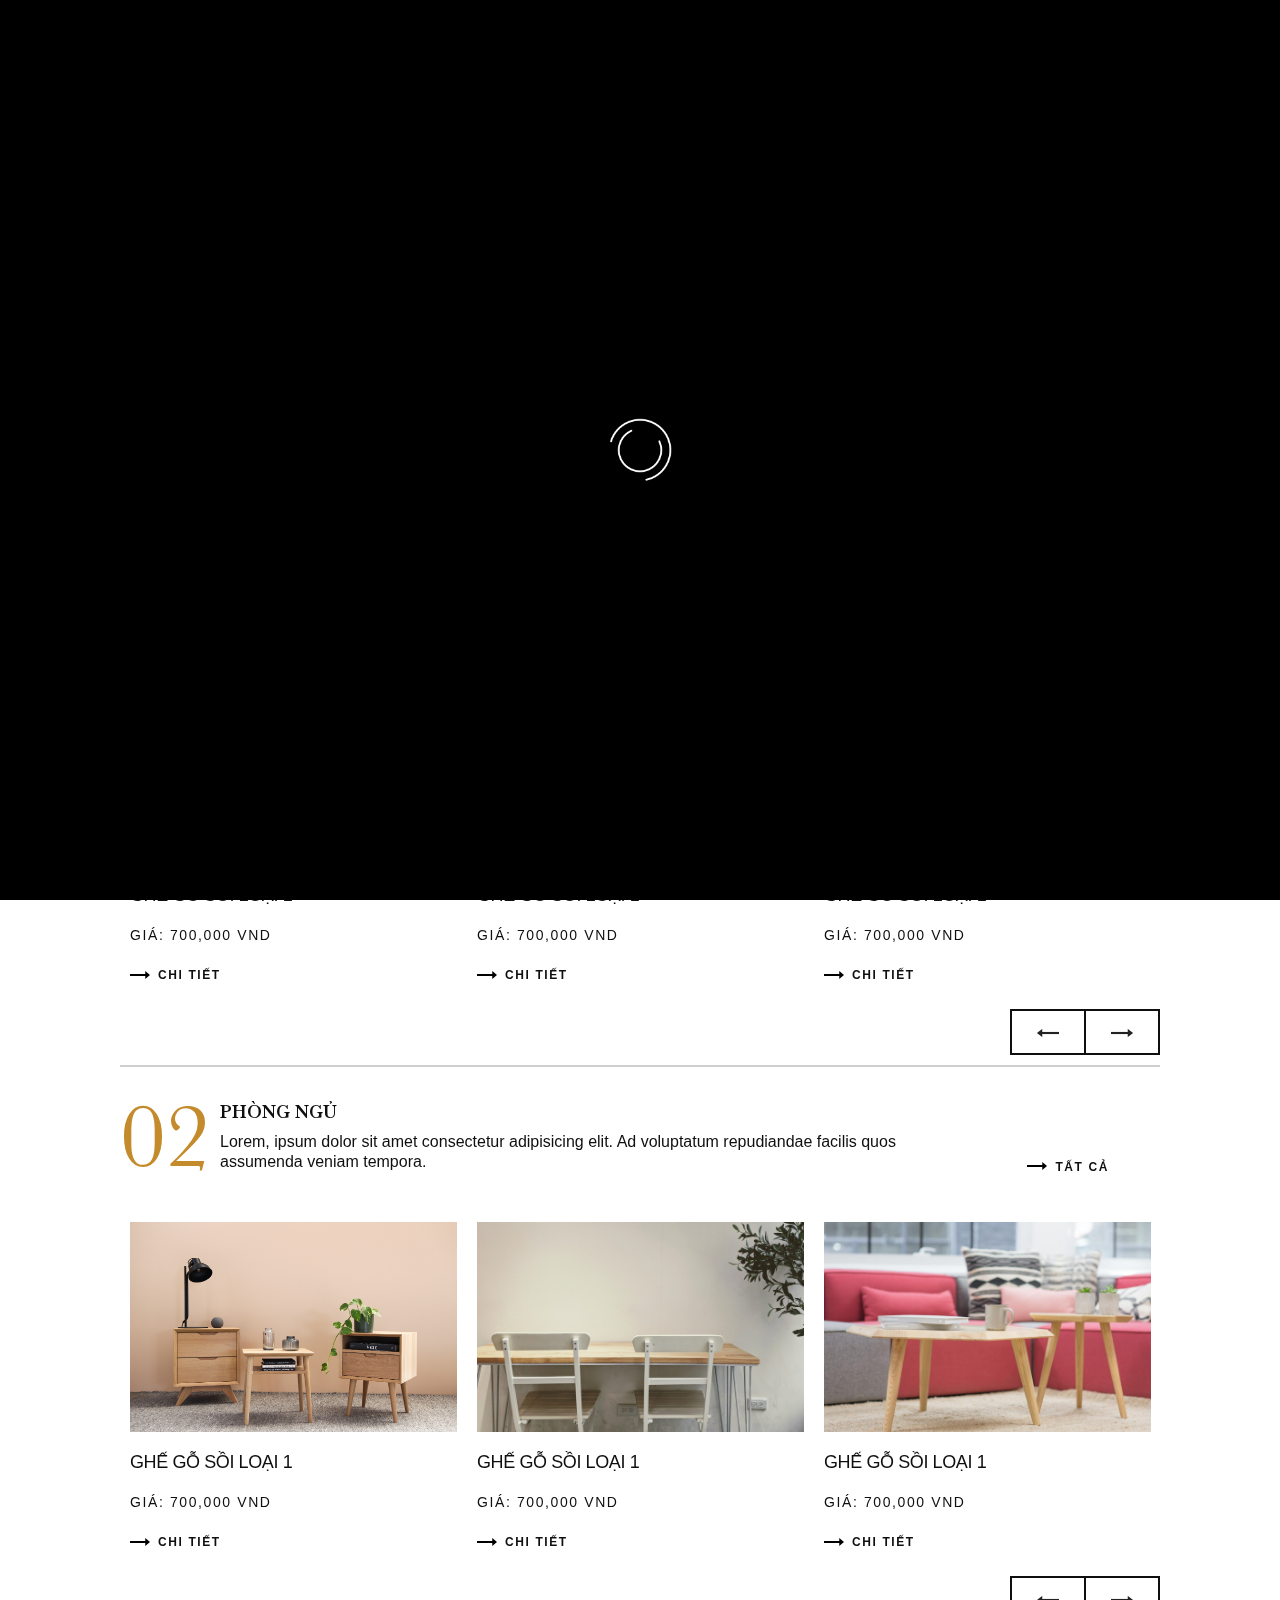
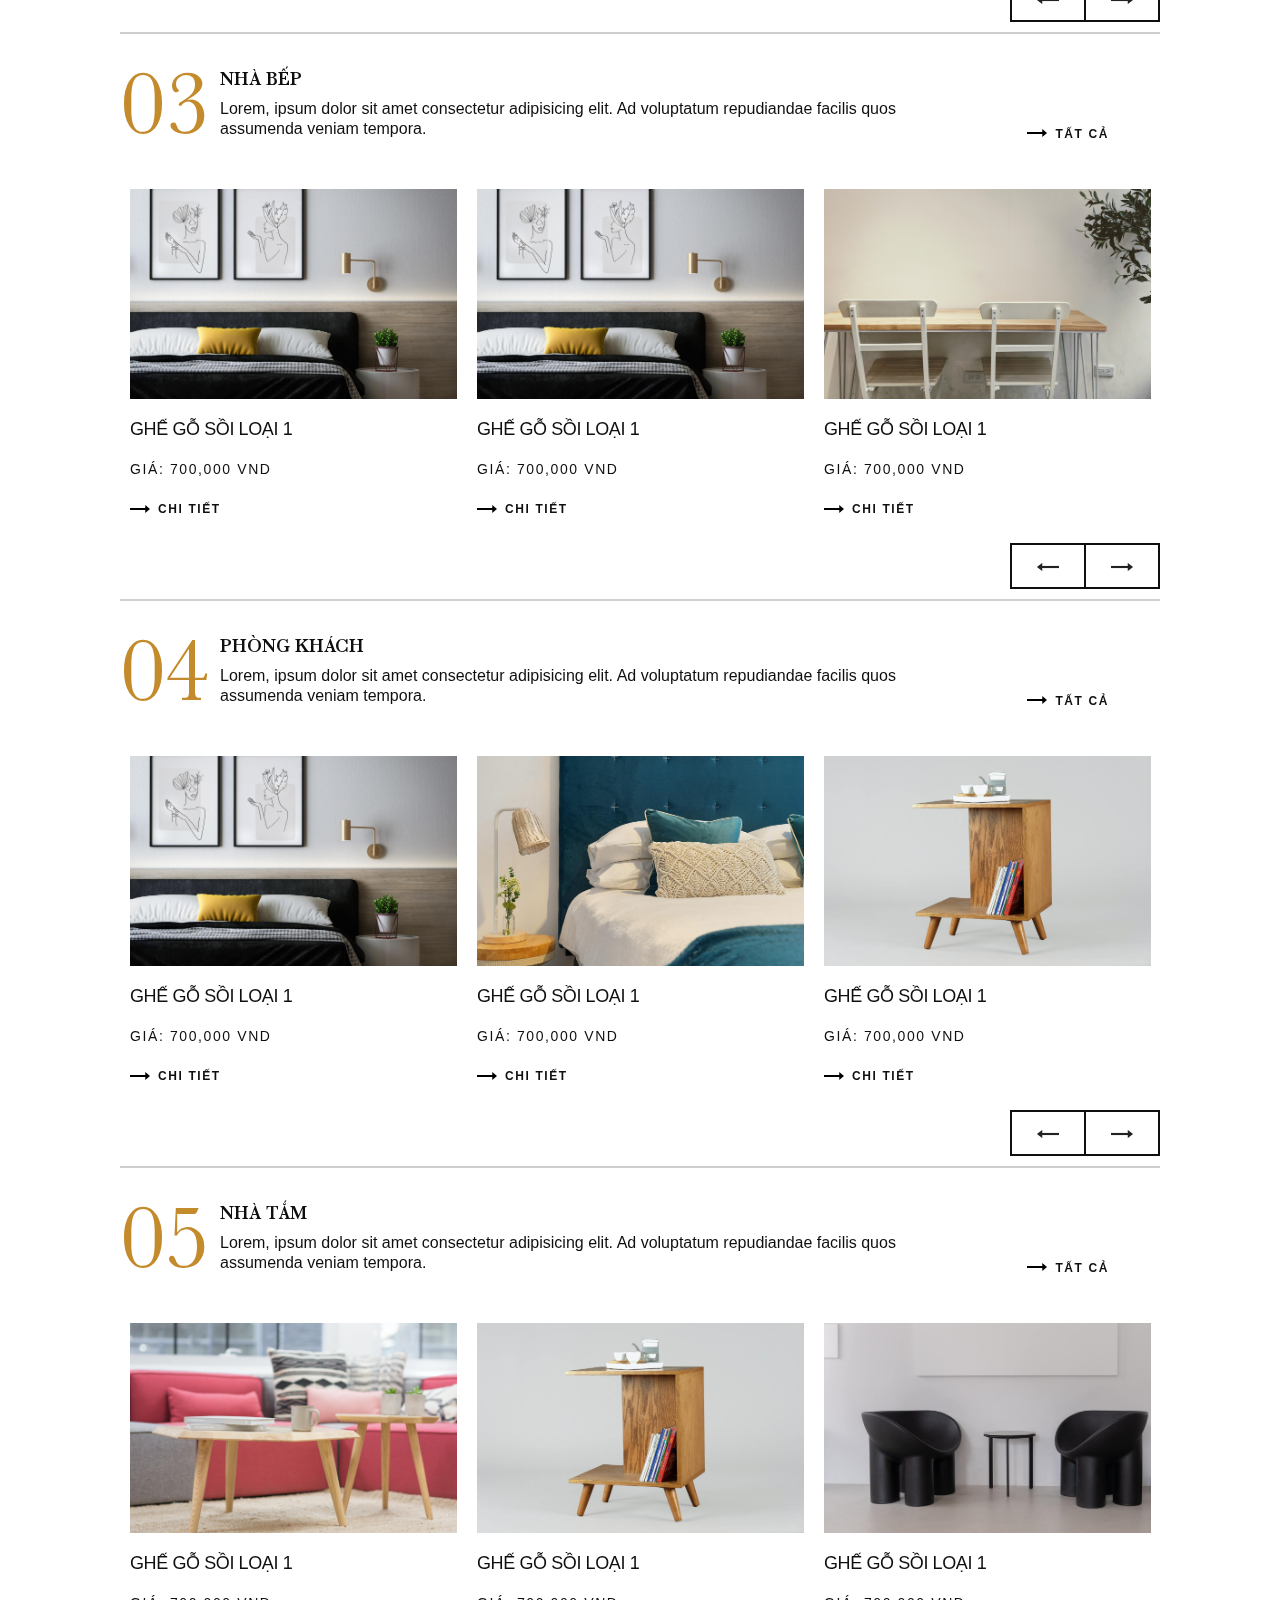
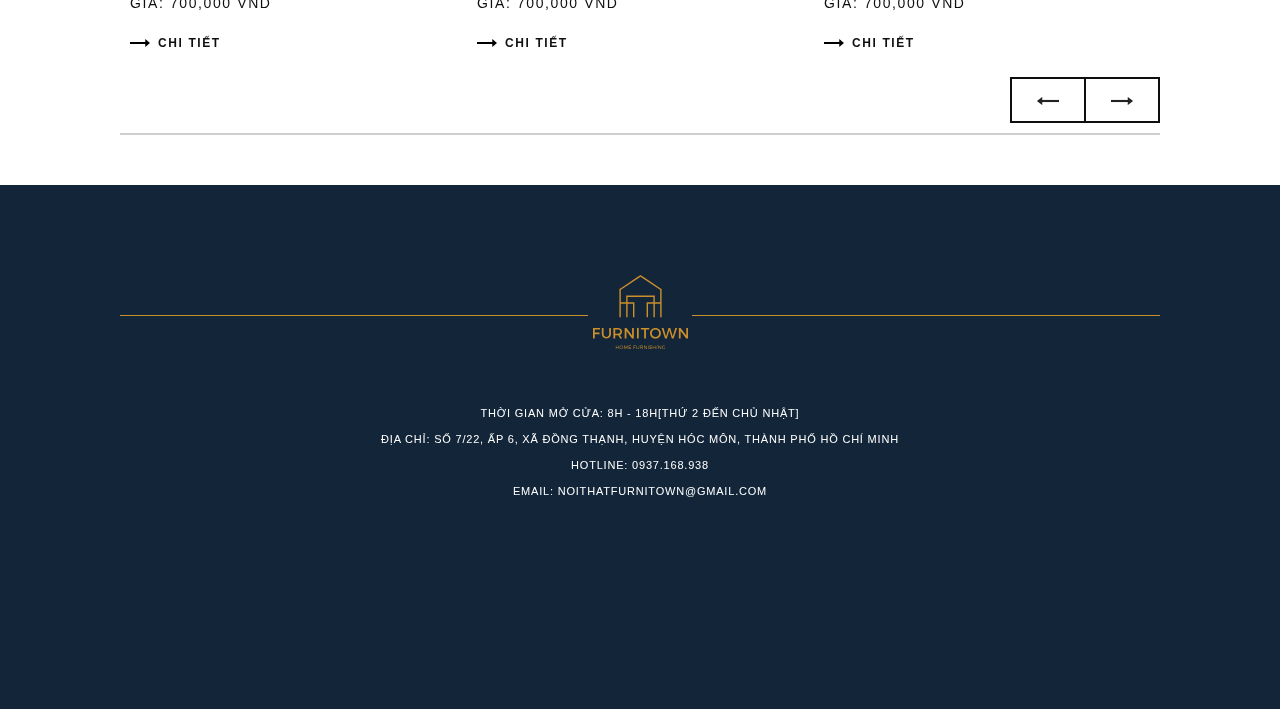
<file: products.html>
<!DOCTYPE html>
<html lang="en">
<head>
  <meta charset="UTF-8" />
  <meta name="viewport" content="width=device-width, initial-scale=1.0, maximum-scale=1.0, user-scalable=0" />
  <meta http-equiv="X-UA-Compatible" content="IE=edge,chrome=1" />
  <title>Sản Phẩm</title>
  <meta name="title" content="" />
  <meta name="description" content="" />
  <link rel="icon" href="favicon.ico">
  <link rel="stylesheet" href="./dest/style.min.css">
  <link rel="stylesheet" href="./fonts/font.css">

  <!-- meta facebook -->
  <meta property="og:locale" content="vi" />
  <meta property="og:type" content="article" />
  <meta property="og:title" content="" />
  <meta property="og:description" content="" />
  <meta property="og:url" content="" />
  <meta property="og:site_name" content="" />
  <meta property="og:image" content="" />
  <link rel="stylesheet" href="dest/style.min.css">
</head>
<body>
  <div class="preloader"></div>
  <div class="nav-overlay"></div>
  <header class="header">
    <div class="container-fluid">
      <ul class="menu">
        <li class="menu-item"><a href="index.html">trang chủ</a></li>
        <li class="menu-item"><a href="products.html">sản phẩm</a></li>
        <li class="menu-item"><a href="service.html">dịch vụ</a></li>
        <li class="menu-item logo"><a href="index.html">
          <img src="./img/home-nav.svg" alt="">
          <h1 class="hidden">Furnitown</h1>
        </a></li>
        <li class="menu-item"><a href="#">dự án</a></li>
        <li class="menu-item"><a href="news.html">tin tức</a></li>
        <li class="menu-item"><a href="contact.html">liên hệ</a></li>
      </ul>
      <div class="menu-mobile">
        <div class="menu-mobile__left">
          <div class="span-btn">
            <span></span>
          </div>
          <div class="menu-text">menu</div>
        </div>
        <div class="menu-mobile__right">
          <img src="./img/logofoot.svg" alt="">
        </div>
      </div>
    </div>
    
    <div class="nav-left">
      <div class="nav-left__head">
        <div class="brand-name">
          <h2>furnitown</h2>
        </div>
        <div class="links">
          <p>
            liên kết
          </p>
          <a href="facebook.com"><i class="facebook-icon"></i></a>
          <a href="#"><i class="youtube-icon"></i></a>
        </div>
      </div>
      <div class="nav-left__menu">
        <div class="left-col">
          <i class="left-col__logo">
            <img src="./img/home-logo.svg" alt=""> 
          </i>
          <a href="#" class="left-col__close-btn">
            <img src="./img/menu-close.png" alt="">
          </a>
        </div>
        <div class="right-col">
          <ul class="nav-menu">
            <li><a href="index.html">furnitown</a></li>
            <li><a href="products.html">sản phẩm</a></li>
            <li><a href="service.html">dịch vụ</a></li>
            <li><a href="projects.html">dự án</a></li>
            <li><a href="news.html">tin tức</a></li>
            <li><a href="contact.html">liên hệ</a></li>
          </ul>
        </div>
      </div>
    </div>
  </header>
  <div class="btn-menu">
    <div class="btn-menu__box">
      <div class="btn-menu__logo">
        <img src="./img/btn-menu.svg" alt="">
      </div>
      <div class="btn-menu__nav">
        <div class="hamburger-nav">
        </div>
      </div>
    </div>
    <div class="btn-menu__hover">
      <div class="hover-logo">
        <img src="./img/home-nav.svg" alt="">
      </div>
      <div class="hover-text">
        menu
      </div>
    </div>
  </div>
  <main class="products">
    <div class="text-top">
      <a class="anchor-text-top --homeward" href="index.html">Furnitown</a>
      <a class="anchor-text-top --share-btn" href="#">
        Chia sẻ
        <i>
          <img src="./img/arrow-blk.svg" alt="">
        </i>
      </a>
    </div>
    <div class="banner">
      <img src="./img/product-slider.jpg" alt="">
      <div class="banner-text">
        <h2>
          giá trị sản phẩm của furnitown không chỉ ở chất lượng mà còn ở sự tinh tế
        </h2>
      </div>
    </div>
    <section class="product-categories --section-padding">
      <div class="container">
        <div class="category-group category-1">
          <div class="textbox-flex">
            <div class="textbox-flex__number">
              <h2 class="no">01</h2>
            </div>
            <div class="textbox-flex__text">
              <h2 class="category-name">phòng làm việc</h2>
              <p class="category-description">
                Lorem, ipsum dolor sit amet consectetur adipisicing elit. Ad voluptatum repudiandae facilis quos assumenda veniam tempora.
              </p>
            </div>
            <div class="textbox-flex__btn">
              <a href="products-office.html" class="category-btn --anchor-font category-btn-hover">
                <i><img src="./img/arrow-blk.svg" alt=""></i>
                <span>tất cả</span>
              </a>
            </div>
          </div>
          <div class="carousel-container">
            <div class="category-items items-carousel">
              <div class="category items-carousel__cell">
                <div class="item-img --carousel-height">
                  <a href="product-details.html" class="img-hover-anchor"></a>
                  <img src="./img/products-showcase-img-1.jpg" alt="">
                </div>
                <div class="item-description">
                  <a href="product-details.html">
                    <h2 class="item-name">ghế gỗ sồi loại 1</h2>
                  </a>
                  <p class="item-price">giá: 700,000 VND</p>
                  <a href="product-details.html" class="item-btn --anchor-font category-btn-hover">
                    <i class="more-btn"><img src="./img/arrow-blk.svg" alt=""></i>
                    <span>chi tiết</span>
                  </a> 
                </div> 
              </div>
              <div class="category items-carousel__cell">
                <div class="item-img --carousel-height">
                  <a href="product-details.html" class="img-hover-anchor"></a>
                  <img src="./img/products-showcase-img-1.jpg" alt="">
                </div>
                <div class="item-description">
                  <a href="product-details.html">
                    <h2 class="item-name">ghế gỗ sồi loại 1</h2>
                  </a>
                  <p class="item-price">giá: 700,000 VND</p>
                  <a href="product-details.html" class="item-btn --anchor-font category-btn-hover">
                    <i class="more-btn"><img src="./img/arrow-blk.svg" alt=""></i>
                    <span>chi tiết</span>
                  </a> 
                </div>
              </div>
              <div class="category items-carousel__cell">
                <div class="item-img --carousel-height">
                  <a href="product-details.html" class="img-hover-anchor"></a>
                  <img src="./img/product-showcase-img4.jpg" alt="">
                </div>
                <div class="item-description">
                  <a href="product-details.html">
                    <h2 class="item-name">ghế gỗ sồi loại 1</h2>
                  </a>
                  <p class="item-price">giá: 700,000 VND</p>
                  <a href="product-details.html" class="item-btn --anchor-font category-btn-hover">
                    <i class="more-btn"><img src="./img/arrow-blk.svg" alt=""></i>
                    <span>chi tiết</span>
                  </a>  
                </div>
              </div>
              <div class="category items-carousel__cell">
                <div class="item-img --carousel-height">
                  <a href="product-details.html" class="img-hover-anchor"></a>
                  <img src="./img/product-showcase-img5.jpg" alt="">
                </div>
                <div class="item-description">
                  <a href="product-details.html">
                    <h2 class="item-name">ghế gỗ sồi loại 1</h2>
                  </a>
                  <p class="item-price">giá: 700,000 VND</p>
                  <a href="product-details.html" class="item-btn --anchor-font category-btn-hover">
                    <i class="more-btn"><img src="./img/arrow-blk.svg" alt=""></i>
                    <span>chi tiết</span>
                  </a> 
                </div>
              </div>
              <div class="category items-carousel__cell">
                <div class="item-img --carousel-height">
                  <a href="product-details.html" class="img-hover-anchor"></a>
                  <img src="./img/product-showcase-img6.jpg" alt="">
                </div>
                <div class="item-description">
                  <a href="product-details.html">
                    <h2 class="item-name">ghế gỗ sồi loại 1</h2>
                  </a>
                  <p class="item-price">giá: 700,000 VND</p>
                  <a href="product-details.html" class="item-btn --anchor-font category-btn-hover">
                    <i class="more-btn"><img src="./img/arrow-blk.svg" alt=""></i>
                    <span>chi tiết</span>
                  </a> 
                </div>
              </div>
            </div>
            <div class="bottom-control --stick-to-right">
              <p class="carousel-status"></p>
              <div class="bottom-control__btn --prev --prev-one">
                <img src="./img/arrow-right.png" alt="">
              </div>
              <div class="bottom-control__btn --next --next-one" >
                <img src="./img/arrow-right.png" alt="">
              </div>
            </div>
          </div>
        </div>
        <div class="category-group category-2">
          <div class="textbox-flex">
            <div class="textbox-flex__number">
              <h2 class="no">02</h2>
            </div>
            <div class="textbox-flex__text">
              <h2 class="category-name">phòng ngủ</h2>
              <p class="category-description">
                Lorem, ipsum dolor sit amet consectetur adipisicing elit. Ad voluptatum repudiandae facilis quos assumenda veniam tempora.
              </p>
            </div>
            <div class="textbox-flex__btn">
              <a href="products-bedroom.html" class="category-btn --anchor-font category-btn-hover">
                <i><img src="./img/arrow-blk.svg" alt=""></i>
                <span>tất cả</span>
              </a>
            </div>
          </div>
          <div class="carousel-container">
            <div class="category-items items-carousel">
              <div class="category --category-1 items-carousel__cell">
                <div class="item-img --carousel-height">
                  <a href="product-details.html" class="img-hover-anchor"></a>
                  <img src="./img/product-showcase-img7.jpg" alt="">
                </div>
                <div class="item-description">
                  <a href="product-details.html">
                    <h2 class="item-name">ghế gỗ sồi loại 1</h2>
                  </a>
                  <p class="item-price">giá: 700,000 VND</p>
                  <a href="product-details.html" class="item-btn --anchor-font category-btn-hover">
                    <i class="more-btn"><img src="./img/arrow-blk.svg" alt=""></i>
                    <span>chi tiết</span>
                  </a> 
                </div> 
              </div>
              <div class="category items-carousel__cell">
                <div class="item-img --carousel-height">
                  <a href="product-details.html" class="img-hover-anchor"></a>
                  <img src="./img/product-showcase-img8.jpg" alt="">
                </div>
                <div class="item-description">
                  <a href="product-details.html">
                    <h2 class="item-name">ghế gỗ sồi loại 1</h2>
                  </a>
                  <p class="item-price">giá: 700,000 VND</p>
                  <a href="product-details.html" class="item-btn --anchor-font category-btn-hover">
                    <i class="more-btn"><img src="./img/arrow-blk.svg" alt=""></i>
                    <span>chi tiết</span>
                  </a> 
                </div>
              </div>
              <div class="category items-carousel__cell">
                <div class="item-img --carousel-height">
                  <a href="product-details.html" class="img-hover-anchor"></a>
                  <img src="./img/product-showcase-img3.jpg" alt="">
                </div>
                <div class="item-description">
                  <a href="product-details.html">
                    <h2 class="item-name">ghế gỗ sồi loại 1</h2>
                  </a>
                  <p class="item-price">giá: 700,000 VND</p>
                  <a href="product-details.html" class="item-btn --anchor-font category-btn-hover">
                    <i class="more-btn"><img src="./img/arrow-blk.svg" alt=""></i>
                    <span>chi tiết</span>
                  </a> 
                </div>
              </div>
              <div class="category items-carousel__cell">
                <div class="item-img --carousel-height">
                  <a href="product-details.html" class="img-hover-anchor"></a>
                  <img src="./img/product-showcase-img2.jpg" alt="">
                </div>
                <div class="item-description">
                  <a href="product-details.html">
                    <h2 class="item-name">ghế gỗ sồi loại 1</h2>
                  </a>
                  <p class="item-price">giá: 700,000 VND</p>
                  <a href="product-details.html" class="item-btn --anchor-font category-btn-hover">
                    <i class="more-btn"><img src="./img/arrow-blk.svg" alt=""></i>
                    <span>chi tiết</span>
                  </a> 
                </div>
              </div>
              <div class="category items-carousel__cell">
                <div class="item-img --carousel-height">
                  <a href="product-details.html" class="img-hover-anchor"></a>
                  <img src="./img/products-showcase-img-1.jpg" alt="">
                </div>
                <div class="item-description">
                  <a href="product-details.html">
                    <h2 class="item-name">ghế gỗ sồi loại 1</h2>
                  </a>
                  <p class="item-price">giá: 700,000 VND</p>
                 <a href="product-details.html" class="item-btn --anchor-font category-btn-hover">
                    <i class="more-btn"><img src="./img/arrow-blk.svg" alt=""></i>
                    <span>chi tiết</span>
                  </a>  
                </div>
              </div>
            </div>
            <div class="bottom-control --stick-to-right">
              <p class="carousel-status"></p>
              <div class="bottom-control__btn --prev">
                <img src="./img/arrow-right.png" alt="">
              </div>
              <div class="bottom-control__btn --next">
                <img src="./img/arrow-right.png" alt="">
              </div>
            </div>
          </div>
        </div>
        <div class="category-group category-3">
          <div class="textbox-flex">
            <div class="textbox-flex__number">
              <h2 class="no">03</h2>
            </div>
            <div class="textbox-flex__text">
              <h2 class="category-name">nhà bếp</h2>
              <p class="category-description">
                Lorem, ipsum dolor sit amet consectetur adipisicing elit. Ad voluptatum repudiandae facilis quos assumenda veniam tempora.
              </p>
            </div>
            <div class="textbox-flex__btn">
              <a href="products-kitchen.html" class="category-btn --anchor-font category-btn-hover">
                <i><img src="./img/arrow-blk.svg" alt=""></i>
                <span>tất cả</span>
              </a>
            </div>
          </div>
          <div class="carousel-container">
            <div class="category-items items-carousel">
              <div class="category --category-1 items-carousel__cell">
                <div class="item-img --carousel-height">
                  <a href="product-details.html" class="img-hover-anchor"></a>
                  <img src="./img/product-showcase-img12.jpg" alt="">
                </div>
                <div class="item-description">
                  <a href="product-details.html">
                    <h2 class="item-name">ghế gỗ sồi loại 1</h2>
                  </a>
                  <p class="item-price">giá: 700,000 VND</p>
                 <a href="product-details.html" class="item-btn --anchor-font category-btn-hover">
                    <i class="more-btn"><img src="./img/arrow-blk.svg" alt=""></i>
                    <span>chi tiết</span>
                  </a>  
                </div> 
              </div>
              <div class="category items-carousel__cell">
                <div class="item-img --carousel-height">
                  <a href="product-details.html" class="img-hover-anchor"></a>
                  <img src="./img/product-showcase-img7.jpg" alt="">
                </div>
                <div class="item-description">
                  <a href="product-details.html">
                    <h2 class="item-name">ghế gỗ sồi loại 1</h2>
                  </a>
                  <p class="item-price">giá: 700,000 VND</p>
                 <a href="product-details.html" class="item-btn --anchor-font category-btn-hover">
                    <i class="more-btn"><img src="./img/arrow-blk.svg" alt=""></i>
                    <span>chi tiết</span>
                  </a>  
                </div>
              </div>
              <div class="category items-carousel__cell">
                <div class="item-img --carousel-height">
                  <a href="product-details.html" class="img-hover-anchor"></a>
                  <img src="./img/product-showcase-img8.jpg" alt="">
                </div>
                <div class="item-description">
                  <a href="product-details.html">
                    <h2 class="item-name">ghế gỗ sồi loại 1</h2>
                  </a>
                  <p class="item-price">giá: 700,000 VND</p>
                 <a href="product-details.html" class="item-btn --anchor-font category-btn-hover">
                    <i class="more-btn"><img src="./img/arrow-blk.svg" alt=""></i>
                    <span>chi tiết</span>
                  </a>  
                </div>
              </div>
              <div class="category items-carousel__cell">
                <div class="item-img --carousel-height">
                  <a href="product-details.html" class="img-hover-anchor"></a>
                  <img src="./img/product-showcase-img9.jpg" alt="">
                </div>
                <div class="item-description">
                  <a href="product-details.html">
                    <h2 class="item-name">ghế gỗ sồi loại 1</h2>
                  </a>
                  <p class="item-price">giá: 700,000 VND</p>
                 <a href="product-details.html" class="item-btn --anchor-font category-btn-hover">
                    <i class="more-btn"><img src="./img/arrow-blk.svg" alt=""></i>
                    <span>chi tiết</span>
                  </a>  
                </div>
              </div>
              <div class="category items-carousel__cell">
                <div class="item-img --carousel-height --carousel-height">
                  <a href="product-details.html" class="img-hover-anchor"></a>
                  <img src="./img/product-showcase-img12.jpg" alt="">
                </div>
                <div class="item-description">
                  <a href="product-details.html">
                    <h2 class="item-name">ghế gỗ sồi loại 1</h2>
                  </a>
                  <p class="item-price">giá: 700,000 VND</p>
                 <a href="product-details.html" class="item-btn --anchor-font category-btn-hover">
                    <i class="more-btn"><img src="./img/arrow-blk.svg" alt=""></i>
                    <span>chi tiết</span>
                  </a>  
                </div>
              </div>
            </div>
            <div class="bottom-control --stick-to-right">
              <p class="carousel-status"></p>
              <div class="bottom-control__btn --prev">
                <img src="./img/arrow-right.png" alt="">
              </div>
              <div class="bottom-control__btn --next">
                <img src="./img/arrow-right.png" alt="">
              </div>
            </div>
          </div>
        </div>
        <div class="category-group category-4">
          <div class="textbox-flex">
            <div class="textbox-flex__number">
              <h2 class="no">04</h2>
            </div>
            <div class="textbox-flex__text">
              <h2 class="category-name">phòng khách</h2>
              <p class="category-description">
                Lorem, ipsum dolor sit amet consectetur adipisicing elit. Ad voluptatum repudiandae facilis quos assumenda veniam tempora.
              </p>
            </div>
            <div class="textbox-flex__btn">
              <a href="products-living-room.html" class="category-btn --anchor-font category-btn-hover">
                <i><img src="./img/arrow-blk.svg" alt=""></i>
                <span>tất cả</span>
              </a>
            </div>
          </div>
          <div class="carousel-container">
            <div class="category-items items-carousel">
              <div class="category --category-1 items-carousel__cell">
                <div class="item-img --carousel-height">
                  <a href="#" class="img-hover-anchor"></a>
                  <img src="./img/product-showcase-img11.jpg" alt="">
                </div>
                <div class="item-description">
                  <a href="product-details.html">
                    <h2 class="item-name">ghế gỗ sồi loại 1</h2>
                  </a>
                  <p class="item-price">giá: 700,000 VND</p>
                 <a href="#" class="item-btn --anchor-font category-btn-hover">
                    <i class="more-btn"><img src="./img/arrow-blk.svg" alt=""></i>
                    <span>chi tiết</span>
                  </a>  
                </div> 
              </div>
              <div class="category items-carousel__cell">
                <div class="item-img --carousel-height">
                  <a href="#" class="img-hover-anchor"></a>
                  <img src="./img/product-showcase-img3.jpg" alt="">
                </div>
                <div class="item-description">
                  <a href="product-details.html">
                    <h2 class="item-name">ghế gỗ sồi loại 1</h2>
                  </a>
                  <p class="item-price">giá: 700,000 VND</p>
                 <a href="#" class="item-btn --anchor-font category-btn-hover">
                    <i class="more-btn"><img src="./img/arrow-blk.svg" alt=""></i>
                    <span>chi tiết</span>
                  </a>  
                </div>
              </div>
              <div class="category items-carousel__cell">
                <div class="item-img --carousel-height">
                  <a href="#" class="img-hover-anchor"></a>
                  <img src="./img/product-showcase-img4.jpg" alt="">
                </div>
                <div class="item-description">
                  <a href="product-details.html">
                    <h2 class="item-name">ghế gỗ sồi loại 1</h2>
                  </a>
                  <p class="item-price">giá: 700,000 VND</p>
                 <a href="#" class="item-btn --anchor-font category-btn-hover">
                    <i class="more-btn"><img src="./img/arrow-blk.svg" alt=""></i>
                    <span>chi tiết</span>
                  </a>  
                </div>
              </div>
              <div class="category items-carousel__cell">
                <div class="item-img --carousel-height">
                  <a href="#" class="img-hover-anchor"></a>
                  <img src="./img/product-showcase-img8.jpg" alt="">
                </div>
                <div class="item-description">
                  <a href="product-details.html">
                    <h2 class="item-name">ghế gỗ sồi loại 1</h2>
                  </a>
                  <p class="item-price">giá: 700,000 VND</p>
                 <a href="#" class="item-btn --anchor-font category-btn-hover">
                    <i class="more-btn"><img src="./img/arrow-blk.svg" alt=""></i>
                    <span>chi tiết</span>
                  </a>  
                </div>
              </div>
              <div class="category items-carousel__cell">
                <div class="item-img --carousel-height">
                  <a href="#" class="img-hover-anchor"></a>
                  <img src="./img/product-showcase-img12.jpg" alt="">
                </div>
                <div class="item-description">
                  <a href="product-details.html">
                    <h2 class="item-name">ghế gỗ sồi loại 1</h2>
                  </a>
                  <p class="item-price">giá: 700,000 VND</p>
                 <a href="#" class="item-btn --anchor-font category-btn-hover">
                    <i class="more-btn"><img src="./img/arrow-blk.svg" alt=""></i>
                    <span>chi tiết</span>
                  </a>  
                </div>
              </div>
            </div>
            <div class="bottom-control --stick-to-right">
              <p class="carousel-status"></p>
              <div class="bottom-control__btn --prev">
                <img src="./img/arrow-right.png" alt="">
              </div>
              <div class="bottom-control__btn --next">
                <img src="./img/arrow-right.png" alt="">
              </div>
            </div>
          </div>
        </div>
        <div class="category-group category-5">
          <div class="textbox-flex">
            <div class="textbox-flex__number">
              <h2 class="no">05</h2>
            </div>
            <div class="textbox-flex__text">
              <h2 class="category-name">nhà tắm</h2>
              <p class="category-description">
                Lorem, ipsum dolor sit amet consectetur adipisicing elit. Ad voluptatum repudiandae facilis quos assumenda veniam tempora.
              </p>
            </div>
            <div class="textbox-flex__btn">
              <a href="products-bathroom.html" class="category-btn --anchor-font category-btn-hover">
                <i><img src="./img/arrow-blk.svg" alt=""></i>
                <span>tất cả</span>
              </a>
            </div>
          </div>
          <div class="carousel-container">
            <div class="category-items items-carousel">
              <div class="category --category-1 items-carousel__cell">
                <div class="item-img --carousel-height">
                  <a href="#" class="img-hover-anchor"></a>
                  <img src="./img/product-showcase-img3.jpg" alt="">
                </div>
                <div class="item-description">
                  <a href="product-details.html">
                    <h2 class="item-name">ghế gỗ sồi loại 1</h2>
                  </a>
                  <p class="item-price">giá: 700,000 VND</p>
                 <a href="#" class="item-btn --anchor-font category-btn-hover">
                    <i class="more-btn"><img src="./img/arrow-blk.svg" alt=""></i>
                    <span>chi tiết</span>
                  </a>  
                </div> 
              </div>
              <div class="category items-carousel__cell">
                <div class="item-img --carousel-height">
                  <a href="#" class="img-hover-anchor"></a>
                  <img src="./img/product-showcase-img4.jpg" alt="">
                </div>
                <div class="item-description">
                  <a href="product-details.html">
                    <h2 class="item-name">ghế gỗ sồi loại 1</h2>
                  </a>
                  <p class="item-price">giá: 700,000 VND</p>
                 <a href="#" class="item-btn --anchor-font category-btn-hover">
                    <i class="more-btn"><img src="./img/arrow-blk.svg" alt=""></i>
                    <span>chi tiết</span>
                  </a>  
                </div>
              </div>
              <div class="category items-carousel__cell">
                <div class="item-img --carousel-height">
                  <a href="#" class="img-hover-anchor"></a>
                  <img src="./img/product-showcase-img5.jpg" alt="">
                </div>
                <div class="item-description">
                  <a href="product-details.html">
                    <h2 class="item-name">ghế gỗ sồi loại 1</h2>
                  </a>
                  <p class="item-price">giá: 700,000 VND</p>
                 <a href="#" class="item-btn --anchor-font category-btn-hover">
                    <i class="more-btn"><img src="./img/arrow-blk.svg" alt=""></i>
                    <span>chi tiết</span>
                  </a>  
                </div>
              </div>
              <div class="category items-carousel__cell">
                <div class="item-img --carousel-height">
                  <a href="#" class="img-hover-anchor"></a>
                  <img src="./img/product-showcase-img7.jpg" alt="">
                </div>
                <div class="item-description">
                  <a href="product-details.html">
                    <h2 class="item-name">ghế gỗ sồi loại 1</h2>
                  </a>
                  <p class="item-price">giá: 700,000 VND</p>
                 <a href="#" class="item-btn --anchor-font category-btn-hover">
                    <i class="more-btn"><img src="./img/arrow-blk.svg" alt=""></i>
                    <span>chi tiết</span>
                  </a>  
                </div>
              </div>
              <div class="category items-carousel__cell">
                <div class="item-img --carousel-height">
                  <a href="#" class="img-hover-anchor"></a>
                  <img src="./img/product-showcase-img8.jpg" alt="">
                </div>
                <div class="item-description">
                  <a href="product-details.html">
                    <h2 class="item-name">ghế gỗ sồi loại 1</h2>
                  </a>
                  <p class="item-price">giá: 700,000 VND</p>
                 <a href="#" class="item-btn --anchor-font category-btn-hover">
                    <i class="more-btn"><img src="./img/arrow-blk.svg" alt=""></i>
                    <span>chi tiết</span>
                  </a>  
                </div>
              </div>
            </div>
            <div class="bottom-control --stick-to-right">
              <p class="carousel-status"></p>
              <div class="bottom-control__btn --prev">
                <img src="./img/arrow-right.png" alt="">
              </div>
              <div class="bottom-control__btn --next">
                <img src="./img/arrow-right.png" alt="">
              </div>
            </div>
          </div>
        </div>
      </div>
    </section>
  </main>
  <!-- footer starts -->
  <footer class="footer">
    <div class="container">
      <div class="footer__textbox">
        <div class="footer__logo">
          <img src="./img/logofoot.svg" alt="">
        </div>
        <p>thời gian mở cửa: 8h - 18h[thứ 2 đến chủ nhật] <br>địa chỉ: số 7/22, ấp 6, xã đồng thạnh, huyện hóc môn, thành phố hồ chí minh <br>hotline: 0937.168.938 <br>email: noithatfurnitown@gmail.com
        </p>
      </div>
    </div>
  </footer>
  <!-- footer ends -->
<!-- footer ends -->

<script src="./js/libs/_jquery.js"></script>
<script src="./dest/appquery.js"></script>


<script type="text/javascript" src="dest/jsmain.min.js"></script>
<script type="text/javascript" src="dest/main.js"></script> 
</body>
</html>
</file>
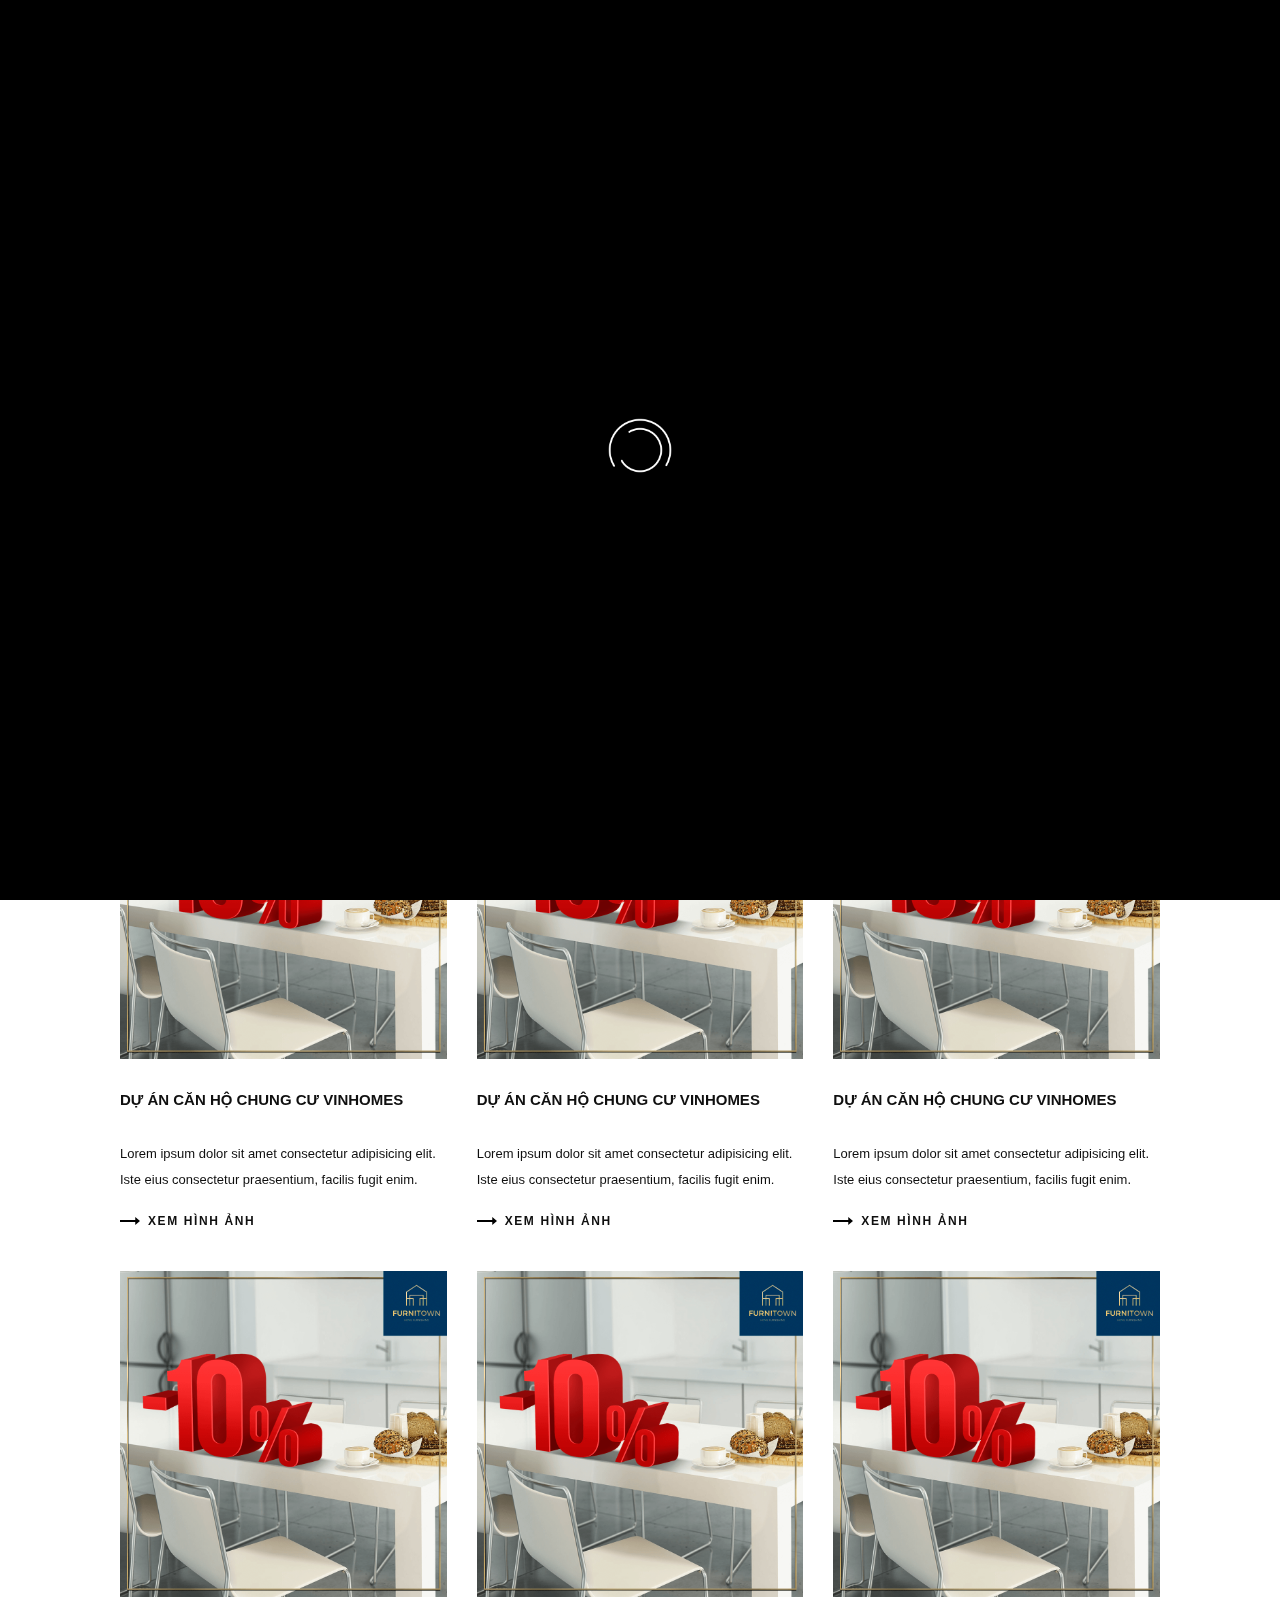
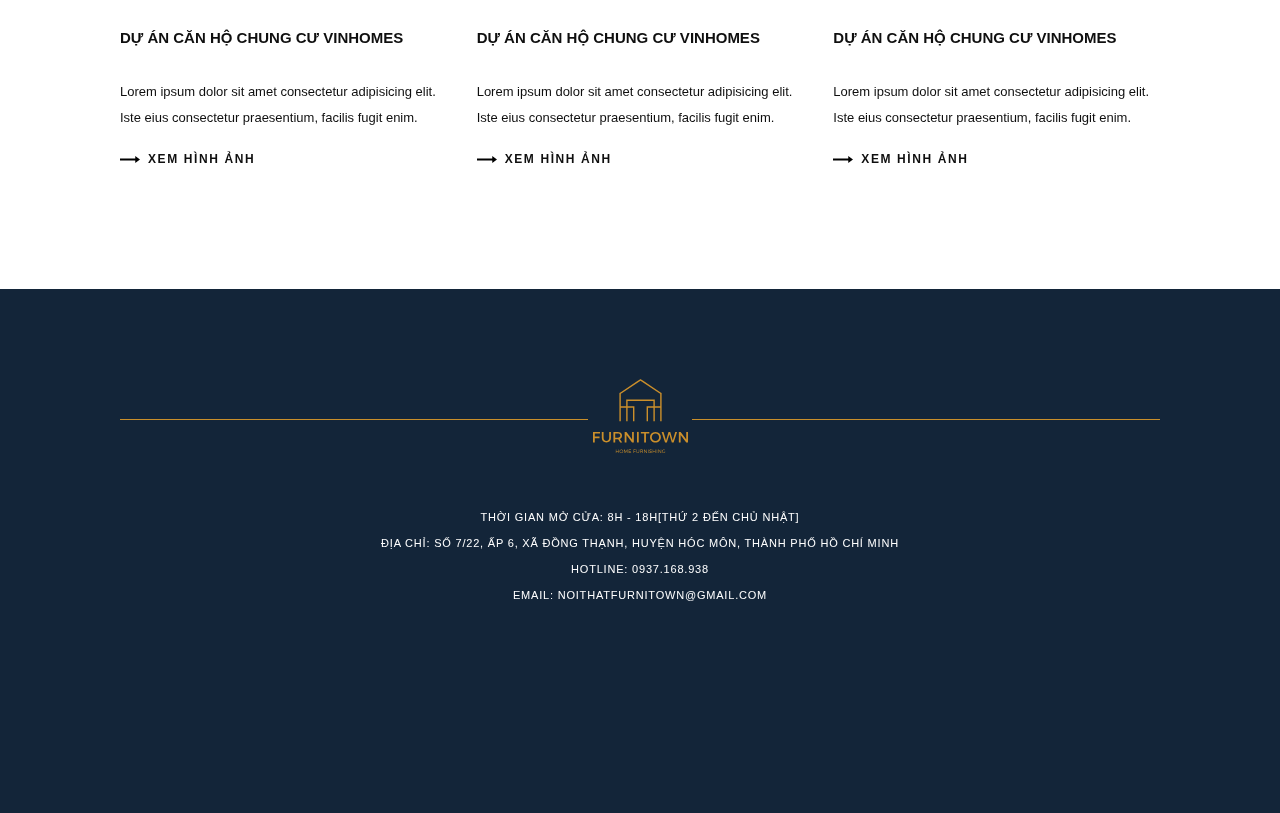
<file: projects.html>
<!DOCTYPE html>
<html lang="en">
<head>
  <meta charset="UTF-8" />
  <meta name="viewport" content="width=device-width, initial-scale=1.0, maximum-scale=1.0, user-scalable=0" />
  <meta http-equiv="X-UA-Compatible" content="IE=edge,chrome=1" />
  <title>Các dự án</title>
  <meta name="title" content="" />
  <meta name="description" content="" />
  <link rel="icon" href="favicon.ico">
  <link rel="stylesheet" href="./dest/style.min.css">
  <link rel="stylesheet" href="./fonts/font.css">

  <!-- meta facebook -->
  <meta property="og:locale" content="vi" />
  <meta property="og:type" content="article" />
  <meta property="og:title" content="" />
  <meta property="og:description" content="" />
  <meta property="og:url" content="" />
  <meta property="og:site_name" content="" />
  <meta property="og:image" content="" />
  <link rel="stylesheet" href="dest/style.min.css">
</head>
<body>
  <div class="preloader"></div>
  <div class="nav-overlay"></div>
  <header class="header">
    <div class="container-fluid">
      <ul class="menu">
        <li class="menu-item"><a href="index.html">trang chủ</a></li>
        <li class="menu-item"><a href="products.html">sản phẩm</a></li>
        <li class="menu-item"><a href="service.html">dịch vụ</a></li>
        <li class="menu-item logo"><a href="index.html">
          <img src="./img/home-nav.svg" alt="">
          <h1 class="hidden">Furnitown</h1>
        </a></li>
        <li class="menu-item"><a href="projects.html">dự án</a></li>
        <li class="menu-item"><a href="news.html">tin tức</a></li>
        <li class="menu-item"><a href="contact.html">liên hệ</a></li>
      </ul>
      <div class="menu-mobile">
        <div class="menu-mobile__left">
          <div class="span-btn">
            <span></span>
          </div>
          <div class="menu-text">menu</div>
        </div>
        <div class="menu-mobile__right">
          <img src="./img/logofoot.svg" alt="">
        </div>
      </div>
    </div>
    
    <div class="nav-left">
      <div class="nav-left__head">
        <div class="brand-name">
          <h2>furnitown</h2>
        </div>
        <div class="links">
          <p>
            liên kết
          </p>
          <a href="facebook.com"><i class="facebook-icon"></i></a>
          <a href="#"><i class="youtube-icon"></i></a>
        </div>
      </div>
      <div class="nav-left__menu">
        <div class="left-col">
          <i class="left-col__logo">
            <img src="./img/home-logo.svg" alt=""> 
          </i>
          <a href="#" class="left-col__close-btn">
            <img src="./img/menu-close.png" alt="">
          </a>
        </div>
        <div class="right-col">
          <ul class="nav-menu">
            <li><a href="index.html">furnitown</a></li>
            <li><a href="products.html">sản phẩm</a></li>
            <li><a href="service.html">dịch vụ</a></li>
            <li><a href="projects.html">dự án</a></li>
            <li><a href="news.html">tin tức</a></li>
            <li><a href="contact.html">liên hệ</a></li>
          </ul>
        </div>
      </div>
    </div>
  </header>
  <div class="btn-menu">
    <div class="btn-menu__box">
      <div class="btn-menu__logo">
        <img src="./img/btn-menu.svg" alt="">
      </div>
      <div class="btn-menu__nav">
        <div class="hamburger-nav">
        </div>
      </div>
    </div>
    <div class="btn-menu__hover">
      <div class="hover-logo">
        <img src="./img/home-nav.svg" alt="">
      </div>
      <div class="hover-text">
        menu
      </div>
    </div>
  </div>
  <main class="projects">
    <div class="text-top">
      <a class="anchor-text-top --homeward" href="index.html">Furnitown</a>
      <a class="anchor-text-top --share-btn" href="#">
        Chia sẻ
        <i>
          <img src="./img/arrow-blk.svg" alt="">
        </i>
      </a>
    </div>
    <div class="banner">
      <img src="./img/projects-banner.jpg" alt="">
      <div class="banner-text">
        <h2>
          kiến tạo nên những không gian sống hoàn hảo
        </h2>
      </div>
    </div>
    <section class="projects-section --section-padding">
      <div class="container">
        <div class="project-top">
          <div class="project-top__text">
            <h2>các dự án</h2>
            <p>Chúng tôi tự hào với sự tận tâm cùng những nỗ lực miệt mài trong từng dự án, nhằm mục đích không chỉ tạo nên những kiệt tác mà còn mang đến những trải nghiệm sống đáng được tận hưởng</p>
          </div>
          <div class="project-top__dropdown">
            <div class="selected-text">
              <span>tất cả dự án</span>
              <img src="./img/dropdown-arrow.svg" alt="">
            </div>
            <div class="dropdown-options options__hidden">
              <a href="#">dự án nhà ở</a>
              <a href="#">dự án văn phòng</a>
              <a href="#">dự án chung cư</a>
            </div>
          </div>
        </div>
        <div class="project-body">
          <div class="row">
            <div class="col-1-of-3">
              <div class="article-item">
                <div class="thumbnail">
                  <a href="#" class="hover-anchor"></a>
                  <img src="./img/thumbnail-img-2.png" alt="">
                </div>
                <div class="article-content">
                  <a class="article-title" href="news-article.html">
                    <h3>dự án căn hộ chung cư vinhomes</h3>
                  </a>
                  <p>Lorem ipsum dolor sit amet consectetur adipisicing elit. Iste eius consectetur praesentium, facilis fugit enim.</p>
                  <a href="news-article.html" class="item-btn --anchor-font project-btn-hover">
                    <i class="more-btn"><img src="./img/arrow-blk.svg" alt=""></i>
                    <span>xem hình ảnh</span>
                  </a> 
                </div>
              </div>
            </div>
            <div class="col-1-of-3">
              <div class="article-item">
                <div class="thumbnail">
                  <a href="#" class="hover-anchor"></a>
                  <img src="./img/thumbnail-img-2.png" alt="">
                </div>
                <div class="article-content">
                  <a class="article-title" href="news-article.html">
                    <h3>dự án căn hộ chung cư vinhomes</h3>
                  </a>
                  <p>Lorem ipsum dolor sit amet consectetur adipisicing elit. Iste eius consectetur praesentium, facilis fugit enim.</p>
                  <a href="news-article.html" class="item-btn --anchor-font project-btn-hover">
                    <i class="more-btn"><img src="./img/arrow-blk.svg" alt=""></i>
                    <span>xem hình ảnh</span>
                  </a> 
                </div>
              </div>
            </div>
            <div class="col-1-of-3">
              <div class="article-item">
                <div class="thumbnail">
                  <a href="#" class="hover-anchor"></a>
                  <img src="./img/thumbnail-img-2.png" alt="">
                </div>
                <div class="article-content">
                  <a class="article-title" href="news-article.html">
                    <h3>dự án căn hộ chung cư vinhomes</h3>
                  </a>
                  <p>Lorem ipsum dolor sit amet consectetur adipisicing elit. Iste eius consectetur praesentium, facilis fugit enim.</p>
                  <a href="news-article.html" class="item-btn --anchor-font project-btn-hover">
                    <i class="more-btn"><img src="./img/arrow-blk.svg" alt=""></i>
                    <span>xem hình ảnh</span>
                  </a> 
                </div>
              </div>
            </div>
          </div>
          <div class="row">
            <div class="col-1-of-3">
              <div class="article-item">
                <div class="thumbnail">
                  <a href="#" class="hover-anchor"></a>
                  <img src="./img/thumbnail-img-2.png" alt="">
                </div>
                <div class="article-content">
                  <a class="article-title" href="news-article.html">
                    <h3>dự án căn hộ chung cư vinhomes</h3>
                  </a>
                  <p>Lorem ipsum dolor sit amet consectetur adipisicing elit. Iste eius consectetur praesentium, facilis fugit enim.</p>
                  <a href="news-article.html" class="item-btn --anchor-font project-btn-hover">
                    <i class="more-btn"><img src="./img/arrow-blk.svg" alt=""></i>
                    <span>xem hình ảnh</span>
                  </a> 
                </div>
              </div>
            </div>
            <div class="col-1-of-3">
              <div class="article-item">
                <div class="thumbnail">
                  <a href="#" class="hover-anchor"></a>
                  <img src="./img/thumbnail-img-2.png" alt="">
                </div>
                <div class="article-content">
                  <a class="article-title" href="news-article.html">
                    <h3>dự án căn hộ chung cư vinhomes</h3>
                  </a>
                  <p>Lorem ipsum dolor sit amet consectetur adipisicing elit. Iste eius consectetur praesentium, facilis fugit enim.</p>
                  <a href="news-article.html" class="item-btn --anchor-font project-btn-hover">
                    <i class="more-btn"><img src="./img/arrow-blk.svg" alt=""></i>
                    <span>xem hình ảnh</span>
                  </a> 
                </div>
              </div>
            </div>
            <div class="col-1-of-3">
              <div class="article-item">
                <div class="thumbnail">
                  <a href="#" class="hover-anchor"></a>
                  <img src="./img/thumbnail-img-2.png" alt="">
                </div>
                <div class="article-content">
                  <a class="article-title" href="news-article.html">
                    <h3>dự án căn hộ chung cư vinhomes</h3>
                  </a>
                  <p>Lorem ipsum dolor sit amet consectetur adipisicing elit. Iste eius consectetur praesentium, facilis fugit enim.</p>
                  <a href="news-article.html" class="item-btn --anchor-font project-btn-hover">
                    <i class="more-btn"><img src="./img/arrow-blk.svg" alt=""></i>
                    <span>xem hình ảnh</span>
                  </a> 
                </div>
              </div>
            </div>
          </div>
        </div>
      </div>
    </section>
  </main>

  <!-- footer starts -->
  <footer class="footer">
    <div class="container">
      <div class="footer__textbox">
        <div class="footer__logo">
          <img src="./img/logofoot.svg" alt="">
        </div>
        <p>thời gian mở cửa: 8h - 18h[thứ 2 đến chủ nhật] <br>địa chỉ: số 7/22, ấp 6, xã đồng thạnh, huyện hóc môn, thành phố hồ chí minh <br>hotline: 0937.168.938 <br>email: noithatfurnitown@gmail.com
        </p>
      </div>
    </div>
  </footer>
  <!-- footer ends -->

  <script src="./js/libs/_jquery.js"></script>
  <script src="./dest/appquery.js"></script>


  <script type="text/javascript" src="dest/jsmain.min.js"></script>
  <script type="text/javascript" src="dest/main.js"></script> 
</body>
</html>
</file>
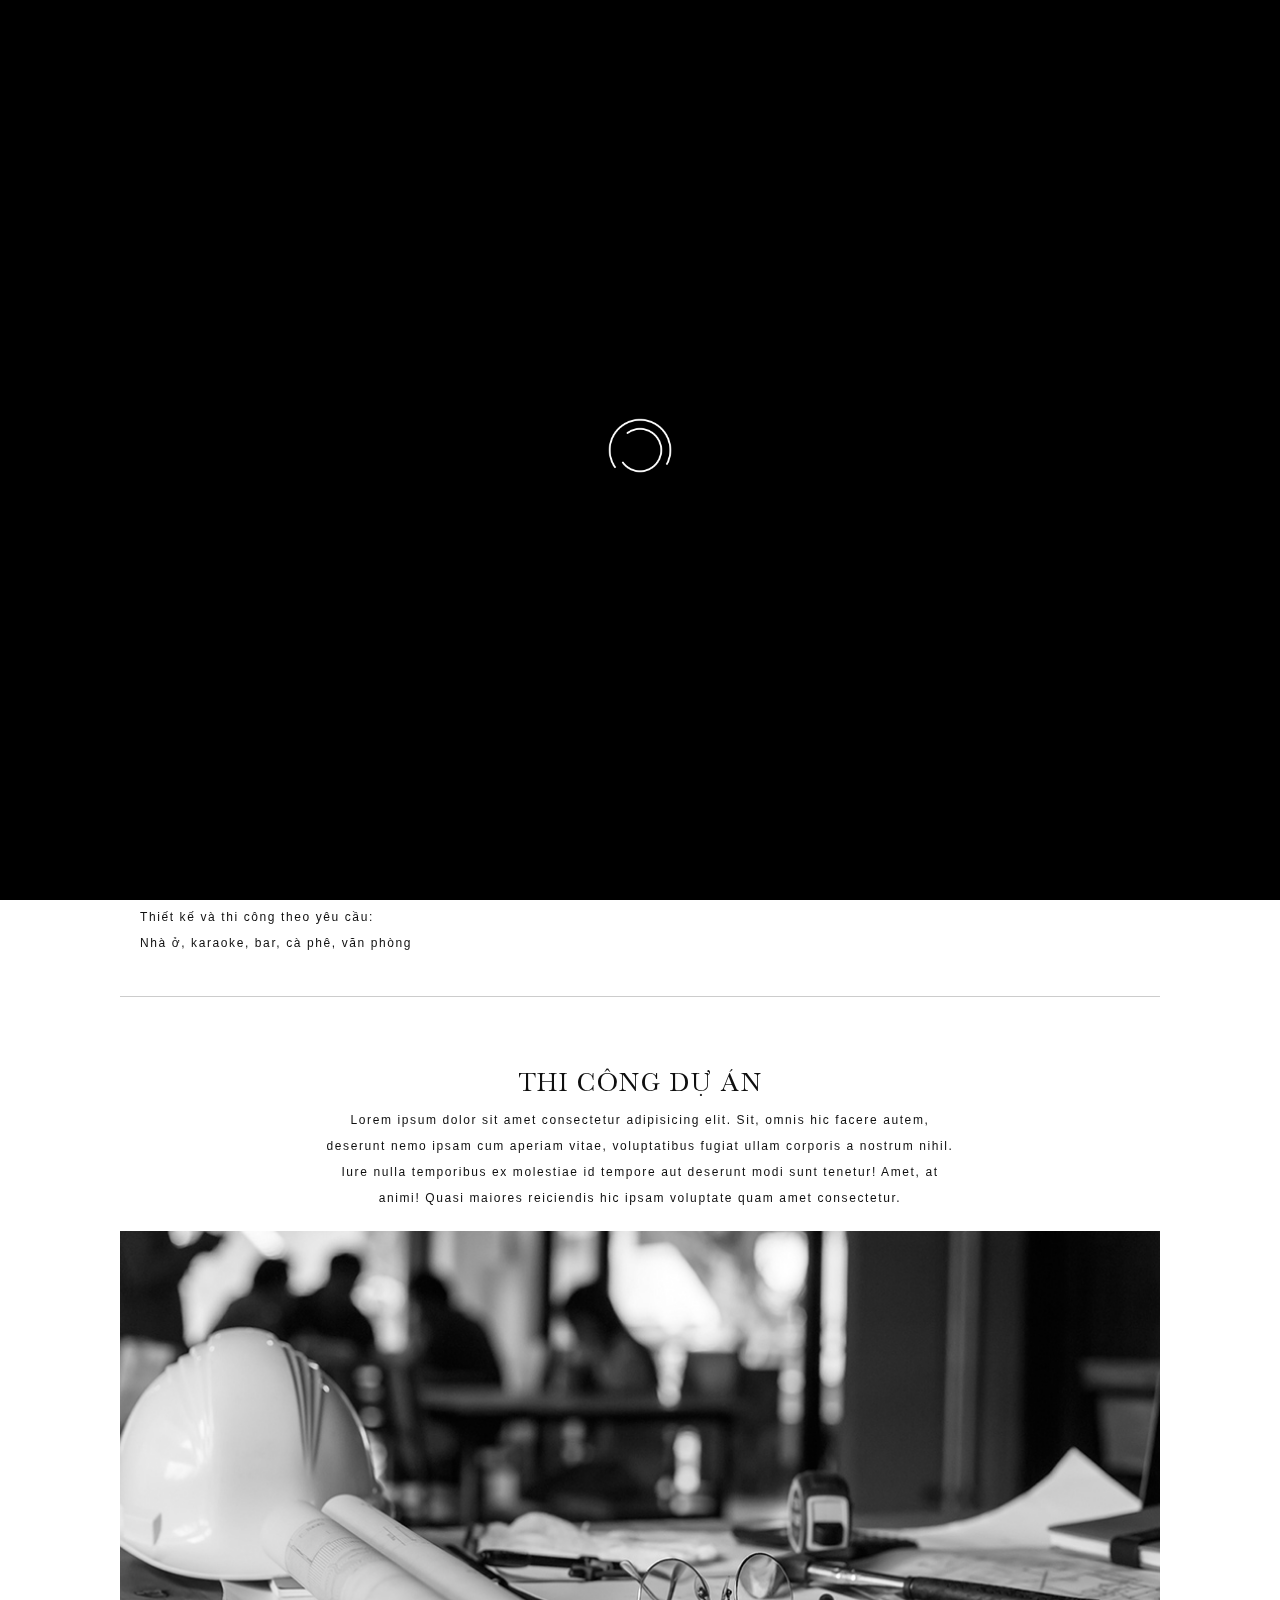
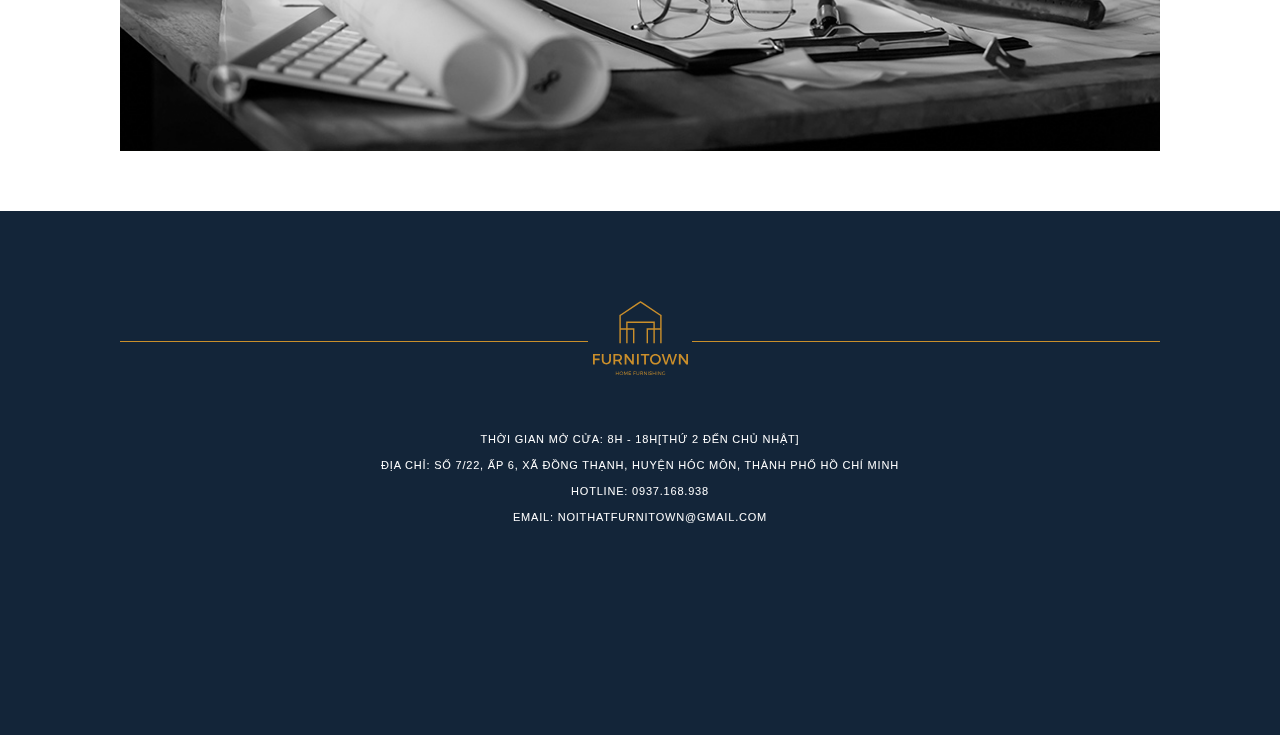
<file: service.html>
<!DOCTYPE html>
<html lang="en">
<head>
  <meta charset="UTF-8" />
  <meta name="viewport" content="width=device-width, initial-scale=1.0, maximum-scale=1.0, user-scalable=0" />
  <meta http-equiv="X-UA-Compatible" content="IE=edge,chrome=1" />
  <title>Dịch Vụ</title>
  <meta name="title" content="" />
  <meta name="description" content="" />
  <link rel="icon" href="favicon.ico">
  <link rel="stylesheet" href="./dest/style.min.css">
  <link rel="stylesheet" href="./fonts/font.css">

  <!-- meta facebook -->
  <meta property="og:locale" content="vi" />
  <meta property="og:type" content="article" />
  <meta property="og:title" content="" />
  <meta property="og:description" content="" />
  <meta property="og:url" content="" />
  <meta property="og:site_name" content="" />
  <meta property="og:image" content="" />
  <link rel="stylesheet" href="dest/style.min.css">
</head>
<body>
  <div class="preloader"></div>
  <div class="nav-overlay"></div>
  <header class="header">
    <div class="container-fluid">
        <ul class="menu">
          <li class="menu-item"><a href="index.html">trang chủ</a></li>
          <li class="menu-item"><a href="products.html">sản phẩm</a></li>
          <li class="menu-item"><a href="service.html">dịch vụ</a></li>
          <li class="menu-item logo"><a href="index.html">
            <img src="./img/home-nav.svg" alt="">
            <h1 class="hidden">Furnitown</h1>
          </a></li>
          <li class="menu-item"><a href="#">dự án</a></li>
          <li class="menu-item"><a href="#">tin tức</a></li>
          <li class="menu-item"><a href="#">liên hệ</a></li>
        </ul>
        <div class="menu-mobile">
          <div class="menu-mobile__left">
            <div class="span-btn">
              <span></span>
            </div>
            <div class="menu-text">menu</div>
          </div>
          <div class="menu-mobile__right">
            <img src="./img/logofoot.svg" alt="">
          </div>
        </div>
    </div>
    <div class="nav-left">
      <div class="nav-left__head">
        <div class="brand-name">
          <h2>furnitown</h2>
        </div>
        <div class="links">
          <p>
            liên kết
          </p>
          <a href="facebook.com"><i class="facebook-icon"></i></a>
          <a href="#"><i class="youtube-icon"></i></a>
        </div>
      </div>
      <div class="nav-left__menu">
        <div class="left-col">
          <i class="left-col__logo">
            <img src="./img/home-logo.svg" alt=""> 
          </i>
          <a href="#" class="left-col__close-btn">
            <img src="./img/menu-close.png" alt="">
          </a>
        </div>
        <div class="right-col">
          <ul class="nav-menu">
            <li><a href="index.html">furnitown</a></li>
            <li><a href="products.html">sản phẩm</a></li>
            <li><a href="service.html">dịch vụ</a></li>
            <li><a href="#">dự án</a></li>
            <li><a href="#">tin tức</a></li>
            <li><a href="contact.html">liên hệ</a></li>
          </ul>
        </div>
      </div>
    </div>
  </header>
  <div class="btn-menu">
    <div class="btn-menu__box">
      <div class="btn-menu__logo">
        <img src="./img/btn-menu.svg" alt="">
      </div>
      <div class="btn-menu__nav">
        <div class="hamburger-nav">
        </div>
      </div>
    </div>
    <div class="btn-menu__hover">
      <div class="hover-logo">
        <img src="./img/home-nav.svg" alt="">
      </div>
      <div class="hover-text">
        menu
      </div>
    </div>
  </div>
  <div class="product-details__header --no-border">
    <div class="container-fluid">
      <div class="header-flex">
        <div class="text-top">
          <a class="anchor-text-top --homeward-orange" href="index.html">Furnitown</a>
          <a class="anchor-text-top --share-btn-orange" href="#">
            Chia sẻ
            <i>
              <img src="./img/arrow-blk.svg" alt="">
            </i>
          </a>
        </div>
        <div class="middle-logo --hidden-visibility">
          <img src="./img/logofoot-blk.svg" alt="">
        </div>
        <div class="right-back --hidden-visibility">
          <a class="anchor-text-top back-anchor" href="#">
            <i>
              <img class="arrow-rotate" src="./img/arrow-blk.svg" alt="">
            </i>
            tất cả sản phẩm
          </a>
        </div>
      </div>
    </div>
  </div>

  <main>
    <div class="container">
      <div class="service-top"> 
        <h2 class="service-top__heading">dịch vụ của chúng tôi</h2>
        <div class="service-top__img service-img">
          <img src="./img/about-service-img.jpg" alt="">
        </div>
      </div>
      <div class="service-body">
        <h3 class="service-headings">
          Tư vấn thiết kế
        </h3>
        <div class="body-message">
          <div class="body-message__paragraph">
            <p class="service-paragraph">
              Tư vấn giá vật liệu theo nhu cầu khách hàng. Tư vẫn mẫu mã phù hợp và theo yêu cầu của khách hàng. Soạn thảo hợp đồng. Nhận cọc và bắt đầu thực hiện theo hợp đồng. Thiết kế, sản xuất thi công, nghiệm thu.
            </p>
            <p class="service-paragraph">Thiết kế và thi công theo yêu cầu: <br>Nhà ở, karaoke, bar, cà phê, văn phòng</p>
          </div>
          <div class="common-btns service-btns">
            <a class="black-btn" href="#">liên hệ đặt hàng</a>
            <a class="white-btn" href="#">liên hệ tư vấn</a>
          </div>
        </div>
      </div>
      <div class="service-bottom">
        <div class="bottom-message">
          <h3 class="service-headings">
            thi công dự án
          </h3>
          <p class="service-paragraph">Lorem ipsum dolor sit amet consectetur adipisicing elit. Sit, omnis hic facere autem, deserunt nemo ipsam cum aperiam vitae, voluptatibus fugiat ullam corporis a nostrum nihil. Iure nulla temporibus ex molestiae id tempore aut deserunt modi sunt tenetur! Amet, at animi! Quasi maiores reiciendis hic ipsam voluptate quam amet consectetur.</p>
        </div>
        <div class="service-img">
          <img src="./img/service-img.jpg" alt="">
        </div>
      </div>
    </div>
  </main>

  <footer class="footer">
    <div class="container">
      <div class="footer__textbox">
        <div class="footer__logo">
          <img src="./img/logofoot.svg" alt="">
        </div>
        <p>thời gian mở cửa: 8h - 18h[thứ 2 đến chủ nhật] <br>địa chỉ: số 7/22, ấp 6, xã đồng thạnh, huyện hóc môn, thành phố hồ chí minh <br>hotline: 0937.168.938 <br>email: noithatfurnitown@gmail.com
        </p>
      </div>
    </div>
  </footer>
  <!-- footer ends -->

  <script src="./js/libs/_jquery.js"></script>
  <script src="./dest/appquery.js"></script>


  <script type="text/javascript" src="dest/jsmain.min.js"></script>
  <script type="text/javascript" src="dest/main.js"></script> 
</body>
</html>
</file>
<file: fonts/font.css>
@font-face {
  font-family: 'semi-bold';
  src: url('ElleBaskerville-SemiBold.woff2') format('woff2'),
      url('ElleBaskerville-SemiBold.woff') format('woff');
  font-weight: 600;
  font-style: normal;
  font-display: fallback;
}

@font-face {
  font-family: 'italic';
  src: url('ElleBaskerville-Italic.woff2') format('woff2'),
      url('ElleBaskerville-Italic.woff') format('woff');
  font-weight: normal;
  font-style: italic;
  font-display: fallback;
}

@font-face {
  font-family: 'semi-bold-italic';
  src: url('ElleBaskerville-SemiBoldItalic.woff2') format('woff2'),
      url('ElleBaskerville-SemiBoldItalic.woff') format('woff');
  font-weight: 600;
  font-style: italic;
  font-display: fallback;
}

@font-face {
  font-family: 'bold-italic';
  src: url('ElleBaskerville-BoldItalic.woff2') format('woff2'),
      url('ElleBaskerville-BoldItalic.woff') format('woff');
  font-weight: bold;
  font-style: italic;
  font-display: fallback;
}

@font-face {
  font-family: 'reg';
  src: url('ElleBaskerville.woff2') format('woff2'),
      url('ElleBaskerville.woff') format('woff');
  font-weight: normal;
  font-style: normal;
  font-display: fallback;
}

@font-face {
  font-family: 'bold';
  src: url('ElleBaskerville-Bold.woff2') format('woff2'),
      url('ElleBaskerville-Bold.woff') format('woff');
  font-weight: bold;
  font-style: normal;
  font-display: fallback;
}
</file>
<file: dest/style.min.css>
html,body,div,span,applet,object,iframe,h1,h2,h3,h4,h5,h6,p,blockquote,pre,a,abbr,acronym,address,big,cite,code,del,dfn,em,img,ins,kbd,q,s,samp,small,strike,strong,sub,sup,tt,var,b,u,i,center,dl,dt,dd,ol,ul,li,fieldset,form,label,legend,table,caption,tbody,tfoot,thead,tr,th,td,article,aside,canvas,details,embed,figure,figcaption,footer,header,hgroup,menu,nav,output,ruby,section,summary,time,mark,audio,video{margin:0;padding:0;border:0;font-size:100%;font:inherit;vertical-align:baseline}article,aside,details,figcaption,figure,footer,header,hgroup,menu,nav,section{display:block}body{line-height:1}ol,ul{list-style:none}blockquote,q{quotes:none}blockquote:before,blockquote:after,q:before,q:after{content:"";content:none}table{border-collapse:collapse;border-spacing:0}*::before,*::after{box-sizing:inherit}/*! normalize.css v8.0.1 | MIT License | github.com/necolas/normalize.css */html{line-height:1.15;-webkit-text-size-adjust:100%}hr{box-sizing:content-box;height:0;overflow:visible}pre{font-family:monospace, monospace;font-size:1em}a{background-color:transparent}abbr[title]{border-bottom:none;text-decoration:underline;text-decoration:underline dotted}b,strong{font-weight:bolder}code,kbd,samp{font-family:monospace, monospace;font-size:1em}small{font-size:80%}sub,sup{font-size:75%;line-height:0;position:relative;vertical-align:baseline}sub{bottom:-0.25em}sup{top:-0.5em}img{border-style:none}button,input,optgroup,select,textarea{font-family:inherit;font-size:100%;line-height:1.15;margin:0}button,input{overflow:visible}button,select{text-transform:none}button,[type="button"],[type="reset"],[type="submit"]{-webkit-appearance:button}button::-moz-focus-inner,[type="button"]::-moz-focus-inner,[type="reset"]::-moz-focus-inner,[type="submit"]::-moz-focus-inner{border-style:none;padding:0}button:-moz-focusring,[type="button"]:-moz-focusring,[type="reset"]:-moz-focusring,[type="submit"]:-moz-focusring{outline:1px dotted ButtonText}fieldset{padding:0.35em 0.75em 0.625em}legend{box-sizing:border-box;color:inherit;display:table;max-width:100%;padding:0;white-space:normal}progress{vertical-align:baseline}textarea{overflow:auto}[type="checkbox"],[type="radio"]{box-sizing:border-box;padding:0}[type="number"]::-webkit-inner-spin-button,[type="number"]::-webkit-outer-spin-button{height:auto}[type="search"]{-webkit-appearance:textfield;outline-offset:-2px}[type="search"]::-webkit-search-decoration{-webkit-appearance:none}::-webkit-file-upload-button{-webkit-appearance:button;font:inherit}details{display:block}summary{display:list-item}template{display:none}[hidden]{display:none}:root{--h1-fs: 7.2rem;--h1-lh: 8rem;--h2-fs: 5.2rem;--h2-lh: 6rem;--h3-fs: 1.2rem;--h3-lh: 4rem;--h4-fs: 2.4rem;--h4-lh: 3.2rem;--h5-fs: 2rem;--h5-lh: 3rem;--body16-fs: 1.6rem;--body16-lh: 2.6rem;--body14-fs: 1.4rem;--body14-lh: 2.2rem;--body12-fs: 1.2rem;--body12-lh: 1rem;--gap: 30px;--gap: 20px;--height-header: 80px;--height-header-sm: 7rem;--height-button: 56px;--ptop: 150px;--pd-section: 11rem;--pd-section-sm: 6rem}@media (max-width: 767px){:root{--h1-fs: 3.6rem;--h1-lh: 4.2rem;--h2-fs: 2.8rem;--h2-lh: 3.8rem;--h3-fs: 1.2rem;--h3-lh: 4rem;--h4-fs: 2rem;--h4-lh: 3.2rem;--gap: 20px;--height-header: 70px;--pd-section: 50px;--ptop: 120px}}@-ms-viewport{width:device-width}*{-webkit-font-smoothing:antialiased;-moz-osx-font-smoothing:grayscale;-webkit-font-smoothing:antialiased;-moz-osx-font-smoothing:grayscale;text-rendering:optimizeLegibility;box-sizing:border-box}html{font-size:62.5%}body{width:100%;max-width:100%;margin:auto;font-size:var(--body16-fs);font-family:"reg";line-height:var(--body16-lh);color:#0f0f0f;text-transform:none;background:#fff;position:relative}body .container-fluid{width:100%;padding-right:var(--gap);padding-left:var(--gap);margin-right:auto;margin-left:auto}@media screen and (max-width: 767px){body .container-fluid{padding-right:calc(var(--gap) / 2);padding-left:calc(var(--gap) / 2)}}body .container{width:100%;padding-right:calc(var(--gap) / 2);padding-left:calc(var(--gap) / 2);margin-right:auto;margin-left:auto}@media (min-width: 576px){body .container{max-width:540px}}@media (min-width: 768px){body .container{max-width:720px}}@media (min-width: 992px){body .container{max-width:960px}}@media (min-width: 1200px){body .container{max-width:1060px}}body .mainwrapper{width:100%;margin:auto;opacity:1;pointer-events:auto}.row{max-width:114rem;margin:0 auto}.row:not(:last-child){margin-bottom:3rem}.row::after{content:"";display:table;clear:both}.row [class^='col-']{float:left}.row [class^='col-']:not(:last-child){margin-right:3rem}.row .col-1-of-2{width:calc((100% - 3rem) / 2)}.row .col-1-of-3{width:calc((100% - 2 * 3rem) / 3)}.row .col-2-of-3{width:calc(2 * ((100% - 2 * 3rem) / 3) + 3rem)}.row .col-1-of-4{width:calc((100% - 3 * 3rem) / 4)}.row .col-2-of-4{width:calc(2 * ((100% - 3 * 3rem) / 4) + 3rem)}.row .col-3-of-4{width:calc(3 * ((100% - 3 * 3rem) / 4) + 2 * 3rem)}img{max-width:100%;height:auto;-webkit-user-select:none;-khtml-user-select:none;-moz-user-select:none;-o-user-select:none;user-select:none}img.--center{margin:0 auto;display:block}a{text-decoration:none}.--white-cl{color:#fff}.--black-cl{color:#0f0f0f}.--blue-cl{color:#003954}article h1,article h2,article h3,article h4,article h5,article h6{display:block}article h1{font-size:var(--h1-fs);line-height:var(--h1-lh);margin:0 0 0.67rem 0}article h2{font-size:var(--h2-fs);line-height:var(--h2-lh);margin:0 0 0.75rem 0}article h3{font-size:var(--h3-fs);line-height:var(--h3-lh);margin:0 0 0.83rem 0}article h4{font-size:var(--h4-fs);line-height:var(--h4-lh);margin:0 0 1.12rem 0}article h5{font-size:var(--h5-fs);line-height:var(--h5-lh);margin:0 0 1.5rem 0}article h6{font-size:0.67rem;margin:0 0 1.67rem 0}article p{margin:0 0 1.12rem 0}article ol,article ul{list-style:initial;padding-left:18px}article img{display:inline-block;height:auto;overflow:hidden;border-radius:10px;margin:25px auto}article .video{width:100%;height:0;padding-bottom:56.25%;position:relative;margin:25px auto}article .video iframe,article .video video{position:absolute;width:100%;height:100%;top:0;left:0}@media screen and (max-width: 767px){article img{margin:20px auto}}@media screen and (max-width: 991px){.text-top{display:none}}.heading{font-family:"reg"}.heading.--h1{font-size:var(--h1-fs);line-height:var(--h1-lh)}.heading.--h2{font-size:var(--h2-fs);line-height:var(--h2-lh)}.heading.--h3{font-size:var(--h3-fs);line-height:var(--h3-lh)}.btn-animated{background:#0f0f0f;outline:none;transition:0.2s}.btn-animated:hover{transform:translateY(-4px);box-shadow:0 5px 10px rgba(15,15,15,0.4)}.btn-animated:active{transform:translateY(-2px);box-shadow:0 5px 5px rgba(15,15,15,0.4)}.btn-menu{position:absolute;top:27rem;width:18rem;height:18rem;background-color:#132539;display:flex;flex-direction:column;justify-content:center;align-items:center;z-index:3;cursor:pointer;transition:.4s;-webkit-transition:.4s;-moz-transition:.4s;-ms-transition:.4s;-o-transition:.4s}@media screen and (max-width: 991px){.btn-menu{display:none}}.btn-menu__logo{width:4rem;height:4rem;margin-bottom:1rem}.btn-menu__nav{width:4rem;height:4rem;margin-top:1px;display:flex;align-items:center}.btn-menu__nav .hamburger-nav{width:100%;height:1px;background-color:#fff;position:relative}.btn-menu__nav .hamburger-nav::before{content:"";position:absolute;width:100%;height:100%;background-color:#fff;bottom:1rem}.btn-menu__nav .hamburger-nav::after{content:"";position:absolute;width:100%;height:100%;background-color:#fff;top:1rem}.btn-menu .btn-menu__box{position:absolute;transition:all 0.4s}.btn-menu .btn-menu__hover{width:100%;height:100%;opacity:0;padding:3rem 1rem 1rem;transition:all 0.4s}.btn-menu .btn-menu__hover .hover-logo{margin-left:8rem;width:10rem;height:7.5rem}.btn-menu .btn-menu__hover .hover-logo img{width:100%}.btn-menu .btn-menu__hover .hover-text{margin-right:13rem;margin-top:2rem;font-size:1.6rem;font-family:"bold";line-height:0;color:#0f0f0f;text-transform:uppercase;position:relative}.btn-menu .btn-menu__hover .hover-text::after{content:"";position:absolute;left:8rem;width:0;height:2px;background-color:#0f0f0f;transition:all 0.4s}.btn-menu:hover{width:22rem;background-color:#fff}.btn-menu:hover .btn-menu__box{opacity:0}.btn-menu:hover .btn-menu__hover{opacity:1;transition:all 0.4s}.btn-menu:hover .btn-menu__hover .hover-logo{transform:translateX(0);transition:all 0.4s}.btn-menu:hover .btn-menu__hover .hover-text::after{width:10rem;transition:all 0.4s}.--anchor-font{font-size:12px;font-family:arial;line-height:4rem;color:#0f0f0f;text-transform:uppercase;letter-spacing:1.6px;font-weight:bold}.--anchor-font i img{margin-bottom:1px}.text-top{width:100%;top:0;padding:5rem 4rem;position:absolute;z-index:1;user-select:none}.anchor-text-top{font-size:12px;font-family:arial;line-height:3rem;color:#0f0f0f;text-transform:uppercase;font-weight:bold;letter-spacing:1.6px;margin-right:3rem;padding:2rem 0;transition:.4s;-webkit-transition:.4s;-moz-transition:.4s;-ms-transition:.4s;-o-transition:.4s}.anchor-text-top i{display:inline-block;width:2rem;margin-left:1rem;position:relative;transition:.4s;-webkit-transition:.4s;-moz-transition:.4s;-ms-transition:.4s;-o-transition:.4s}.--homeward:hover{color:#fff}.--share-btn:hover{color:#fff}.--share-btn:hover i{transform:translateX(1rem);-webkit-transform:translateX(1rem);-moz-transform:translateX(1rem);-ms-transform:translateX(1rem);-o-transform:translateX(1rem);filter:invert(1)}.--homeward-orange:hover{color:#c48b2c}.--share-btn-orange:hover{color:#c48b2c}.--share-btn-orange:hover i{transform:translateX(1rem);-webkit-transform:translateX(1rem);-moz-transform:translateX(1rem);-ms-transform:translateX(1rem);-o-transform:translateX(1rem);filter:invert(54%) sepia(67%) saturate(451%) hue-rotate(359deg) brightness(92%) contrast(95%)}.--section-padding{padding:5rem 0}.category-group{position:relative;padding-bottom:1rem;border-bottom:2px solid rgba(15,15,15,0.2)}.category-group .category-items{margin-top:2rem;margin-bottom:4rem}.item-btn{max-width:14rem}.category-btn-hover{display:flex}.category-btn-hover i{display:inline-block;width:2rem;margin-right:0.8rem;position:relative;transition:.4s;-webkit-transition:.4s;-moz-transition:.4s;-ms-transition:.4s;-o-transition:.4s}.category-btn-hover i img{transition:.4s;-webkit-transition:.4s;-moz-transition:.4s;-ms-transition:.4s;-o-transition:.4s}.category-btn-hover span{transition:.4s;-webkit-transition:.4s;-moz-transition:.4s;-ms-transition:.4s;-o-transition:.4s}.category-btn-hover:hover i{transform:translateX(7rem);-webkit-transform:translateX(7rem);-moz-transform:translateX(7rem);-ms-transform:translateX(7rem);-o-transform:translateX(7rem)}.category-btn-hover:hover i img{filter:invert(54%) sepia(67%) saturate(451%) hue-rotate(359deg) brightness(92%) contrast(95%)}.category-btn-hover:hover span{transform:translateX(-3rem);-webkit-transform:translateX(-3rem);-moz-transform:translateX(-3rem);-ms-transform:translateX(-3rem);-o-transform:translateX(-3rem);color:#c98f2b}.more-btn{font-size:16px;display:inline-block;width:2rem;position:relative;transition:.4s;-webkit-transition:.4s;-moz-transition:.4s;-ms-transition:.4s;-o-transition:.4s}.more-btn img{width:2rem}.item-img{position:relative;width:100%;height:25rem;margin-bottom:1rem;overflow:hidden;transition:.4s;-webkit-transition:.4s;-moz-transition:.4s;-ms-transition:.4s;-o-transition:.4s}.item-img img{display:block;width:100%;height:100%;object-fit:cover;transition:.4s;-webkit-transition:.4s;-moz-transition:.4s;-ms-transition:.4s;-o-transition:.4s}.item-img:hover .img-hover-anchor{position:absolute;width:100%;height:100%;z-index:3}.item-img:hover img{transform:scale(1.1);-webkit-transform:scale(1.1);-moz-transform:scale(1.1);-ms-transform:scale(1.1);-o-transform:scale(1.1)}.img-hover-anchor{display:block}.item-description{width:100%}.item-description h2{font-size:18px;font-family:arial;line-height:4rem;color:#0f0f0f;text-transform:uppercase;letter-spacing:-0.4px;transition:.4s;-webkit-transition:.4s;-moz-transition:.4s;-ms-transition:.4s;-o-transition:.4s}.item-description p{font-size:14px;font-family:arial;line-height:4rem;color:#0f0f0f;text-transform:uppercase;letter-spacing:1.6px}.bottom-control{position:absolute;bottom:1rem;user-select:none;display:flex;flex-direction:row;align-items:center;border:0.2rem solid #0f0f0f;cursor:pointer}.bottom-control__btn{padding:0.8rem 2.5rem;transition:.4s;-webkit-transition:.4s;-moz-transition:.4s;-ms-transition:.4s;-o-transition:.4s}.bottom-control__btn:hover{background-color:rgba(201,143,43,0.4);transition:.4s;-webkit-transition:.4s;-moz-transition:.4s;-ms-transition:.4s;-o-transition:.4s}.bottom-control .--prev{border-right:0.1rem solid #0f0f0f}.bottom-control .--prev img{transform:rotate(180deg)}.bottom-control .--next{border-left:0.1rem solid #0f0f0f}.--home{bottom:3rem;right:3rem;border:0.2rem solid #fff}.--home .--prev{border-right:0.1rem solid #fff}.--home .--prev img{transform:rotate(180deg);filter:invert(1)}.--home .--next{border-left:0.1rem solid #fff}.--home .--next img{filter:invert(1)}.--stick-to-right{right:0}.items-carousel .items-carousel__cell{width:calc(100% / 3 - var(--gap));margin-right:var(--gap)}.nav-overlay{position:fixed;top:0;left:0;height:100vh;width:100vw;background-color:rgba(15,15,15,0.5);opacity:0;user-select:none;z-index:-1;transition:.4s;-webkit-transition:.4s;-moz-transition:.4s;-ms-transition:.4s;-o-transition:.4s}.nav-overlay__active{z-index:2;opacity:1}.article-item{user-select:none;transition:.4s;-webkit-transition:.4s;-moz-transition:.4s;-ms-transition:.4s;-o-transition:.4s}.article-item .article-content .article-title{display:block;min-width:4rem;margin:2rem 0;transition:.4s;-webkit-transition:.4s;-moz-transition:.4s;-ms-transition:.4s;-o-transition:.4s}.article-item .article-content .article-title:hover h3{color:#c98f2b}.article-item .article-content h3{font-size:1.5rem;font-family:arial;color:#0f0f0f;text-transform:uppercase;transition:.4s;-webkit-transition:.4s;-moz-transition:.4s;-ms-transition:.4s;-o-transition:.4s;font-weight:600;display:-webkit-inline-box;-webkit-line-clamp:1;-webkit-box-orient:vertical;text-overflow:ellipsis;overflow:hidden}.article-item .article-content p{font-size:1.3rem;font-family:arial;color:#0f0f0f;text-transform:normal;display:-webkit-inline-box;-webkit-line-clamp:2;-webkit-box-orient:vertical;text-overflow:ellipsis;overflow:hidden}.article-item .thumbnail{overflow:hidden;position:relative}.article-item .thumbnail img{transition:.4s;-webkit-transition:.4s;-moz-transition:.4s;-ms-transition:.4s;-o-transition:.4s}.article-item .thumbnail:hover img{transform:scale(1.1);-webkit-transform:scale(1.1);-moz-transform:scale(1.1);-ms-transform:scale(1.1);-o-transform:scale(1.1)}.article-item .thumbnail:hover .hover-anchor{position:absolute;width:100%;height:100%;z-index:3}.color-themes{color:#c4ac88;color:#c95a72;color:#6A92EB;color:#26A98B;color:#9c63c2;color:#ddc49f;color:#B097BF;color:#9EAC9C;color:#996674;color:#86B0BC;color:#AABDA6;color:#c76969}/*! Flickity v2.2.2
https://flickity.metafizzy.co
---------------------------------------------- */.flickity-enabled{position:relative}.flickity-enabled:focus{outline:none}.flickity-viewport{overflow:hidden;position:relative;height:100%}.flickity-slider{position:absolute;width:100%;height:100%}.flickity-enabled.is-draggable{-webkit-tap-highlight-color:transparent;-webkit-user-select:none;-moz-user-select:none;-ms-user-select:none;user-select:none}.flickity-enabled.is-draggable .flickity-viewport{cursor:move;cursor:-webkit-grab;cursor:grab}.flickity-enabled.is-draggable .flickity-viewport.is-pointer-down{cursor:-webkit-grabbing;cursor:grabbing}.flickity-button{position:absolute;background:rgba(255,255,255,0.75);border:none;color:#333}.flickity-button:hover{background:white;cursor:pointer}.flickity-button:focus{outline:none;box-shadow:0 0 0 5px #19F}.flickity-button:active{opacity:0.6}.flickity-button:disabled{opacity:0.3;cursor:auto;pointer-events:none}.flickity-button-icon{fill:currentColor}.flickity-prev-next-button{top:50%;width:44px;height:44px;border-radius:50%;transform:translateY(-50%)}.flickity-prev-next-button.previous{left:10px}.flickity-prev-next-button.next{right:10px}.flickity-rtl .flickity-prev-next-button.previous{left:auto;right:10px}.flickity-rtl .flickity-prev-next-button.next{right:auto;left:10px}.flickity-prev-next-button .flickity-button-icon{position:absolute;left:20%;top:20%;width:60%;height:60%}.flickity-page-dots{position:absolute;width:100%;bottom:-25px;padding:0;margin:0;list-style:none;text-align:center;line-height:1}.flickity-rtl .flickity-page-dots{direction:rtl}.flickity-page-dots .dot{display:inline-block;width:10px;height:10px;margin:0 8px;background:#333;border-radius:50%;opacity:0.25;cursor:pointer}.flickity-page-dots .dot.is-selected{opacity:1}.preloader{background:#000 url(../../../img/loader.gif) no-repeat center center;background-size:10%;height:100vh;width:100%;position:fixed;z-index:100}.disappear{animation:vanish 1s forwards}@-webkit-keyframes vanish{100%{opacity:0;visibility:hidden}}@-moz-keyframes vanish{100%{opacity:0;visibility:hidden}}@-ms-keyframes vanish{100%{opacity:0;visibility:hidden}}@-o-keyframes vanish{100%{opacity:0;visibility:hidden}}@keyframes vanish{100%{opacity:0;visibility:hidden}}header{position:fixed;top:0;width:100%;height:var(--height-header);background:#0f0f0f;z-index:4;transform:translateY(-100%);-webkit-transform:translateY(-100%);-moz-transform:translateY(-100%);-ms-transform:translateY(-100%);-o-transform:translateY(-100%);transition:.4s;-webkit-transition:.4s;-moz-transition:.4s;-ms-transition:.4s;-o-transition:.4s}header .container-fluid{height:100%}header .container-fluid .menu{display:flex;align-items:center;justify-content:center}header .container-fluid .menu li{position:relative;margin:0 1rem}header .container-fluid .menu li a{display:inline-block;height:100%;padding:0 2rem;font-size:12px;font-family:arial;line-height:4rem;color:#fff;text-transform:uppercase;letter-spacing:0.04rem;line-height:var(--height-header)}header .container-fluid .menu li a::after{content:"";width:0;height:2px;background-color:#fff;position:absolute;bottom:1rem;left:0;transition:.4s;-webkit-transition:.4s;-moz-transition:.4s;-ms-transition:.4s;-o-transition:.4s}header .container-fluid .menu li a:hover::after{width:100%}header .container-fluid .menu .logo{height:65px;margin:0 20px}header .container-fluid .menu .logo a{display:flex;align-items:center;justify-content:center;padding:0}header .container-fluid .menu .logo a img{height:100%;filter:invert(1)}header .container-fluid .menu-mobile{height:100%;width:100%;display:none;justify-content:space-between;align-items:center;padding-left:8px;padding-right:8px}header .container-fluid .menu-mobile__left{min-width:4rem;display:flex;align-items:center}header .container-fluid .menu-mobile__left .span-btn{width:4rem;height:100%;position:relative;transition:.4s;-webkit-transition:.4s;-moz-transition:.4s;-ms-transition:.4s;-o-transition:.4s}header .container-fluid .menu-mobile__left .span-btn::after{content:"";width:100%;height:2px;background-color:#fff;position:absolute;top:2rem;left:0;transition:.4s;-webkit-transition:.4s;-moz-transition:.4s;-ms-transition:.4s;-o-transition:.4s}header .container-fluid .menu-mobile__left .span-btn::before{content:"";width:100%;height:2px;background-color:#fff;position:absolute;bottom:2rem;left:0;transition:.4s;-webkit-transition:.4s;-moz-transition:.4s;-ms-transition:.4s;-o-transition:.4s}header .container-fluid .menu-mobile__left .span-btn span{display:block;margin:10px 0;background-color:#fff;width:100%;height:2px}header .container-fluid .menu-mobile__left .span-btn.span-btn__active::after{top:1rem;transform:rotate(-45deg) translate(0, 0)}header .container-fluid .menu-mobile__left .span-btn.span-btn__active::before{bottom:1rem;transform:rotate(45deg) translate(0, 0)}header .container-fluid .menu-mobile__left .span-btn.span-btn__active span{opacity:0}header .container-fluid .menu-mobile__left .menu-text{height:100%;margin-left:8px;font-size:14px;font-family:arial;line-height:4rem;color:#fff;text-transform:uppercase}header .container-fluid .menu-mobile__right{width:7rem;position:relative}header .container-fluid .menu-mobile__right img{max-width:initial;min-width:100%;min-height:100%;object-fit:cover;position:absolute;top:50%;left:50%;transform:translate(-50%, -50%);-webkit-transform:translate(-50%, -50%);-moz-transform:translate(-50%, -50%);-ms-transform:translate(-50%, -50%);-o-transform:translate(-50%, -50%);position:absolute}header .nav-left{padding:4rem;position:fixed;left:0;top:0;height:110vh;width:50.5rem;z-index:4;background-color:#0f0f0f;transform:translateX(-100%);-webkit-transform:translateX(-100%);-moz-transform:translateX(-100%);-ms-transform:translateX(-100%);-o-transform:translateX(-100%);transition:.4s;-webkit-transition:.4s;-moz-transition:.4s;-ms-transition:.4s;-o-transition:.4s}header .nav-left.left-nav__active{transform:translateX(0);-webkit-transform:translateX(0);-moz-transform:translateX(0);-ms-transform:translateX(0);-o-transform:translateX(0)}header .nav-left__head{width:100%;display:flex;justify-content:space-between}header .nav-left__head .brand-name{font-size:14px;font-family:"semi-bold";line-height:4rem;color:#fff;text-transform:uppercase}header .nav-left__head .links{min-width:4rem}header .nav-left__head .links p{font-size:12px;font-family:"reg";line-height:4rem;color:#fff;text-transform:uppercase;display:inline-block}header .nav-left__head .links .facebook-icon{color:white;font-size:18px}header .nav-left__head .links .facebook-icon::before{content:'\f09a'}header .nav-left__head .links .youtube-icon{color:white;font-size:18px}header .nav-left__head .links .youtube-icon::before{content:'\f09a'}header .nav-left__menu{width:100%;display:flex;justify-content:space-between;margin-top:8rem}header .nav-left__menu .left-col{display:flex;flex-direction:column;align-items:center}header .nav-left__menu .left-col__logo{display:block;padding:1rem 2rem;border-bottom:solid #fff 1px}header .nav-left__menu .left-col__logo img{width:5rem}header .nav-left__menu .left-col__close-btn{margin-top:2rem;transition:.2s;-webkit-transition:.2s;-moz-transition:.2s;-ms-transition:.2s;-o-transition:.2s}header .nav-left__menu .left-col__close-btn:hover{transform:scale(0.8);-webkit-transform:scale(0.8);-moz-transform:scale(0.8);-ms-transform:scale(0.8);-o-transform:scale(0.8)}header .nav-left__menu .right-col{width:calc(100% - 14rem)}header .nav-left__menu .right-col .nav-menu{margin-top:3rem}header .nav-left__menu .right-col .nav-menu li{margin-bottom:3rem;position:relative}header .nav-left__menu .right-col .nav-menu li::after{content:"";width:0;height:1px;background-color:#fff;position:absolute;bottom:-8px;left:0;transition:.4s;-webkit-transition:.4s;-moz-transition:.4s;-ms-transition:.4s;-o-transition:.4s}header .nav-left__menu .right-col .nav-menu li:hover::after{transition:.4s;-webkit-transition:.4s;-moz-transition:.4s;-ms-transition:.4s;-o-transition:.4s;width:100%}header .nav-left__menu .right-col .nav-menu li:hover a{transition:.4s;-webkit-transition:.4s;-moz-transition:.4s;-ms-transition:.4s;-o-transition:.4s;color:#fff}header .nav-left__menu .right-col .nav-menu a{font-size:26px;font-family:"semi-bold";line-height:4rem;color:#727272;text-transform:uppercase;transition:.4s;-webkit-transition:.4s;-moz-transition:.4s;-ms-transition:.4s;-o-transition:.4s}header .nav-left__menu .right-col .nav-menu a:hover{color:white}@media screen and (max-width: 991px) and (orientation: landscape){header{height:8rem}}@media screen and (max-width: 991px) and (orientation: landscape){header{height:8rem}}@media screen and (max-width: 991px){header{height:var(--height-header-sm);position:relative;background:#132539;transform:translateY(0)}header .container-fluid .menu{display:none}header .container-fluid .menu-mobile{display:flex}header .btn-menu{display:none}header .nav-left{padding:1rem;top:var(--height-header-sm);left:0;width:100%;height:calc(100vh - var(--height-header-sm))}header .nav-left__head .brand-name{display:none}header .nav-left__menu{margin-top:4rem}header .nav-left__menu .left-col{display:none}header .nav-left__menu .right-col{width:100%}header .nav-left__menu .right-col .nav-menu{text-align:center}}.hidden{display:none}.header-slide-down{transform:translateY(0);-webkit-transform:translateY(0);-moz-transform:translateY(0);-ms-transform:translateY(0);-o-transform:translateY(0)}.translate-active{transform:translateX(-100%);-webkit-transform:translateX(-100%);-moz-transform:translateX(-100%);-ms-transform:translateX(-100%);-o-transform:translateX(-100%)}footer{background-color:#132539;position:relative}footer .footer__textbox{display:flex;flex-direction:column;align-items:center;padding-top:9rem;height:100%;text-align:center;padding-bottom:20.5rem;position:relative}footer .footer__textbox::after{content:"";position:absolute;top:13rem;left:0rem;width:45%;height:1px;background-color:#c98f2b;transform:rotate(180deg);-webkit-transform:rotate(180deg);-moz-transform:rotate(180deg);-ms-transform:rotate(180deg);-o-transform:rotate(180deg)}footer .footer__textbox::before{content:"";position:absolute;top:13rem;right:0;width:45%;height:1px;background-color:#c98f2b}@media screen and (max-width: 1199px){footer .footer__textbox::after{max-width:44%}footer .footer__textbox::before{max-width:44%}}footer .footer__textbox .footer__logo{width:9.5rem;height:7rem;margin-bottom:5.5rem;position:relative}footer .footer__textbox .footer__logo img{width:100%}footer .footer__textbox p{font-size:11px;font-family:arial;line-height:26px;color:#fff;text-transform:uppercase;letter-spacing:0.8px}.home-pseudo::after{content:"";position:absolute;top:-50rem;width:100%;height:80rem;background-color:#132539;z-index:-1}.slider{position:relative;overflow:hidden}.slideshow{width:100%;height:100vh}.slideshow__item{height:100%;width:100%;user-select:none}.slideshow__item-textbox{min-height:20rem;position:relative;width:75rem;max-width:100%;text-align:center;margin-top:2rem;top:50%;left:50%;transform:translate(-50%, -50%);-webkit-transform:translate(-50%, -50%);-moz-transform:translate(-50%, -50%);-ms-transform:translate(-50%, -50%);-o-transform:translate(-50%, -50%);position:absolute}.slideshow__item-textbox::after{content:"";position:absolute;width:100%;height:1px;background:#fff;left:0px;bottom:14rem}.slideshow__item-textbox .title{font-size:8rem;font-family:"reg";line-height:0;color:#fff;text-transform:uppercase;letter-spacing:0.5rem;margin-bottom:8rem}.slideshow__item-textbox p{font-size:12px;font-family:arial;line-height:26px;color:#fff;text-transform:uppercase;letter-spacing:1px;font-weight:bold;margin-bottom:5rem}.slideshow__item-textbox .slideshow__btn{display:inline-block;padding:1rem 3.6rem;border-radius:5px;font-size:11px;font-family:arial;line-height:20px;color:#fff;text-transform:uppercase}.slideshow img{width:100%;height:100%;object-fit:cover;filter:grayscale(24%) sepia(1%) brightness(90%) saturate(101%) contrast(102%);-webkit-filter:grayscale(25%) sepia(0%) brightness(90%) saturate(100%) contrast(100%);-moz-filter:grayscale(24%) sepia(1%) brightness(90%) saturate(101%) contrast(102%)}@media screen and (max-width: 991px){.slideshow{height:80vh;width:100%}}.main-carousel .flickity-viewport{height:100% !important}.home-categories{padding-top:var(--pd-section);padding-bottom:var(--pd-section)}.home-categories .row{margin-top:4rem}@media screen and (max-width: 991px){.home-categories{padding-top:var(--pd-section-sm);padding-bottom:var(--pd-section-sm)}.home-categories .row{margin-top:0}.home-categories .col-1-of-2{margin-top:0;width:100%}.home-categories .col-1-of-2 .flex-top{height:100%;display:block}.home-categories .text-quoted{display:none}.home-categories .category-wrapper{margin-top:4rem}.home-categories .category-wrapper h3{font-size:1.5rem;margin-bottom:1.5rem}.home-categories .category-wrapper .kitchen-desk{display:none}.home-categories .category-wrapper .kitchen-mobile{display:block}.home-categories .flex-bottom .italic-bold{justify-self:center;text-align:center;margin-left:0;letter-spacing:2px;line-height:2.5rem}.home-categories .flex-bottom .italic-bold img{z-index:-1;display:block;position:relative;left:45%;bottom:0;width:20rem;height:14rem}}.category-wrapper__title a{display:inline-block}.category-wrapper__title a h3{font-size:var(--h3-fs);font-family:arial;line-height:var(--h3-lh);color:#0f0f0f;text-transform:uppercase;font-weight:bold}.category-wrapper__img{position:relative;width:100%}.category-wrapper__img img{width:100%;display:block}.category-wrapper__img .kitchen-mobile{display:none}.flex-top{height:50rem;display:flex;flex-direction:column;justify-content:center}.flex-top .text-quoted{height:50%}.flex-bottom{display:flex;flex-direction:column}.flex-bottom .italic-bold{font-size:18px;font-family:"italic";line-height:4rem;color:#fff;text-transform:normal;text-align:right;margin-left:4rem;margin-top:5rem;z-index:2;position:relative}.flex-bottom .italic-bold span{color:#caa348}.flex-bottom .italic-bold img{z-index:-1;position:absolute;right:-3rem;top:6rem;width:17.5rem;height:9rem}@media screen and (max-width: 1599px){.flex-top{height:50}}@media screen and (max-width: 1199px){.flex-top{height:45.5rem}}@media screen and (max-width: 991px) and (orientation: landscape){.slideshow__item img{height:100%}}@media screen and (max-width: 991px){.--home{display:none}.--no-margin-bottom{margin-bottom:0 !important}.col-1-of-2{margin-top:4rem}.slideshow__item img{height:70%}.slideshow__item-textbox{width:80%;display:block;position:relative;top:22%}.slideshow__item-textbox::after{background-color:#0f0f0f;bottom:15.5rem}.slideshow__item-textbox .title{font-size:4rem;font-family:"reg";line-height:2rem;color:#0f0f0f;text-transform:normal;letter-spacing:0.2rem;margin-bottom:4rem}.slideshow__item-textbox p{font-size:12px;font-family:arial;line-height:2rem;color:#0f0f0f;text-transform:normal;margin-bottom:1.5rem;letter-spacing:0.5px}}@media screen and (max-width: 767px){.slideshow__item img{height:65%}.slideshow__item-textbox{top:22%}.slideshow__item-textbox p{margin-bottom:1rem}}.img-hover{position:relative;transition:.4s;-webkit-transition:.4s;-moz-transition:.4s;-ms-transition:.4s;-o-transition:.4s;overflow:hidden}.img-hover a{display:block}.img-hover img{display:block;width:100%;height:auto;object-fit:cover;transition:.4s;-webkit-transition:.4s;-moz-transition:.4s;-ms-transition:.4s;-o-transition:.4s}.img-hover:hover .img-hover-anchor{position:absolute;width:100%;height:100%;z-index:3}.img-hover:hover .img-opacity{opacity:0.4;transform:scale(1.05);-webkit-transform:scale(1.05);-moz-transform:scale(1.05);-ms-transform:scale(1.05);-o-transform:scale(1.05)}.img-hover:hover .hover-middle{opacity:1}.--blue-hover{background-color:#132539}.--orange-hover{background-color:#c48b2c}.hover-middle{position:absolute;display:flex;opacity:0;flex-direction:column;align-items:center;text-align:center;transition:.4s;-webkit-transition:.4s;-moz-transition:.4s;-ms-transition:.4s;-o-transition:.4s;top:50%;left:50%;transform:translate(-50%, -50%);-webkit-transform:translate(-50%, -50%);-moz-transform:translate(-50%, -50%);-ms-transform:translate(-50%, -50%);-o-transform:translate(-50%, -50%);position:absolute}.hover-middle img{display:block;width:3rem;height:3rem}.hover-middle p{font-size:14px;font-family:arial;line-height:2rem;color:#fff;text-transform:normal;display:block;margin:1rem 0}.hover-middle a{display:block;font-size:14px;font-family:arial;line-height:2rem;color:#fff;text-transform:uppercase}.hover-middle a i{display:inline-block;width:2.5rem;margin-left:1rem}.hover-middle a i img{height:1rem}.contact{background-image:url(../../../img/layer-contact.jpg);background-repeat:no-repeat;background-size:cover;background-attachment:fixed;position:relative;padding:0 !important}.contact h3{font-size:12px;font-family:arial;line-height:3rem;color:#c98f2b;text-transform:uppercase}.contact p{font-size:12px;font-family:arial;line-height:2rem;color:#fff;text-transform:normal;letter-spacing:1.6px}.contact-information{padding-top:8rem}.details{display:flex;padding:4rem 8rem}.details-left{max-width:40%;margin-right:15%}.details-right{display:grid;grid-template-areas:"hotline email" "address address"}.hotline{grid-area:hotline}.email{grid-area:email}.address{grid-area:address}.--margin-bottom{margin-bottom:2rem}label{display:block;font-size:12px;font-family:arial;line-height:2rem;color:#fff;text-transform:normal;letter-spacing:1.6px}.form{padding:0 8rem;padding-bottom:5rem}.form-field{display:flex}.form-field input{display:block;background:transparent;outline:none;border:none;border-bottom:1px solid #c98f2b;width:100%;height:3rem;margin-bottom:2rem;font-size:12px;font-family:arial;line-height:2rem;color:#fff;text-transform:normal;letter-spacing:1.6px}.form-field textarea{background:transparent;outline:none;border:none;border-bottom:1px solid #c98f2b;width:100%;height:3rem;font-size:12px;font-family:arial;line-height:2rem;color:#fff;text-transform:normal;letter-spacing:1.6px}.form-left{width:45%;margin-right:10%}.form-right{width:45%}@media screen and (max-width: 991px){.contact-information{padding:4rem 0}.details{flex-direction:column;padding:0}.details-left{max-width:100%;margin:0}.details-right{display:grid;grid-template-areas:"hotline" "email" "address"}.form{padding:2rem 0}.form-field{flex-direction:column}.form-left,.form-right{width:100%}}.banner{width:100%;height:45rem;position:relative}.banner img{width:100%;height:100%;max-width:initial;min-width:100%;min-height:100%;object-fit:cover;position:absolute;top:50%;left:50%;transform:translate(-50%, -50%);-webkit-transform:translate(-50%, -50%);-moz-transform:translate(-50%, -50%);-ms-transform:translate(-50%, -50%);-o-transform:translate(-50%, -50%);position:absolute;filter:grayscale(24%) sepia(1%) brightness(40%) saturate(101%) contrast(102%);-webkit-filter:grayscale(25%) sepia(0%) brightness(40%) saturate(100%) contrast(100%);-moz-filter:grayscale(24%) sepia(1%) brightness(40%) saturate(101%) contrast(102%)}.banner-text{position:absolute;width:50rem;top:18rem;right:15%;text-align:right;font-size:24px;font-family:"reg";line-height:50.45px;color:#fff;text-transform:uppercase}.category-items .flickity-viewport{height:36rem !important}.--carousel-height{height:21rem}.carousel-status{display:none}.textbox-flex{display:flex;width:100%}.textbox-flex__number{font-size:9rem;font-family:"reg";line-height:13.5rem;color:#c48b2c;text-transform:uppercase;letter-spacing:-0.4px;width:8rem;text-align:center}.textbox-flex__text{width:80%;margin:2.5rem 10rem 2.5rem 2rem}.textbox-flex__text .category-name{font-size:18px;font-family:"semi-bold";line-height:4rem;color:#0f0f0f;text-transform:uppercase}.textbox-flex__text .category-description{font-size:16px;font-family:arial;line-height:2rem;color:#0f0f0f;text-transform:normal}.textbox-flex__btn{width:15%;margin-top:8rem;text-align:right}@media screen and (max-width: 991px){.banner-text{width:100%;text-align:center;top:14rem;right:0}.product-categories{margin-top:1rem}.items-carousel__cell{width:100% !important}.items-carousel__cell .--carousel-height{height:50rem}.textbox-flex{flex-wrap:wrap}.textbox-flex__number{font-size:6rem;width:20%}.textbox-flex__text{width:80%;margin:2rem 0}.textbox-flex__btn{margin-top:0;width:40%;margin-left:20%}.category-items .flickity-viewport{height:60rem !important}}.item-description a:hover h2{color:#c98f2b}.no-borders{border:none}.display-none{display:none}.product-details__header{background-color:#fff;border-bottom:1px solid #ccc}.header-flex{height:var(--height-header);width:100%;display:flex;justify-content:space-between;align-items:center}.header-flex .middle-logo{height:100%;width:8%;padding:0.5rem 0}.header-flex .middle-logo img{height:100%;width:100%}.arrow-rotate{transform:rotate(180deg);-webkit-transform:rotate(180deg);-moz-transform:rotate(180deg);-ms-transform:rotate(180deg);-o-transform:rotate(180deg)}.back-anchor{transition:.4s;-webkit-transition:.4s;-moz-transition:.4s;-ms-transition:.4s;-o-transition:.4s}.back-anchor:hover{color:#c98f2b}.back-anchor:hover i{transform:translateX(-1rem);-webkit-transform:translateX(-1rem);-moz-transform:translateX(-1rem);-ms-transform:translateX(-1rem);-o-transform:translateX(-1rem);filter:invert(54%) sepia(67%) saturate(451%) hue-rotate(359deg) brightness(92%) contrast(95%)}.product-details-section{border-bottom:1px solid #ccc}.--display-none{display:none}.--black-color{color:#0f0f0f}.details-box{display:flex}.details-box__showcases{width:75%;padding:3rem 0;padding-right:7rem}.details-box__description{padding:1rem 1.5rem;text-align:left;width:25%;border-left:1px solid #ccc}.showcase-bottom{bottom:1rem;user-select:none;display:flex;flex-direction:row;align-items:center}.showcase-bottom__btn{padding:0.8rem 2.5rem;transition:.4s;-webkit-transition:.4s;-moz-transition:.4s;-ms-transition:.4s;-o-transition:.4s}.showcase-bottom__btn:hover{background-color:rgba(201,143,43,0.4);transition:.4s;-webkit-transition:.4s;-moz-transition:.4s;-ms-transition:.4s;-o-transition:.4s}.--btn-prev{border-bottom:0.2rem solid #0f0f0f;border-left:0.2rem solid #0f0f0f;border-top:0.2rem solid #0f0f0f;border-right:0.1rem solid #0f0f0f;cursor:pointer}.--btn-prev img{transform:rotate(180deg)}.--btn-next{border-right:0.2rem solid #0f0f0f;border-bottom:0.2rem solid #0f0f0f;border-top:0.2rem solid #0f0f0f;border-left:0.1rem solid #0f0f0f;cursor:pointer}.showcase-img{padding-bottom:2rem}.showcase-img .image{display:block}.showcase-img .image img{display:block}.product-name{display:block;max-width:90%;font-size:24px;font-family:"reg";line-height:3rem;color:#0f0f0f;text-transform:normal;margin:1rem 0}.product-price{font-size:14px;font-family:arial;line-height:3rem;color:#c48b2c;text-transform:uppercase;display:grid;grid-template-columns:1fr 1fr;margin:4rem 0}.product-information{font-size:14px;font-family:arial;line-height:3rem;color:#0f0f0f;text-transform:normal;display:grid;grid-template-columns:1fr 1fr;margin-bottom:4rem}.product-information p{margin-bottom:2rem}.short-description h3{font-size:14px;font-family:arial;line-height:3rem;color:#0f0f0f;text-transform:uppercase;font-weight:bold}.short-description p{font-size:12px;font-family:arial;line-height:1.5rem;color:#0f0f0f;text-transform:normal}.related-products-section{padding-top:6rem}.more-products-heading{text-align:center;margin-bottom:3rem}.more-products-heading a{display:inline-block}.more-products-heading a h2{font-size:18px;font-family:"reg";line-height:1.5rem;color:#0f0f0f;text-transform:uppercase}.--border-bottom{border-bottom:1px solid #ccc;margin-bottom:2rem}.related-products-collection{margin-bottom:5rem}.contact-box{padding:3rem 20rem}.contact-box__text{text-align:center}.contact-box__text h2{font-size:18px;font-family:"reg";line-height:4rem;color:#0f0f0f;text-transform:uppercase}.contact-box__text p{font-size:14px;font-family:arial;line-height:2rem;color:#0f0f0f;margin:1rem 0}.common-btns{display:flex;justify-content:space-between;margin:5rem 0}.common-btns a{width:24rem;height:3.6rem;text-align:center;display:inline-block;user-select:none;border:1px solid #0f0f0f;font-size:14px;font-family:arial;line-height:3.6rem;color:#0f0f0f;text-transform:uppercase;transition:.4s;-webkit-transition:.4s;-moz-transition:.4s;-ms-transition:.4s;-o-transition:.4s}.common-btns a:hover{background-color:#0f0f0f;color:white}@media screen and (max-width: 991px){.product-details__header{display:none}.details-box{flex-direction:column}.details-box__showcases{width:100%;padding:1rem 0}.details-box__description{width:100%;border:none}.showcase-bottom{display:none}.col-1-of-3{width:100% !important;margin-bottom:3rem}.related-products-img{height:50%}.contact-box{padding:2rem}.common-btns a{width:17rem}}@media screen and (max-width: 991px){.--img-height{height:50rem}}@media screen and (max-width: 767px){.contact{padding:0}.contact-btns a{font-size:12px;width:18rem}}.--hidden-visibility{visibility:hidden}.--no-border{border:none}.service-top{text-align:center;padding:2rem 0}.service-top__heading{font-size:3.2rem;font-family:"reg";line-height:5rem;color:#0f0f0f;text-transform:uppercase;letter-spacing:1.6px;padding-bottom:2rem}.service-img{width:100%;position:relative}.service-img img{width:100%;display:block}.service-body{padding:2rem;justify-content:space-between;border-bottom:1px solid #ccc}.service-headings{font-size:2.6rem;font-family:"reg";line-height:5rem;color:#0f0f0f;text-transform:uppercase;letter-spacing:1.6px}.body-message{display:flex;justify-content:space-between}.body-message__paragraph{width:45%}.service-paragraph{font-size:1.2rem;font-family:arial;line-height:2.6rem;color:#0f0f0f;text-transform:normal;letter-spacing:1.6px;padding-bottom:2rem}.service-btns{width:50%;margin:1rem 0}.service-bottom{padding:6rem 0}.bottom-message{padding:0 20rem;text-align:center}@media screen and (max-width: 991px){.body-message{flex-direction:column}.body-message__paragraph{width:100%}.body-message .service-btns{width:100%;margin:1rem 0}.bottom-message{padding:0}}.news-display-none{display:none}.negative-z-index{z-index:-1}.news-wrapper{margin-top:-18rem}.news-heading{font-size:2.6rem;font-family:"reg";color:#fff;text-transform:uppercase;letter-spacing:0.5rem;padding-bottom:6rem}.news-articles{padding-top:6rem;border-top:1px solid #fff}.pagination{width:100%;height:100%;position:relative;padding:8rem 0}.pagination-btns{top:50%;left:50%;transform:translate(-50%, -50%);-webkit-transform:translate(-50%, -50%);-moz-transform:translate(-50%, -50%);-ms-transform:translate(-50%, -50%);-o-transform:translate(-50%, -50%);position:absolute}.pagination-btns{display:flex;flex-wrap:nowrap;gap:0.5rem}button{background:none;appearance:none;-webkit-appearance:none;-ms-appearance:none;-moz-appearance:none;border:none;cursor:pointer}.page-btn{background:#b1b1b1;color:#0f0f0f;padding:1rem;text-align:center;-webkit-appearance:none;-ms-appearance:none;-moz-appearance:none;border-radius:0.2rem;font-size:1.2rem;font-family:arial;color:#0f0f0f;text-transform:uppercase;transition:.4s;-webkit-transition:.4s;-moz-transition:.4s;-ms-transition:.4s;-o-transition:.4s}.page-btn:hover{background:#c98f2b;color:#0f0f0f}.page-btn[class$="-page"]{background:#727272;color:white}.page-btn[class$="-page"]:hover{background:#c98f2b;color:#0f0f0f}.page-btn[class$="active"]{background:#132539;color:#fff}@media screen and (max-width: 991px){.page-btn{padding:0.5rem 1rem}}.--visibility-hidden{visibility:hidden}.news-article{padding-top:8rem}.article-img{position:relative;height:47rem;overflow:hidden}.article-img img{max-width:initial;min-width:100%;min-height:100%;object-fit:cover;position:absolute;top:50%;left:50%;transform:translate(-50%, -50%);-webkit-transform:translate(-50%, -50%);-moz-transform:translate(-50%, -50%);-ms-transform:translate(-50%, -50%);-o-transform:translate(-50%, -50%);position:absolute}.article-text{padding:4rem 8rem}.article-text__heading{font-size:1.8rem;font-family:"semi-bold";color:#0f0f0f;text-transform:uppercase;padding-bottom:2rem}.article-text__sub-heading{font-size:1.3rem;font-family:arial;color:#0f0f0f;text-transform:uppercase;font-weight:600}.article-text__date{font-size:1.2rem;font-family:arial;color:#0f0f0f;text-transform:uppercase;font-style:italic;padding-bottom:2rem}.article-text__main-paragraph{font-size:1.2rem;font-family:arial;color:#0f0f0f;text-transform:normal;padding-bottom:2rem}.article-text ul{padding-bottom:2rem}.article-text li{font-size:1.2rem;font-family:arial;color:#0f0f0f;text-transform:normal;list-style:disc;margin-left:4rem}.more-news-articles{padding:2rem 0;margin-bottom:4rem}.more-news-heading{text-align:center;margin-bottom:4rem}.more-news-heading h2{font-size:2rem;font-family:"semi-bold";color:#0f0f0f;text-transform:uppercase}@media screen and (max-width: 991px){.news-article{padding-top:4rem}}.project-top{display:flex;justify-content:space-between;padding-bottom:6rem;border-bottom:2px solid rgba(15,15,15,0.2)}.project-top__text{width:70%}.project-top__text h2{font-size:20px;font-family:"reg";line-height:4rem;color:#0f0f0f;text-transform:uppercase}.project-top__text p{font-size:16px;font-family:arial;line-height:2rem;color:#0f0f0f;text-transform:normal;margin:1rem 4rem 0 0}.project-top__dropdown{position:relative;width:20%;display:flex;justify-content:center;align-items:center}.selected-text{display:flex;cursor:pointer;width:100%;align-items:center;justify-content:space-between;padding:1rem 2rem;background-color:#0f0f0f}.selected-text span{font-size:11px;font-family:arial;line-height:2rem;color:#fff;text-transform:uppercase}.selected-text img{width:1.5rem}.dropdown-options{position:absolute;top:7.5rem;width:100%;max-height:13rem;overflow:hidden;opacity:1;z-index:1;transition:.4s;-webkit-transition:.4s;-moz-transition:.4s;-ms-transition:.4s;-o-transition:.4s}.dropdown-options a{display:block;padding:1rem 2rem;background-color:#705930;font-size:11px;font-family:arial;line-height:2rem;color:#fff;text-transform:uppercase;transition:.4s;-webkit-transition:.4s;-moz-transition:.4s;-ms-transition:.4s;-o-transition:.4s}.dropdown-options a:hover{background-color:#132539}.dropdown-options a:not(:last-child){border-bottom:1px solid rgba(15,15,15,0.3)}.options__hidden{opacity:0;max-height:0}.project-body{padding:6rem 0}.project-btn-hover{display:flex}.project-btn-hover i{display:inline-block;width:2rem;margin-right:0.8rem;position:relative;transition:.4s;-webkit-transition:.4s;-moz-transition:.4s;-ms-transition:.4s;-o-transition:.4s}.project-btn-hover i img{transition:.4s;-webkit-transition:.4s;-moz-transition:.4s;-ms-transition:.4s;-o-transition:.4s}.project-btn-hover span{transition:.4s;-webkit-transition:.4s;-moz-transition:.4s;-ms-transition:.4s;-o-transition:.4s}.project-btn-hover:hover i{transform:translateX(12rem);-webkit-transform:translateX(12rem);-moz-transform:translateX(12rem);-ms-transform:translateX(12rem);-o-transform:translateX(12rem)}.project-btn-hover:hover i img{filter:invert(54%) sepia(67%) saturate(451%) hue-rotate(359deg) brightness(92%) contrast(95%)}.project-btn-hover:hover span{transform:translateX(-3rem);-webkit-transform:translateX(-3rem);-moz-transform:translateX(-3rem);-ms-transform:translateX(-3rem);-o-transform:translateX(-3rem);color:#c98f2b}@media screen and (max-width: 991px){.project-top{flex-wrap:wrap}.project-top__text{width:100%}.project-top__text p{margin:0.5rem 0}.project-top__dropdown{margin-top:1.5rem;width:45%}.project-top__dropdown .dropdown-options{top:4rem}}
/*# sourceMappingURL=style.min.css.map */
</file>
